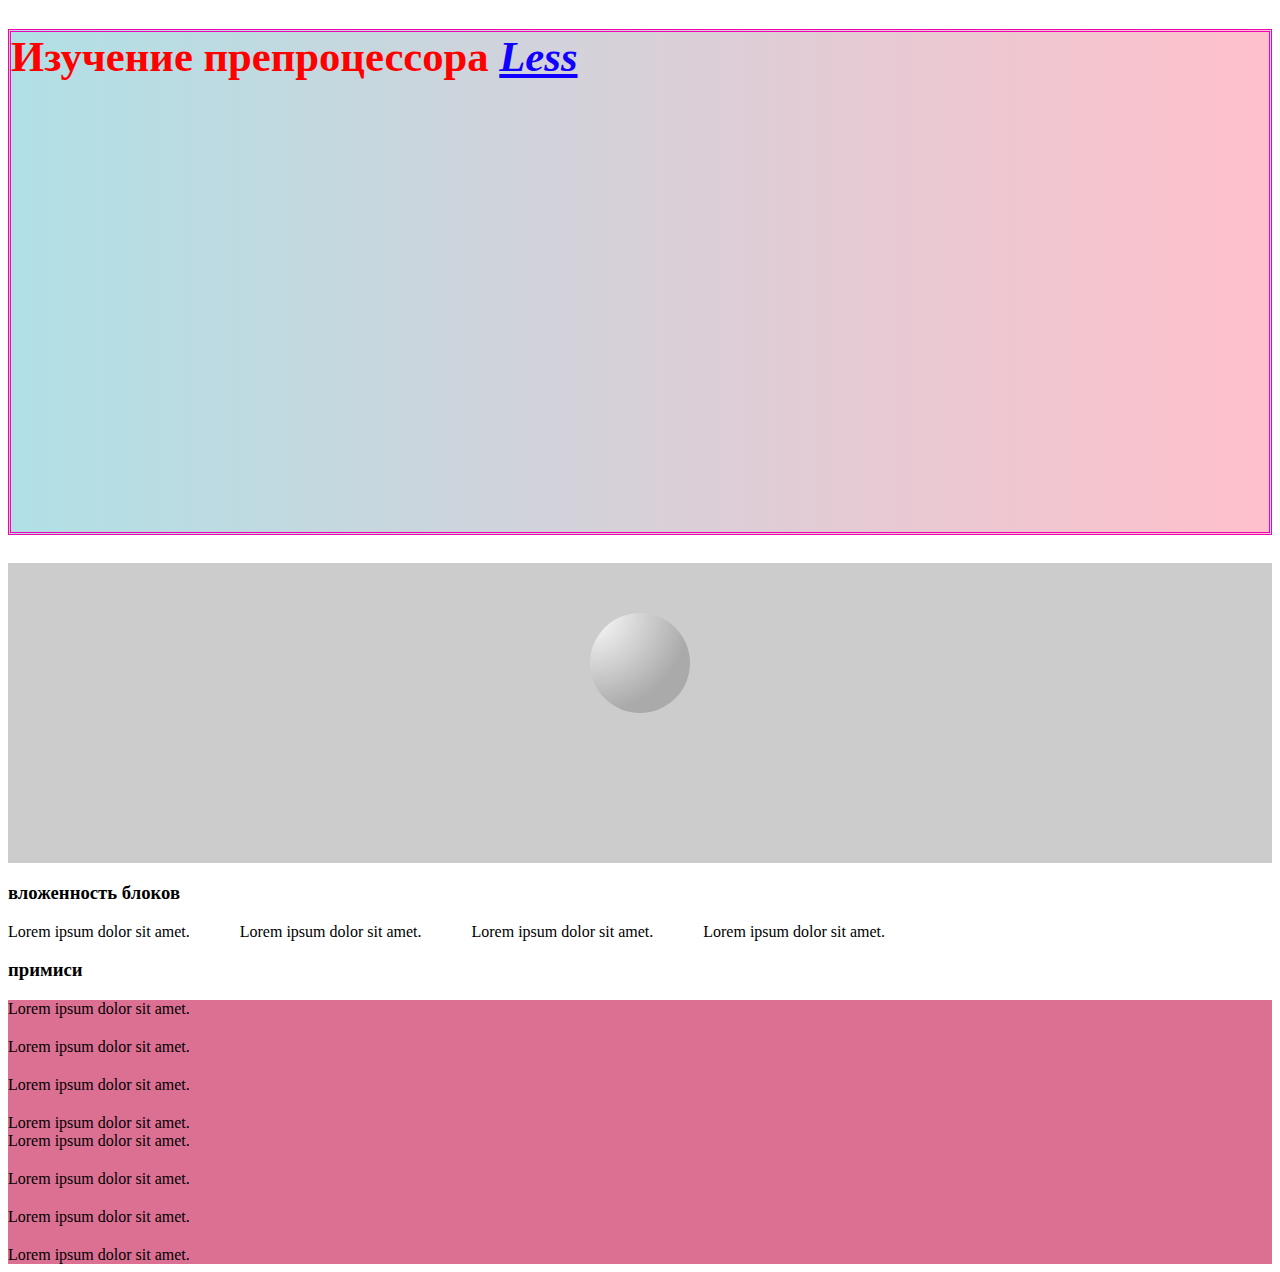
<file: less/index.html>
<!DOCTYPE html>
<html lang="en">
<head>
    <meta charset="UTF-8">
    <meta name="viewport" content="width=device-width, initial-scale=1.0">
    <title>Document</title>
    <link rel="stylesheet/less" type="text/css" href="styles.less" >  
    <link rel="stylesheet" href="style.css">
</head>
<body>
    <h1 class="navigation" id="navigation">
        Изучение препроцессора <span>Less</span>
    </h1>

    
    <div class="wrap"><div class="button"></div></div>

    <h3>
        вложенность блоков
    </h3>


    <div class="hyperlink">
        <a href="#">Lorem ipsum dolor sit amet.</a>
        <a href="#">Lorem ipsum dolor sit amet.</a>
        <a href="#">Lorem ipsum dolor sit amet.</a>
        <a href="#">Lorem ipsum dolor sit amet.</a>
    </div>



    
    <h3>
       примиси 
    </h3>


    <div class="link">
        <a href="#">Lorem ipsum dolor sit amet.</a>
        <a href="#">Lorem ipsum dolor sit amet.</a>
        <a href="#">Lorem ipsum dolor sit amet.</a>
        <a href="#">Lorem ipsum dolor sit amet.</a>
    </div>

   

    <div class=" hyper">
        <a href="#">Lorem ipsum dolor sit amet.</a>
        <a href="#">Lorem ipsum dolor sit amet.</a>
        <a href="#">Lorem ipsum dolor sit amet.</a>
        <a href="#">Lorem ipsum dolor sit amet.</a>
    </div>














<!-- 
    <hr>

            <h1>Почтовая программа в качестве обработчика формы</h1>

		<form action="mailto:an-kane@eliseeva95.ru"> -->

            <!-- <form action="https://t.me/+X9ZUhvWeUkA5Y2Qy"> -->
            

			<!-- <input name="subject" placeholder="Тема письма"> -->

			<!-- <input name="body" placeholder="Содержание письма"> -->
            
            <!-- <textarea rows="20" cols="30" name="body" placeholder="Содержание письма"></textarea>

			<button>Отправить</button>

		</form> -->
</body>
</html>
</file>
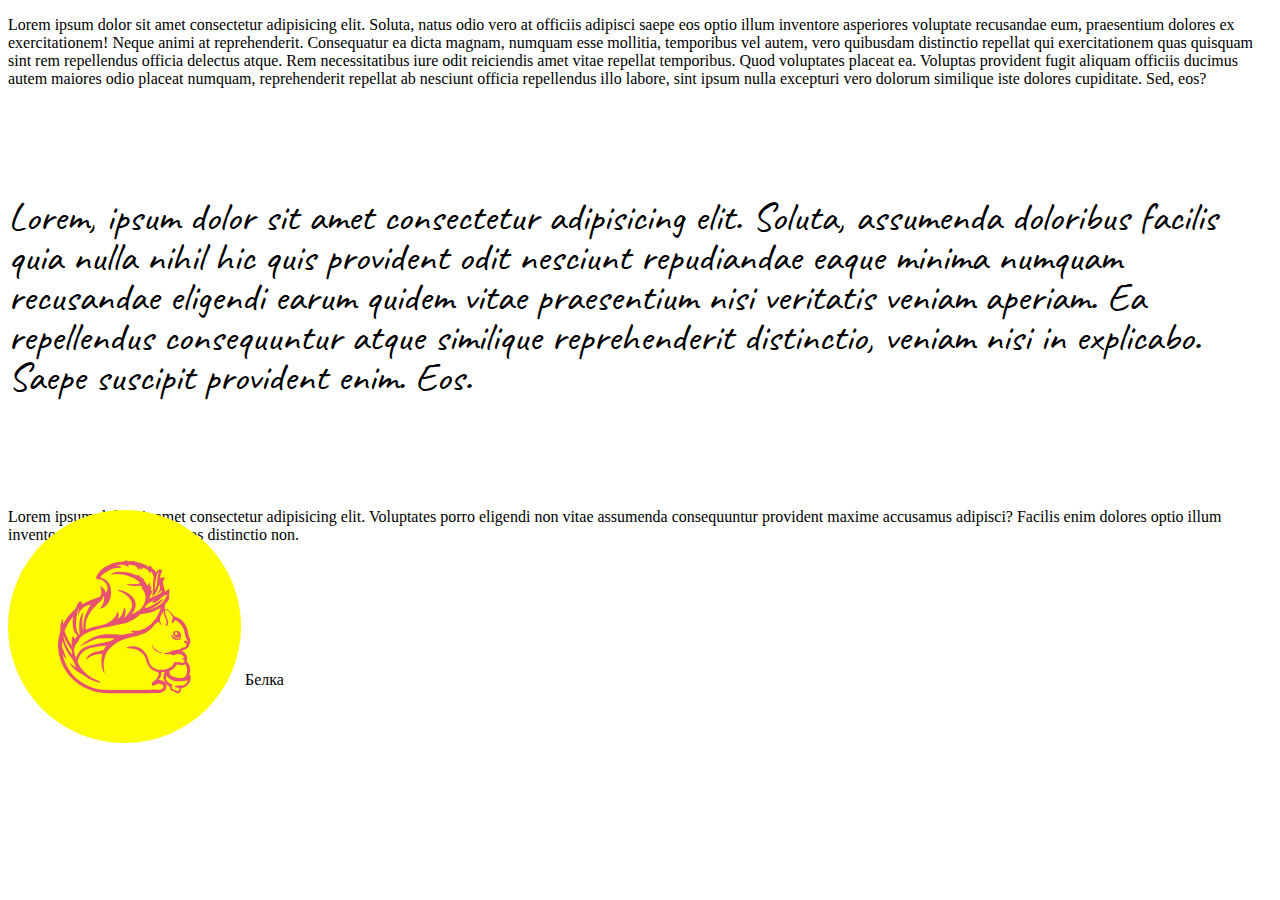
<file: Добавление шрифтов/index.html>
<!DOCTYPE html>
<html lang="en">
<head>
    <meta charset="UTF-8">
    <meta name="viewport" content="width=device-width, initial-scale=1.0">
    <title>Document</title>
    <!-- обычные шрифты -->
        <!-- <link rel="stylesheet" href="style.css"> -->

        <!-- <link rel="preconnect" href="https://fonts.googleapis.com">
        <link rel="preconnect" href="https://fonts.gstatic.com" crossorigin>
        <link href="https://fonts.googleapis.com/css2?family=Cormorant+SC:wght@300;700&family=Kablammo&family=Oswald:wght@200&family=Rubik+Gemstones&display=swap" rel="stylesheet"> -->


    <!-- иконочные шрифты -->
            <link rel="stylesheet" href="icon_fonts/style.css">
            <link rel="stylesheet" href="style.css">

</head>
<body>
        <!-- <style>
        @import url('https://fonts.googleapis.com/css2?family=Cormorant+SC:wght@300;700&family=Kablammo&family=Oswald:wght@200&family=Rubik+Gemstones&display=swap');
        </style> -->

    <p class="one">
        Lorem ipsum dolor sit amet consectetur adipisicing elit. Soluta, natus odio vero at officiis adipisci saepe eos optio illum inventore asperiores voluptate recusandae eum, praesentium dolores ex exercitationem! Neque animi at reprehenderit. Consequatur ea dicta magnam, numquam esse mollitia, temporibus vel autem, vero quibusdam distinctio repellat qui exercitationem quas quisquam sint rem repellendus officia delectus atque. Rem necessitatibus iure odit reiciendis amet vitae repellat temporibus. Quod voluptates placeat ea. Voluptas provident fugit aliquam officiis ducimus autem maiores odio placeat numquam, reprehenderit repellat ab nesciunt officia repellendus illo labore, sint ipsum nulla excepturi vero dolorum similique iste dolores cupiditate. Sed, eos?
    </p>
    <br><br><br>
    <p class="two">
        Lorem, ipsum dolor sit amet consectetur adipisicing elit. Soluta, assumenda doloribus facilis quia nulla nihil hic quis provident odit nesciunt repudiandae eaque minima numquam recusandae eligendi earum quidem vitae praesentium nisi veritatis veniam aperiam. Ea repellendus consequuntur atque similique reprehenderit distinctio, veniam nisi in explicabo. Saepe suscipit provident enim. Eos.
    </p>
    <br><br><br>
    <p class="three">
        Lorem ipsum dolor sit amet consectetur adipisicing elit. Voluptates porro eligendi non vitae assumenda consequuntur provident maxime accusamus adipisci? Facilis enim dolores optio illum inventore animi, delectus quos distinctio non.
    </p>

    <!-- Иконочные шрифты -->
    <span class="icon-apacheflink  icon"></span>  <span>Белка</span>
</body>
</html>
</file>
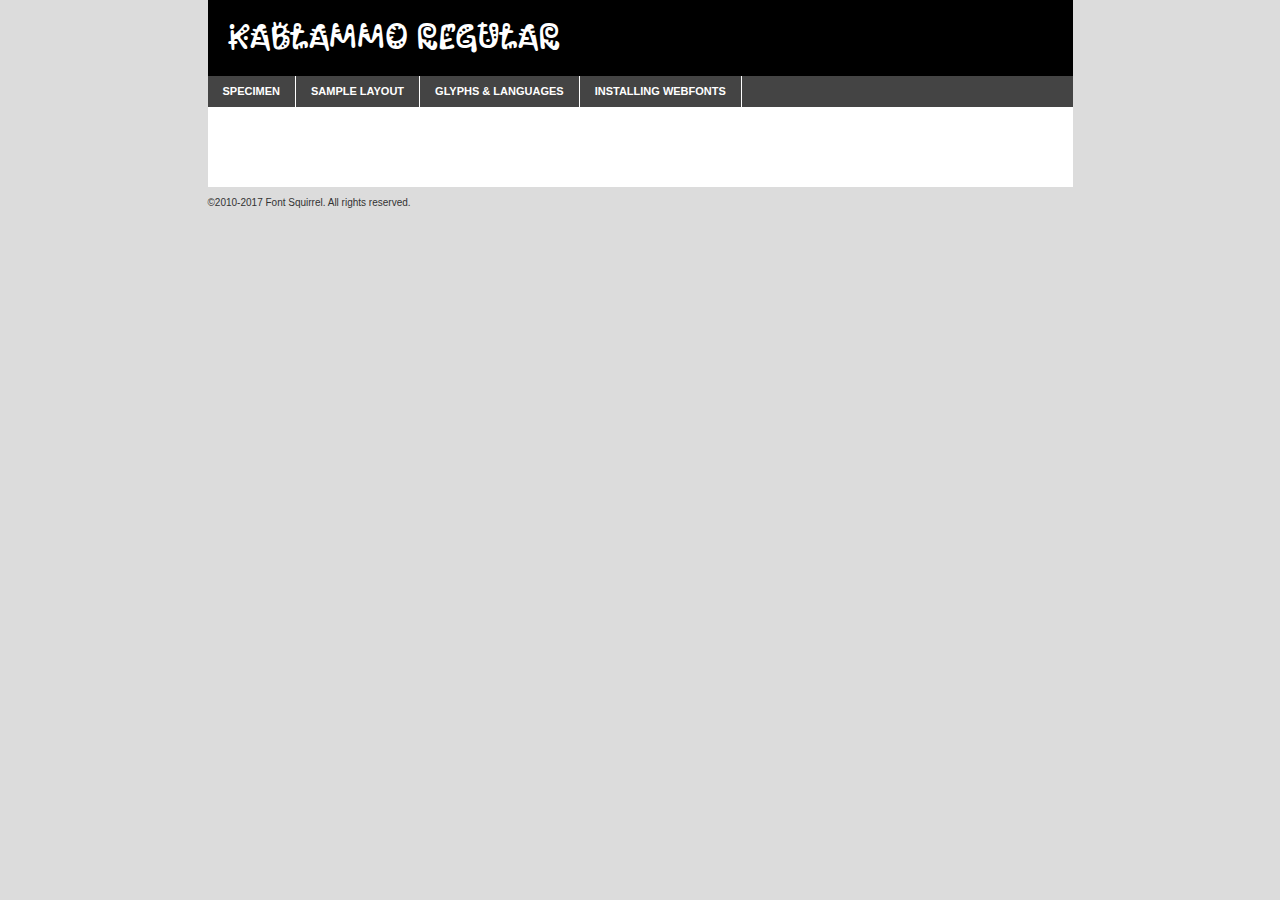
<file: Добавление шрифтов/font/kablammo-regular-variablefont_morf-demo.html>
<!DOCTYPE html PUBLIC "-//W3C//DTD XHTML 1.0 Transitional//EN"
        "http://www.w3.org/TR/xhtml1/DTD/xhtml1-transitional.dtd">

<html xmlns="http://www.w3.org/1999/xhtml" xml:lang="en" lang="en">
<head>
    <meta http-equiv="Content-Type" content="text/html; charset=utf-8"/>
    <script src="http://ajax.googleapis.com/ajax/libs/jquery/1.7.2/jquery.min.js" type="text/javascript" charset="utf-8"></script>
    <script type="text/javascript">
		(function($) {
			$.fn.easyTabs = function(option) {
				var param = jQuery.extend({ fadeSpeed: 'fast', defaultContent: 1, activeClass: 'active' }, option);
				$(this).each(function() {
					var thisId = '#' + this.id;
					if ( param.defaultContent == '' )
					{
						param.defaultContent = 1;
					}
					if ( typeof param.defaultContent == 'number' )
					{
						var defaultTab = $(thisId + ' .tabs li:eq(' + (param.defaultContent - 1) + ') a').attr('href').substr(1);
					}
					else
					{
						var defaultTab = param.defaultContent;
					}
					$(thisId + ' .tabs li a').each(function() {
						var tabToHide = $(this).attr('href').substr(1);
						$('#' + tabToHide).addClass('easytabs-tab-content');
					});
					hideAll();
					changeContent(defaultTab);

					function hideAll() {$(thisId + ' .easytabs-tab-content').hide();}

					function changeContent(tabId)
					{
						hideAll();
						$(thisId + ' .tabs li').removeClass(param.activeClass);
						$(thisId + ' .tabs li a[href=#' + tabId + ']').closest('li').addClass(param.activeClass);
						if ( param.fadeSpeed != 'none' )
						{
							$(thisId + ' #' + tabId).fadeIn(param.fadeSpeed);
						}
						else
						{
							$(thisId + ' #' + tabId).show();
						}
					}

					$(thisId + ' .tabs li').click(function() {
						var tabId = $(this).find('a').attr('href').substr(1);
						changeContent(tabId);
						return false;
					});
				});
			}
		})(jQuery);
    </script>
    <link rel="stylesheet" href="specimen_files/specimen_stylesheet.css" type="text/css" charset="utf-8"/>
    <link rel="stylesheet" href="stylesheet.css" type="text/css" charset="utf-8"/>

    <style type="text/css">
        		body {
			font-family: 'kablammoregular';
        		}

            </style>

    <title>Kablammo Regular Specimen</title>


    <script type="text/javascript" charset="utf-8">
		$(document).ready(function() {
			$('#container').easyTabs({ defaultContent: 1 });
		});
    </script>
</head>

<body>
<div id="container">
    <div id="header">
		Kablammo Regular    </div>
    <ul class="tabs">
        <li><a href="#specimen">Specimen</a></li>
        <li><a href="#layout">Sample Layout</a></li>
		        <li><a href="#glyphs">Glyphs &amp; Languages</a></li>
        <li><a href="#installing">Installing Webfonts</a></li>

    </ul>

    <div id="main_content">


        <div id="specimen">

            <div class="section">
                <div class="grid12 firstcol">
                    <div class="huge">AaBb</div>
                </div>
            </div>

            <div class="section">
                <div class="glyph_range">A&#x200B;B&#x200b;C&#x200b;D&#x200b;E&#x200b;F&#x200b;G&#x200b;H&#x200b;I&#x200b;J&#x200b;K&#x200b;L&#x200b;M&#x200b;N&#x200b;O&#x200b;P&#x200b;Q&#x200b;R&#x200b;S&#x200b;T&#x200b;U&#x200b;V&#x200b;W&#x200b;X&#x200b;Y&#x200b;Z&#x200b;a&#x200b;b&#x200b;c&#x200b;d&#x200b;e&#x200b;f&#x200b;g&#x200b;h&#x200b;i&#x200b;j&#x200b;k&#x200b;l&#x200b;m&#x200b;n&#x200b;o&#x200b;p&#x200b;q&#x200b;r&#x200b;s&#x200b;t&#x200b;u&#x200b;v&#x200b;w&#x200b;x&#x200b;y&#x200b;z&#x200b;1&#x200b;2&#x200b;3&#x200b;4&#x200b;5&#x200b;6&#x200b;7&#x200b;8&#x200b;9&#x200b;0&#x200b;&amp;&#x200b;.&#x200b;,&#x200b;?&#x200b;!&#x200b;&#64;&#x200b;(&#x200b;)&#x200b;#&#x200b;$&#x200b;%&#x200b;*&#x200b;+&#x200b;-&#x200b;=&#x200b;:&#x200b;;</div>
            </div>
            <div class="section">
                <div class="grid12 firstcol">
                    <table class="sample_table">
                        <tr>
                            <td>10</td>
                            <td class="size10">abcdefghijklmnopqrstuvwxyzABCDEFGHIJKLMNOPQRSTUVWXYZ0123456789abcdefghijklmnopqrstuvwxyzABCDEFGHIJKLMNOPQRSTUVWXYZ0123456789abcdefghijklmnopqrstuvwxyzABCDEFGHIJKLMNOPQRSTUVWXYZ</td>
                        </tr>
                        <tr>
                            <td>11</td>
                            <td class="size11">abcdefghijklmnopqrstuvwxyzABCDEFGHIJKLMNOPQRSTUVWXYZ0123456789abcdefghijklmnopqrstuvwxyzABCDEFGHIJKLMNOPQRSTUVWXYZ0123456789abcdefghijklmnopqrstuvwxyzABCDEFGHIJKLMNOPQRSTUVWXYZ</td>
                        </tr>
                        <tr>
                            <td>12</td>
                            <td class="size12">abcdefghijklmnopqrstuvwxyzABCDEFGHIJKLMNOPQRSTUVWXYZ0123456789abcdefghijklmnopqrstuvwxyzABCDEFGHIJKLMNOPQRSTUVWXYZ0123456789abcdefghijklmnopqrstuvwxyzABCDEFGHIJKLMNOPQRSTUVWXYZ</td>
                        </tr>
                        <tr>
                            <td>13</td>
                            <td class="size13">abcdefghijklmnopqrstuvwxyzABCDEFGHIJKLMNOPQRSTUVWXYZ0123456789abcdefghijklmnopqrstuvwxyzABCDEFGHIJKLMNOPQRSTUVWXYZ0123456789abcdefghijklmnopqrstuvwxyzABCDEFGHIJKLMNOPQRSTUVWXYZ</td>
                        </tr>
                        <tr>
                            <td>14</td>
                            <td class="size14">abcdefghijklmnopqrstuvwxyzABCDEFGHIJKLMNOPQRSTUVWXYZ0123456789abcdefghijklmnopqrstuvwxyzABCDEFGHIJKLMNOPQRSTUVWXYZ0123456789abcdefghijklmnopqrstuvwxyzABCDEFGHIJKLMNOPQRSTUVWXYZ</td>
                        </tr>
                        <tr>
                            <td>16</td>
                            <td class="size16">abcdefghijklmnopqrstuvwxyzABCDEFGHIJKLMNOPQRSTUVWXYZ0123456789abcdefghijklmnopqrstuvwxyzABCDEFGHIJKLMNOPQRSTUVWXYZ</td>
                        </tr>
                        <tr>
                            <td>18</td>
                            <td class="size18">abcdefghijklmnopqrstuvwxyzABCDEFGHIJKLMNOPQRSTUVWXYZ0123456789abcdefghijklmnopqrstuvwxyzABCDEFGHIJKLMNOPQRSTUVWXYZ</td>
                        </tr>
                        <tr>
                            <td>20</td>
                            <td class="size20">abcdefghijklmnopqrstuvwxyzABCDEFGHIJKLMNOPQRSTUVWXYZ0123456789abcdefghijklmnopqrstuvwxyzABCDEFGHIJKLMNOPQRSTUVWXYZ</td>
                        </tr>
                        <tr>
                            <td>24</td>
                            <td class="size24">abcdefghijklmnopqrstuvwxyzABCDEFGHIJKLMNOPQRSTUVWXYZ0123456789abcdefghijklmnopqrstuvwxyzABCDEFGHIJKLMNOPQRSTUVWXYZ</td>
                        </tr>
                        <tr>
                            <td>30</td>
                            <td class="size30">abcdefghijklmnopqrstuvwxyzABCDEFGHIJKLMNOPQRSTUVWXYZ0123456789abcdefghijklmnopqrstuvwxyzABCDEFGHIJKLMNOPQRSTUVWXYZ</td>
                        </tr>
                        <tr>
                            <td>36</td>
                            <td class="size36">abcdefghijklmnopqrstuvwxyzABCDEFGHIJKLMNOPQRSTUVWXYZ0123456789abcdefghijklmnopqrstuvwxyzABCDEFGHIJKLMNOPQRSTUVWXYZ</td>
                        </tr>
                        <tr>
                            <td>48</td>
                            <td class="size48">abcdefghijklmnopqrstuvwxyzABCDEFGHIJKLMNOPQRSTUVWXYZ0123456789abcdefghijklmnopqrstuvwxyzABCDEFGHIJKLMNOPQRSTUVWXYZ</td>
                        </tr>
                        <tr>
                            <td>60</td>
                            <td class="size60">abcdefghijklmnopqrstuvwxyzABCDEFGHIJKLMNOPQRSTUVWXYZ0123456789abcdefghijklmnopqrstuvwxyzABCDEFGHIJKLMNOPQRSTUVWXYZ</td>
                        </tr>
                        <tr>
                            <td>72</td>
                            <td class="size72">abcdefghijklmnopqrstuvwxyzABCDEFGHIJKLMNOPQRSTUVWXYZ0123456789abcdefghijklmnopqrstuvwxyzABCDEFGHIJKLMNOPQRSTUVWXYZ</td>
                        </tr>
                        <tr>
                            <td>90</td>
                            <td class="size90">abcdefghijklmnopqrstuvwxyzABCDEFGHIJKLMNOPQRSTUVWXYZ0123456789abcdefghijklmnopqrstuvwxyzABCDEFGHIJKLMNOPQRSTUVWXYZ</td>
                        </tr>
                    </table>

                </div>

            </div>


            <div class="section" id="bodycomparison">


                <div id="xheight">
                    <div class="fontbody">&#x25FC;&#x25FC;&#x25FC;&#x25FC;&#x25FC;&#x25FC;&#x25FC;&#x25FC;&#x25FC;&#x25FC;&#x25FC;&#x25FC;&#x25FC;&#x25FC;&#x25FC;&#x25FC;&#x25FC;&#x25FC;&#x25FC;&#x25FC;&#x25FC;&#x25FC;&#x25FC;&#x25FC;&#x25FC;&#x25FC;&#x25FC;&#x25FC;&#x25FC;&#x25FC;&#x25FC;&#x25FC;&#x25FC;&#x25FC;&#x25FC;&#x25FC;&#x25FC;&#x25FC;&#x25FC;&#x25FC;&#x25FC;&#x25FC;&#x25FC;&#x25FC;&#x25FC;&#x25FC;&#x25FC;&#x25FC;&#x25FC;&#x25FC;&#x25FC;&#x25FC;&#x25FC;&#x25FC;&#x25FC;&#x25FC;&#x25FC;&#x25FC;&#x25FC;&#x25FC;&#x25FC;&#x25FC;&#x25FC;&#x25FC;&#x25FC;&#x25FC;&#x25FC;&#x25FC;&#x25FC;&#x25FC;&#x25FC;&#x25FC;&#x25FC;&#x25FC;&#x25FC;&#x25FC;&#x25FC;&#x25FC;&#x25FC;&#x25FC;&#x25FC;&#x25FC;&#x25FC;&#x25FC;&#x25FC;&#x25FC;&#x25FC;&#x25FC;&#x25FC;&#x25FC;&#x25FC;&#x25FC;&#x25FC;&#x25FC;&#x25FC;&#x25FC;&#x25FC;&#x25FC;&#x25FC;body</div>
                    <div class="arialbody">body</div>
                    <div class="verdanabody">body</div>
                    <div class="georgiabody">body</div>
                </div>
                <div class="fontbody" style="z-index:1">
                    body<span>Kablammo Regular</span>
                </div>
                <div class="arialbody" style="z-index:1">
                    body<span>Arial</span>
                </div>
                <div class="verdanabody" style="z-index:1">
                    body<span>Verdana</span>
                </div>
                <div class="georgiabody" style="z-index:1">
                    body<span>Georgia</span>
                </div>


            </div>


            <div class="section psample psample_row1" id="">

                <div class="grid2 firstcol">
                    <p class="size10"><span>10.</span>Aenean lacinia bibendum nulla sed consectetur. Fusce dapibus, tellus ac cursus commodo, tortor mauris condimentum nibh, ut fermentum massa justo sit amet risus. Nullam id dolor id nibh ultricies vehicula ut id elit. Cum sociis natoque penatibus et magnis dis parturient montes, nascetur ridiculus mus. Nulla vitae elit libero, a pharetra augue.</p>

                </div>
                <div class="grid3">
                    <p class="size11"><span>11.</span>Aenean lacinia bibendum nulla sed consectetur. Fusce dapibus, tellus ac cursus commodo, tortor mauris condimentum nibh, ut fermentum massa justo sit amet risus. Nullam id dolor id nibh ultricies vehicula ut id elit. Cum sociis natoque penatibus et magnis dis parturient montes, nascetur ridiculus mus. Nulla vitae elit libero, a pharetra augue.</p>

                </div>
                <div class="grid3">
                    <p class="size12"><span>12.</span>Aenean lacinia bibendum nulla sed consectetur. Fusce dapibus, tellus ac cursus commodo, tortor mauris condimentum nibh, ut fermentum massa justo sit amet risus. Nullam id dolor id nibh ultricies vehicula ut id elit. Cum sociis natoque penatibus et magnis dis parturient montes, nascetur ridiculus mus. Nulla vitae elit libero, a pharetra augue.</p>

                </div>
                <div class="grid4">
                    <p class="size13"><span>13.</span>Aenean lacinia bibendum nulla sed consectetur. Fusce dapibus, tellus ac cursus commodo, tortor mauris condimentum nibh, ut fermentum massa justo sit amet risus. Nullam id dolor id nibh ultricies vehicula ut id elit. Cum sociis natoque penatibus et magnis dis parturient montes, nascetur ridiculus mus. Nulla vitae elit libero, a pharetra augue.</p>

                </div>
                <div class="white_blend"></div>

            </div>
            <div class="section psample psample_row2" id="">
                <div class="grid3 firstcol">
                    <p class="size14"><span>14.</span>Aenean lacinia bibendum nulla sed consectetur. Fusce dapibus, tellus ac cursus commodo, tortor mauris condimentum nibh, ut fermentum massa justo sit amet risus. Nullam id dolor id nibh ultricies vehicula ut id elit. Cum sociis natoque penatibus et magnis dis parturient montes, nascetur ridiculus mus. Nulla vitae elit libero, a pharetra augue.</p>

                </div>
                <div class="grid4">
                    <p class="size16"><span>16.</span>Aenean lacinia bibendum nulla sed consectetur. Fusce dapibus, tellus ac cursus commodo, tortor mauris condimentum nibh, ut fermentum massa justo sit amet risus. Nullam id dolor id nibh ultricies vehicula ut id elit. Cum sociis natoque penatibus et magnis dis parturient montes, nascetur ridiculus mus. Nulla vitae elit libero, a pharetra augue.</p>

                </div>
                <div class="grid5">
                    <p class="size18"><span>18.</span>Aenean lacinia bibendum nulla sed consectetur. Fusce dapibus, tellus ac cursus commodo, tortor mauris condimentum nibh, ut fermentum massa justo sit amet risus. Nullam id dolor id nibh ultricies vehicula ut id elit. Cum sociis natoque penatibus et magnis dis parturient montes, nascetur ridiculus mus. Nulla vitae elit libero, a pharetra augue.</p>

                </div>

                <div class="white_blend"></div>

            </div>

            <div class="section psample psample_row3" id="">
                <div class="grid5 firstcol">
                    <p class="size20"><span>20.</span>Aenean lacinia bibendum nulla sed consectetur. Fusce dapibus, tellus ac cursus commodo, tortor mauris condimentum nibh, ut fermentum massa justo sit amet risus. Nullam id dolor id nibh ultricies vehicula ut id elit. Cum sociis natoque penatibus et magnis dis parturient montes, nascetur ridiculus mus. Nulla vitae elit libero, a pharetra augue.</p>
                </div>
                <div class="grid7">
                    <p class="size24"><span>24.</span>Aenean lacinia bibendum nulla sed consectetur. Fusce dapibus, tellus ac cursus commodo, tortor mauris condimentum nibh, ut fermentum massa justo sit amet risus. Nullam id dolor id nibh ultricies vehicula ut id elit. Cum sociis natoque penatibus et magnis dis parturient montes, nascetur ridiculus mus. Nulla vitae elit libero, a pharetra augue.</p>
                </div>

                <div class="white_blend"></div>

            </div>

            <div class="section psample psample_row4" id="">
                <div class="grid12 firstcol">
                    <p class="size30"><span>30.</span>Aenean lacinia bibendum nulla sed consectetur. Fusce dapibus, tellus ac cursus commodo, tortor mauris condimentum nibh, ut fermentum massa justo sit amet risus. Nullam id dolor id nibh ultricies vehicula ut id elit. Cum sociis natoque penatibus et magnis dis parturient montes, nascetur ridiculus mus. Nulla vitae elit libero, a pharetra augue.</p>
                </div>
                <div class="white_blend"></div>

            </div>


            <div class="section psample psample_row1 fullreverse">
                <div class="grid2 firstcol">
                    <p class="size10"><span>10.</span>Aenean lacinia bibendum nulla sed consectetur. Fusce dapibus, tellus ac cursus commodo, tortor mauris condimentum nibh, ut fermentum massa justo sit amet risus. Nullam id dolor id nibh ultricies vehicula ut id elit. Cum sociis natoque penatibus et magnis dis parturient montes, nascetur ridiculus mus. Nulla vitae elit libero, a pharetra augue.</p>

                </div>
                <div class="grid3">
                    <p class="size11"><span>11.</span>Aenean lacinia bibendum nulla sed consectetur. Fusce dapibus, tellus ac cursus commodo, tortor mauris condimentum nibh, ut fermentum massa justo sit amet risus. Nullam id dolor id nibh ultricies vehicula ut id elit. Cum sociis natoque penatibus et magnis dis parturient montes, nascetur ridiculus mus. Nulla vitae elit libero, a pharetra augue.</p>

                </div>
                <div class="grid3">
                    <p class="size12"><span>12.</span>Aenean lacinia bibendum nulla sed consectetur. Fusce dapibus, tellus ac cursus commodo, tortor mauris condimentum nibh, ut fermentum massa justo sit amet risus. Nullam id dolor id nibh ultricies vehicula ut id elit. Cum sociis natoque penatibus et magnis dis parturient montes, nascetur ridiculus mus. Nulla vitae elit libero, a pharetra augue.</p>

                </div>
                <div class="grid4">
                    <p class="size13"><span>13.</span>Aenean lacinia bibendum nulla sed consectetur. Fusce dapibus, tellus ac cursus commodo, tortor mauris condimentum nibh, ut fermentum massa justo sit amet risus. Nullam id dolor id nibh ultricies vehicula ut id elit. Cum sociis natoque penatibus et magnis dis parturient montes, nascetur ridiculus mus. Nulla vitae elit libero, a pharetra augue.</p>

                </div>
                <div class="black_blend"></div>

            </div>

            <div class="section psample psample_row2 fullreverse">
                <div class="grid3 firstcol">
                    <p class="size14"><span>14.</span>Aenean lacinia bibendum nulla sed consectetur. Fusce dapibus, tellus ac cursus commodo, tortor mauris condimentum nibh, ut fermentum massa justo sit amet risus. Nullam id dolor id nibh ultricies vehicula ut id elit. Cum sociis natoque penatibus et magnis dis parturient montes, nascetur ridiculus mus. Nulla vitae elit libero, a pharetra augue.</p>

                </div>
                <div class="grid4">
                    <p class="size16"><span>16.</span>Aenean lacinia bibendum nulla sed consectetur. Fusce dapibus, tellus ac cursus commodo, tortor mauris condimentum nibh, ut fermentum massa justo sit amet risus. Nullam id dolor id nibh ultricies vehicula ut id elit. Cum sociis natoque penatibus et magnis dis parturient montes, nascetur ridiculus mus. Nulla vitae elit libero, a pharetra augue.</p>

                </div>
                <div class="grid5">
                    <p class="size18"><span>18.</span>Aenean lacinia bibendum nulla sed consectetur. Fusce dapibus, tellus ac cursus commodo, tortor mauris condimentum nibh, ut fermentum massa justo sit amet risus. Nullam id dolor id nibh ultricies vehicula ut id elit. Cum sociis natoque penatibus et magnis dis parturient montes, nascetur ridiculus mus. Nulla vitae elit libero, a pharetra augue.</p>

                </div>
                <div class="black_blend"></div>

            </div>

            <div class="section psample fullreverse psample_row3" id="">
                <div class="grid5 firstcol">
                    <p class="size20"><span>20.</span>Aenean lacinia bibendum nulla sed consectetur. Fusce dapibus, tellus ac cursus commodo, tortor mauris condimentum nibh, ut fermentum massa justo sit amet risus. Nullam id dolor id nibh ultricies vehicula ut id elit. Cum sociis natoque penatibus et magnis dis parturient montes, nascetur ridiculus mus. Nulla vitae elit libero, a pharetra augue.</p>
                </div>
                <div class="grid7">
                    <p class="size24"><span>24.</span>Aenean lacinia bibendum nulla sed consectetur. Fusce dapibus, tellus ac cursus commodo, tortor mauris condimentum nibh, ut fermentum massa justo sit amet risus. Nullam id dolor id nibh ultricies vehicula ut id elit. Cum sociis natoque penatibus et magnis dis parturient montes, nascetur ridiculus mus. Nulla vitae elit libero, a pharetra augue.</p>
                </div>

                <div class="black_blend"></div>

            </div>

            <div class="section psample fullreverse psample_row4" id="" style="border-bottom: 20px #000 solid;">
                <div class="grid12 firstcol">
                    <p class="size30"><span>30.</span>Aenean lacinia bibendum nulla sed consectetur. Fusce dapibus, tellus ac cursus commodo, tortor mauris condimentum nibh, ut fermentum massa justo sit amet risus. Nullam id dolor id nibh ultricies vehicula ut id elit. Cum sociis natoque penatibus et magnis dis parturient montes, nascetur ridiculus mus. Nulla vitae elit libero, a pharetra augue.</p>
                </div>
                <div class="black_blend"></div>

            </div>


        </div>

        <div id="layout">

            <div class="section">

                <div class="grid12 firstcol">
                    <h1>Lorem Ipsum Dolor</h1>
                    <h2>Etiam porta sem malesuada magna mollis euismod</h2>

                    <p class="byline">By <a href="#link">Aenean Lacinia</a></p>
                </div>
            </div>
            <div class="section">
                <div class="grid8 firstcol">
                    <p class="large">Donec sed odio dui. Morbi leo risus, porta ac consectetur ac, vestibulum at eros. Fusce dapibus, tellus ac cursus commodo, tortor mauris condimentum nibh, ut fermentum massa justo sit amet risus. </p>


                    <h3>Pellentesque ornare sem</h3>

                    <p>Maecenas sed diam eget risus varius blandit sit amet non magna. Maecenas faucibus mollis interdum. Donec ullamcorper nulla non metus auctor fringilla. Nullam id dolor id nibh ultricies vehicula ut id elit. Nullam id dolor id nibh ultricies vehicula ut id elit. </p>

                    <p>Aenean eu leo quam. Pellentesque ornare sem lacinia quam venenatis vestibulum. Lorem ipsum dolor sit amet, consectetur adipiscing elit. Cum sociis natoque penatibus et magnis dis parturient montes, nascetur ridiculus mus. </p>

                    <p>Nulla vitae elit libero, a pharetra augue. Praesent commodo cursus magna, vel scelerisque nisl consectetur et. Aenean lacinia bibendum nulla sed consectetur. </p>

                    <p>Nullam quis risus eget urna mollis ornare vel eu leo. Nullam quis risus eget urna mollis ornare vel eu leo. Maecenas sed diam eget risus varius blandit sit amet non magna. Donec ullamcorper nulla non metus auctor fringilla. </p>

                    <h3>Cras mattis consectetur</h3>

                    <p>Aenean eu leo quam. Pellentesque ornare sem lacinia quam venenatis vestibulum. Aenean lacinia bibendum nulla sed consectetur. Integer posuere erat a ante venenatis dapibus posuere velit aliquet. Cras mattis consectetur purus sit amet fermentum. </p>

                    <p>Nullam id dolor id nibh ultricies vehicula ut id elit. Nullam quis risus eget urna mollis ornare vel eu leo. Cras mattis consectetur purus sit amet fermentum.</p>
                </div>

                <div class="grid4 sidebar">

                    <div class="box reverse">
                        <p class="last">Nullam quis risus eget urna mollis ornare vel eu leo. Donec ullamcorper nulla non metus auctor fringilla. Cras mattis consectetur purus sit amet fermentum. Sed posuere consectetur est at lobortis. Lorem ipsum dolor sit amet, consectetur adipiscing elit. </p>
                    </div>

                    <p class="caption">Maecenas sed diam eget risus varius.</p>

                    <p>Vestibulum id ligula porta felis euismod semper. Integer posuere erat a ante venenatis dapibus posuere velit aliquet. Vestibulum id ligula porta felis euismod semper. Sed posuere consectetur est at lobortis. Maecenas sed diam eget risus varius blandit sit amet non magna. Fusce dapibus, tellus ac cursus commodo, tortor mauris condimentum nibh, ut fermentum massa justo sit amet risus. </p>


                    <p>Duis mollis, est non commodo luctus, nisi erat porttitor ligula, eget lacinia odio sem nec elit. Aenean lacinia bibendum nulla sed consectetur. Vivamus sagittis lacus vel augue laoreet rutrum faucibus dolor auctor. Aenean lacinia bibendum nulla sed consectetur. Nullam quis risus eget urna mollis ornare vel eu leo. </p>

                    <p>Praesent commodo cursus magna, vel scelerisque nisl consectetur et. Donec ullamcorper nulla non metus auctor fringilla. Maecenas faucibus mollis interdum. Fusce dapibus, tellus ac cursus commodo, tortor mauris condimentum nibh, ut fermentum massa justo sit amet risus. </p>

                </div>
            </div>

        </div>


		

        <div id="glyphs">
            <div class="section">
                <div class="grid12 firstcol">

                    <h1>Language Support</h1>
                    <p>The subset of Kablammo Regular in this kit supports the following languages:<br/>

						                    </p>
                    <h1>Glyph Chart</h1>
                    <p>The subset of Kablammo Regular in this kit includes all the glyphs listed below. Unicode entities are included above each glyph to help you insert individual characters into your layout.</p>
                    <div id="glyph_chart">

																				                                <div><p>&amp;#13;</p>&#13;</div>
																				                                <div><p>&amp;#32;</p>&#32;</div>
																				                                <div><p>&amp;#33;</p>&#33;</div>
																				                                <div><p>&amp;#34;</p>&#34;</div>
																				                                <div><p>&amp;#35;</p>&#35;</div>
																				                                <div><p>&amp;#36;</p>&#36;</div>
																				                                <div><p>&amp;#37;</p>&#37;</div>
																				                                <div><p>&amp;#38;</p>&#38;</div>
																				                                <div><p>&amp;#39;</p>&#39;</div>
																				                                <div><p>&amp;#40;</p>&#40;</div>
																				                                <div><p>&amp;#41;</p>&#41;</div>
																				                                <div><p>&amp;#42;</p>&#42;</div>
																				                                <div><p>&amp;#43;</p>&#43;</div>
																				                                <div><p>&amp;#44;</p>&#44;</div>
																				                                <div><p>&amp;#45;</p>&#45;</div>
																				                                <div><p>&amp;#46;</p>&#46;</div>
																				                                <div><p>&amp;#47;</p>&#47;</div>
																				                                <div><p>&amp;#48;</p>&#48;</div>
																				                                <div><p>&amp;#49;</p>&#49;</div>
																				                                <div><p>&amp;#50;</p>&#50;</div>
																				                                <div><p>&amp;#51;</p>&#51;</div>
																				                                <div><p>&amp;#52;</p>&#52;</div>
																				                                <div><p>&amp;#53;</p>&#53;</div>
																				                                <div><p>&amp;#54;</p>&#54;</div>
																				                                <div><p>&amp;#55;</p>&#55;</div>
																				                                <div><p>&amp;#56;</p>&#56;</div>
																				                                <div><p>&amp;#57;</p>&#57;</div>
																				                                <div><p>&amp;#58;</p>&#58;</div>
																				                                <div><p>&amp;#59;</p>&#59;</div>
																				                                <div><p>&amp;#60;</p>&#60;</div>
																				                                <div><p>&amp;#61;</p>&#61;</div>
																				                                <div><p>&amp;#62;</p>&#62;</div>
																				                                <div><p>&amp;#63;</p>&#63;</div>
																				                                <div><p>&amp;#64;</p>&#64;</div>
																				                                <div><p>&amp;#65;</p>&#65;</div>
																				                                <div><p>&amp;#66;</p>&#66;</div>
																				                                <div><p>&amp;#67;</p>&#67;</div>
																				                                <div><p>&amp;#68;</p>&#68;</div>
																				                                <div><p>&amp;#69;</p>&#69;</div>
																				                                <div><p>&amp;#70;</p>&#70;</div>
																				                                <div><p>&amp;#71;</p>&#71;</div>
																				                                <div><p>&amp;#72;</p>&#72;</div>
																				                                <div><p>&amp;#73;</p>&#73;</div>
																				                                <div><p>&amp;#74;</p>&#74;</div>
																				                                <div><p>&amp;#75;</p>&#75;</div>
																				                                <div><p>&amp;#76;</p>&#76;</div>
																				                                <div><p>&amp;#77;</p>&#77;</div>
																				                                <div><p>&amp;#78;</p>&#78;</div>
																				                                <div><p>&amp;#79;</p>&#79;</div>
																				                                <div><p>&amp;#80;</p>&#80;</div>
																				                                <div><p>&amp;#81;</p>&#81;</div>
																				                                <div><p>&amp;#82;</p>&#82;</div>
																				                                <div><p>&amp;#83;</p>&#83;</div>
																				                                <div><p>&amp;#84;</p>&#84;</div>
																				                                <div><p>&amp;#85;</p>&#85;</div>
																				                                <div><p>&amp;#86;</p>&#86;</div>
																				                                <div><p>&amp;#87;</p>&#87;</div>
																				                                <div><p>&amp;#88;</p>&#88;</div>
																				                                <div><p>&amp;#89;</p>&#89;</div>
																				                                <div><p>&amp;#90;</p>&#90;</div>
																				                                <div><p>&amp;#91;</p>&#91;</div>
																				                                <div><p>&amp;#92;</p>&#92;</div>
																				                                <div><p>&amp;#93;</p>&#93;</div>
																				                                <div><p>&amp;#94;</p>&#94;</div>
																				                                <div><p>&amp;#95;</p>&#95;</div>
																				                                <div><p>&amp;#96;</p>&#96;</div>
																				                                <div><p>&amp;#65;</p>&#65;</div>
																				                                <div><p>&amp;#66;</p>&#66;</div>
																				                                <div><p>&amp;#67;</p>&#67;</div>
																				                                <div><p>&amp;#68;</p>&#68;</div>
																				                                <div><p>&amp;#69;</p>&#69;</div>
																				                                <div><p>&amp;#70;</p>&#70;</div>
																				                                <div><p>&amp;#71;</p>&#71;</div>
																				                                <div><p>&amp;#72;</p>&#72;</div>
																				                                <div><p>&amp;#73;</p>&#73;</div>
																				                                <div><p>&amp;#74;</p>&#74;</div>
																				                                <div><p>&amp;#75;</p>&#75;</div>
																				                                <div><p>&amp;#76;</p>&#76;</div>
																				                                <div><p>&amp;#77;</p>&#77;</div>
																				                                <div><p>&amp;#78;</p>&#78;</div>
																				                                <div><p>&amp;#79;</p>&#79;</div>
																				                                <div><p>&amp;#80;</p>&#80;</div>
																				                                <div><p>&amp;#81;</p>&#81;</div>
																				                                <div><p>&amp;#82;</p>&#82;</div>
																				                                <div><p>&amp;#83;</p>&#83;</div>
																				                                <div><p>&amp;#84;</p>&#84;</div>
																				                                <div><p>&amp;#85;</p>&#85;</div>
																				                                <div><p>&amp;#86;</p>&#86;</div>
																				                                <div><p>&amp;#87;</p>&#87;</div>
																				                                <div><p>&amp;#88;</p>&#88;</div>
																				                                <div><p>&amp;#89;</p>&#89;</div>
																				                                <div><p>&amp;#90;</p>&#90;</div>
																				                                <div><p>&amp;#123;</p>&#123;</div>
																				                                <div><p>&amp;#124;</p>&#124;</div>
																				                                <div><p>&amp;#125;</p>&#125;</div>
																				                                <div><p>&amp;#126;</p>&#126;</div>
																				                                <div><p>&amp;#160;</p>&#160;</div>
																				                                <div><p>&amp;#162;</p>&#162;</div>
																				                                <div><p>&amp;#163;</p>&#163;</div>
																				                                <div><p>&amp;#165;</p>&#165;</div>
																				                                <div><p>&amp;#168;</p>&#168;</div>
																				                                <div><p>&amp;#169;</p>&#169;</div>
																				                                <div><p>&amp;#171;</p>&#171;</div>
																				                                <div><p>&amp;#173;</p>&#173;</div>
																				                                <div><p>&amp;#174;</p>&#174;</div>
																				                                <div><p>&amp;#180;</p>&#180;</div>
																				                                <div><p>&amp;#184;</p>&#184;</div>
																				                                <div><p>&amp;#187;</p>&#187;</div>
																				                                <div><p>&amp;#710;</p>&#710;</div>
																				                                <div><p>&amp;#730;</p>&#730;</div>
																				                                <div><p>&amp;#732;</p>&#732;</div>
																				                                <div><p>&amp;#8192;</p>&#8192;</div>
																				                                <div><p>&amp;#8193;</p>&#8193;</div>
																				                                <div><p>&amp;#8194;</p>&#8194;</div>
																				                                <div><p>&amp;#8195;</p>&#8195;</div>
																				                                <div><p>&amp;#8196;</p>&#8196;</div>
																				                                <div><p>&amp;#8197;</p>&#8197;</div>
																				                                <div><p>&amp;#8198;</p>&#8198;</div>
																				                                <div><p>&amp;#8199;</p>&#8199;</div>
																				                                <div><p>&amp;#8200;</p>&#8200;</div>
																				                                <div><p>&amp;#8201;</p>&#8201;</div>
																				                                <div><p>&amp;#8202;</p>&#8202;</div>
																				                                <div><p>&amp;#8208;</p>&#8208;</div>
																				                                <div><p>&amp;#8209;</p>&#8209;</div>
																				                                <div><p>&amp;#8210;</p>&#8210;</div>
																				                                <div><p>&amp;#8211;</p>&#8211;</div>
																				                                <div><p>&amp;#8212;</p>&#8212;</div>
																				                                <div><p>&amp;#8216;</p>&#8216;</div>
																				                                <div><p>&amp;#8217;</p>&#8217;</div>
																				                                <div><p>&amp;#8218;</p>&#8218;</div>
																				                                <div><p>&amp;#8220;</p>&#8220;</div>
																				                                <div><p>&amp;#8221;</p>&#8221;</div>
																				                                <div><p>&amp;#8222;</p>&#8222;</div>
																				                                <div><p>&amp;#8226;</p>&#8226;</div>
																				                                <div><p>&amp;#8230;</p>&#8230;</div>
																				                                <div><p>&amp;#8239;</p>&#8239;</div>
																				                                <div><p>&amp;#8249;</p>&#8249;</div>
																				                                <div><p>&amp;#8250;</p>&#8250;</div>
																				                                <div><p>&amp;#8287;</p>&#8287;</div>
																				                                <div><p>&amp;#8364;</p>&#8364;</div>
																				                                <div><p>&amp;#8482;</p>&#8482;</div>
																				                                <div><p>&amp;#9724;</p>&#9724;</div>
																																																										                    </div>
                </div>


            </div>
        </div>


        <div id="specs">

        </div>

        <div id="installing">
            <div class="section">
                <div class="grid7 firstcol">
                    <h1>Installing Webfonts</h1>

                    <p>Webfonts are supported by all major browser platforms but not all in the same way. There are currently four different font formats that must be included in order to target all browsers. This includes TTF, WOFF, EOT and SVG.</p>

                    <h2>1. Upload your webfonts</h2>
                    <p>You must upload your webfont kit to your website. They should be in or near the same directory as your CSS files.</p>

                    <h2>2. Include the webfont stylesheet</h2>
                    <p>A special CSS @font-face declaration helps the various browsers select the appropriate font it needs without causing you a bunch of headaches. Learn more about this syntax by reading the <a href="https://www.fontspring.com/blog/further-hardening-of-the-bulletproof-syntax">Fontspring blog post</a> about it. The code for it is as follows:</p>


                    <code>
                        @font-face{
                        font-family: 'MyWebFont';
                        src: url('WebFont.eot');
                        src: url('WebFont.eot?#iefix') format('embedded-opentype'),
                        url('WebFont.woff') format('woff'),
                        url('WebFont.ttf') format('truetype'),
                        url('WebFont.svg#webfont') format('svg');
                        }
                    </code>

                    <p>We've already gone ahead and generated the code for you. All you have to do is link to the stylesheet in your HTML, like this:</p>
                    <code>&lt;link rel=&quot;stylesheet&quot; href=&quot;stylesheet.css&quot; type=&quot;text/css&quot; charset=&quot;utf-8&quot; /&gt;</code>

                    <h2>3. Modify your own stylesheet</h2>
                    <p>To take advantage of your new fonts, you must tell your stylesheet to use them. Look at the original @font-face declaration above and find the property called "font-family." The name linked there will be what you use to reference the font. Prepend that webfont name to the font stack in the "font-family" property, inside the selector you want to change. For example:</p>
                    <code>p { font-family: 'WebFont', Arial, sans-serif; }</code>

                    <h2>4. Test</h2>
                    <p>Getting webfonts to work cross-browser <em>can</em> be tricky. Use the information in the sidebar to help you if you find that fonts aren't loading in a particular browser.</p>
                </div>

                <div class="grid5 sidebar">
                    <div class="box">
                        <h2>Troubleshooting<br/>Font-Face Problems</h2>
                        <p>Having trouble getting your webfonts to load in your new website? Here are some tips to sort out what might be the problem.</p>

                        <h3>Fonts not showing in any browser</h3>

                        <p>This sounds like you need to work on the plumbing. You either did not upload the fonts to the correct directory, or you did not link the fonts properly in the CSS. If you've confirmed that all this is correct and you still have a problem, take a look at your .htaccess file and see if requests are getting intercepted.</p>

                        <h3>Fonts not loading in iPhone or iPad</h3>

                        <p>The most common problem here is that you are serving the fonts from an IIS server. IIS refuses to serve files that have unknown MIME types. If that is the case, you must set the MIME type for SVG to "image/svg+xml" in the server settings. Follow these instructions from Microsoft if you need help.</p>

                        <h3>Fonts not loading in Firefox</h3>

                        <p>The primary reason for this failure? You are still using a version Firefox older than 3.5. So upgrade already! If that isn't it, then you are very likely serving fonts from a different domain. Firefox requires that all font assets be served from the same domain. Lastly it is possible that you need to add WOFF to your list of MIME types (if you are serving via IIS.)</p>

                        <h3>Fonts not loading in IE</h3>

                        <p>Are you looking at Internet Explorer on an actual Windows machine or are you cheating by using a service like Adobe BrowserLab? Many of these screenshot services do not render @font-face for IE. Best to test it on a real machine.</p>

                        <h3>Fonts not loading in IE9</h3>

                        <p>IE9, like Firefox, requires that fonts be served from the same domain as the website. Make sure that is the case.</p>
                    </div>
                </div>
            </div>

        </div>

    </div>
    <div id="footer">
        <p>&copy;2010-2017 Font Squirrel. All rights reserved.</p>
    </div>
</div>
</body>
</html>
</file>
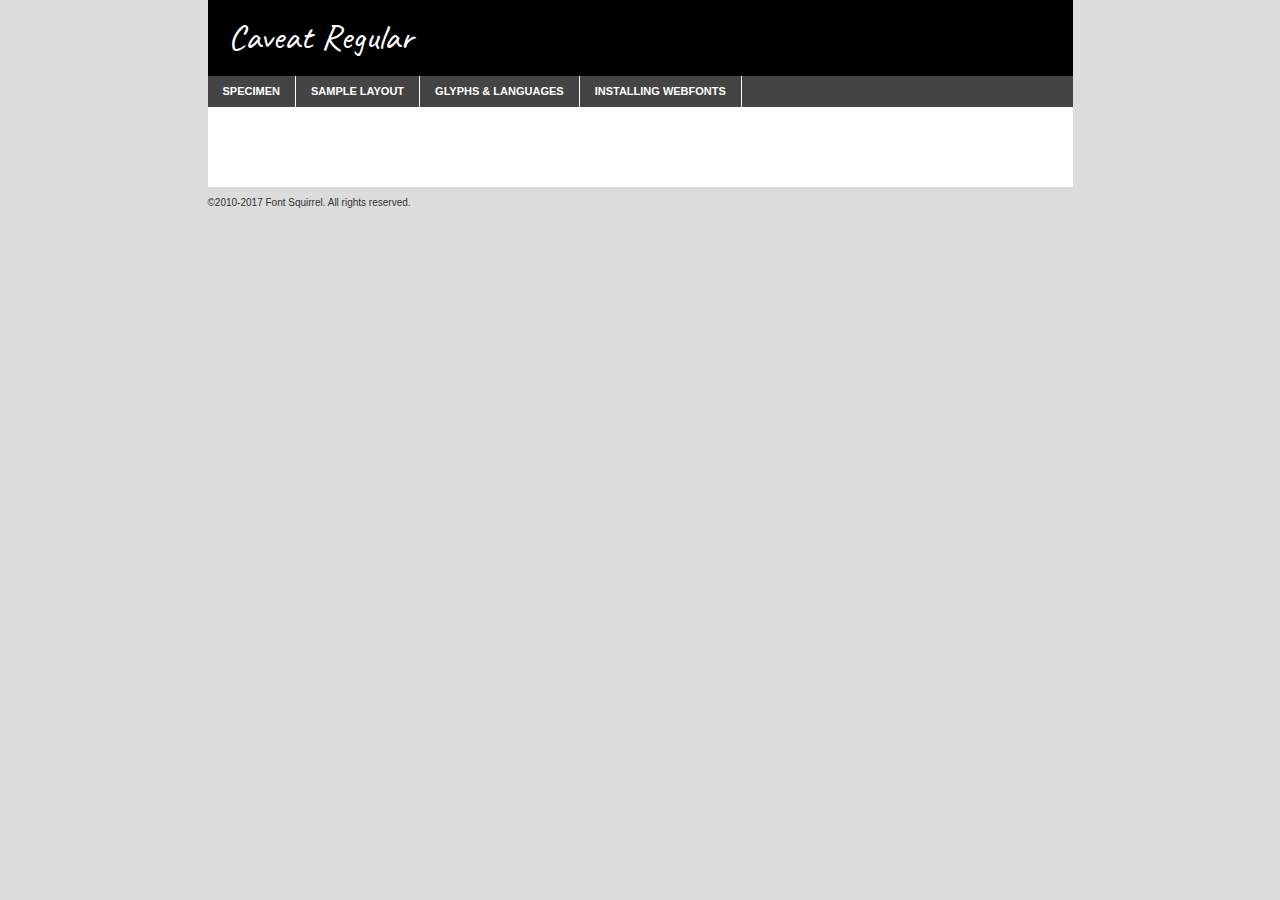
<file: Добавление шрифтов/fonts/caveat-variablefont_wght-demo.html>
<!DOCTYPE html PUBLIC "-//W3C//DTD XHTML 1.0 Transitional//EN"
        "http://www.w3.org/TR/xhtml1/DTD/xhtml1-transitional.dtd">

<html xmlns="http://www.w3.org/1999/xhtml" xml:lang="en" lang="en">
<head>
    <meta http-equiv="Content-Type" content="text/html; charset=utf-8"/>
    <script src="http://ajax.googleapis.com/ajax/libs/jquery/1.7.2/jquery.min.js" type="text/javascript" charset="utf-8"></script>
    <script type="text/javascript">
		(function($) {
			$.fn.easyTabs = function(option) {
				var param = jQuery.extend({ fadeSpeed: 'fast', defaultContent: 1, activeClass: 'active' }, option);
				$(this).each(function() {
					var thisId = '#' + this.id;
					if ( param.defaultContent == '' )
					{
						param.defaultContent = 1;
					}
					if ( typeof param.defaultContent == 'number' )
					{
						var defaultTab = $(thisId + ' .tabs li:eq(' + (param.defaultContent - 1) + ') a').attr('href').substr(1);
					}
					else
					{
						var defaultTab = param.defaultContent;
					}
					$(thisId + ' .tabs li a').each(function() {
						var tabToHide = $(this).attr('href').substr(1);
						$('#' + tabToHide).addClass('easytabs-tab-content');
					});
					hideAll();
					changeContent(defaultTab);

					function hideAll() {$(thisId + ' .easytabs-tab-content').hide();}

					function changeContent(tabId)
					{
						hideAll();
						$(thisId + ' .tabs li').removeClass(param.activeClass);
						$(thisId + ' .tabs li a[href=#' + tabId + ']').closest('li').addClass(param.activeClass);
						if ( param.fadeSpeed != 'none' )
						{
							$(thisId + ' #' + tabId).fadeIn(param.fadeSpeed);
						}
						else
						{
							$(thisId + ' #' + tabId).show();
						}
					}

					$(thisId + ' .tabs li').click(function() {
						var tabId = $(this).find('a').attr('href').substr(1);
						changeContent(tabId);
						return false;
					});
				});
			}
		})(jQuery);
    </script>
    <link rel="stylesheet" href="specimen_files/specimen_stylesheet.css" type="text/css" charset="utf-8"/>
    <link rel="stylesheet" href="stylesheet.css" type="text/css" charset="utf-8"/>

    <style type="text/css">
        		body {
			font-family: 'caveatregular';
        		}

            </style>

    <title>Caveat Regular Specimen</title>


    <script type="text/javascript" charset="utf-8">
		$(document).ready(function() {
			$('#container').easyTabs({ defaultContent: 1 });
		});
    </script>
</head>

<body>
<div id="container">
    <div id="header">
		Caveat Regular    </div>
    <ul class="tabs">
        <li><a href="#specimen">Specimen</a></li>
        <li><a href="#layout">Sample Layout</a></li>
		        <li><a href="#glyphs">Glyphs &amp; Languages</a></li>
        <li><a href="#installing">Installing Webfonts</a></li>

    </ul>

    <div id="main_content">


        <div id="specimen">

            <div class="section">
                <div class="grid12 firstcol">
                    <div class="huge">AaBb</div>
                </div>
            </div>

            <div class="section">
                <div class="glyph_range">A&#x200B;B&#x200b;C&#x200b;D&#x200b;E&#x200b;F&#x200b;G&#x200b;H&#x200b;I&#x200b;J&#x200b;K&#x200b;L&#x200b;M&#x200b;N&#x200b;O&#x200b;P&#x200b;Q&#x200b;R&#x200b;S&#x200b;T&#x200b;U&#x200b;V&#x200b;W&#x200b;X&#x200b;Y&#x200b;Z&#x200b;a&#x200b;b&#x200b;c&#x200b;d&#x200b;e&#x200b;f&#x200b;g&#x200b;h&#x200b;i&#x200b;j&#x200b;k&#x200b;l&#x200b;m&#x200b;n&#x200b;o&#x200b;p&#x200b;q&#x200b;r&#x200b;s&#x200b;t&#x200b;u&#x200b;v&#x200b;w&#x200b;x&#x200b;y&#x200b;z&#x200b;1&#x200b;2&#x200b;3&#x200b;4&#x200b;5&#x200b;6&#x200b;7&#x200b;8&#x200b;9&#x200b;0&#x200b;&amp;&#x200b;.&#x200b;,&#x200b;?&#x200b;!&#x200b;&#64;&#x200b;(&#x200b;)&#x200b;#&#x200b;$&#x200b;%&#x200b;*&#x200b;+&#x200b;-&#x200b;=&#x200b;:&#x200b;;</div>
            </div>
            <div class="section">
                <div class="grid12 firstcol">
                    <table class="sample_table">
                        <tr>
                            <td>10</td>
                            <td class="size10">abcdefghijklmnopqrstuvwxyzABCDEFGHIJKLMNOPQRSTUVWXYZ0123456789abcdefghijklmnopqrstuvwxyzABCDEFGHIJKLMNOPQRSTUVWXYZ0123456789abcdefghijklmnopqrstuvwxyzABCDEFGHIJKLMNOPQRSTUVWXYZ</td>
                        </tr>
                        <tr>
                            <td>11</td>
                            <td class="size11">abcdefghijklmnopqrstuvwxyzABCDEFGHIJKLMNOPQRSTUVWXYZ0123456789abcdefghijklmnopqrstuvwxyzABCDEFGHIJKLMNOPQRSTUVWXYZ0123456789abcdefghijklmnopqrstuvwxyzABCDEFGHIJKLMNOPQRSTUVWXYZ</td>
                        </tr>
                        <tr>
                            <td>12</td>
                            <td class="size12">abcdefghijklmnopqrstuvwxyzABCDEFGHIJKLMNOPQRSTUVWXYZ0123456789abcdefghijklmnopqrstuvwxyzABCDEFGHIJKLMNOPQRSTUVWXYZ0123456789abcdefghijklmnopqrstuvwxyzABCDEFGHIJKLMNOPQRSTUVWXYZ</td>
                        </tr>
                        <tr>
                            <td>13</td>
                            <td class="size13">abcdefghijklmnopqrstuvwxyzABCDEFGHIJKLMNOPQRSTUVWXYZ0123456789abcdefghijklmnopqrstuvwxyzABCDEFGHIJKLMNOPQRSTUVWXYZ0123456789abcdefghijklmnopqrstuvwxyzABCDEFGHIJKLMNOPQRSTUVWXYZ</td>
                        </tr>
                        <tr>
                            <td>14</td>
                            <td class="size14">abcdefghijklmnopqrstuvwxyzABCDEFGHIJKLMNOPQRSTUVWXYZ0123456789abcdefghijklmnopqrstuvwxyzABCDEFGHIJKLMNOPQRSTUVWXYZ0123456789abcdefghijklmnopqrstuvwxyzABCDEFGHIJKLMNOPQRSTUVWXYZ</td>
                        </tr>
                        <tr>
                            <td>16</td>
                            <td class="size16">abcdefghijklmnopqrstuvwxyzABCDEFGHIJKLMNOPQRSTUVWXYZ0123456789abcdefghijklmnopqrstuvwxyzABCDEFGHIJKLMNOPQRSTUVWXYZ</td>
                        </tr>
                        <tr>
                            <td>18</td>
                            <td class="size18">abcdefghijklmnopqrstuvwxyzABCDEFGHIJKLMNOPQRSTUVWXYZ0123456789abcdefghijklmnopqrstuvwxyzABCDEFGHIJKLMNOPQRSTUVWXYZ</td>
                        </tr>
                        <tr>
                            <td>20</td>
                            <td class="size20">abcdefghijklmnopqrstuvwxyzABCDEFGHIJKLMNOPQRSTUVWXYZ0123456789abcdefghijklmnopqrstuvwxyzABCDEFGHIJKLMNOPQRSTUVWXYZ</td>
                        </tr>
                        <tr>
                            <td>24</td>
                            <td class="size24">abcdefghijklmnopqrstuvwxyzABCDEFGHIJKLMNOPQRSTUVWXYZ0123456789abcdefghijklmnopqrstuvwxyzABCDEFGHIJKLMNOPQRSTUVWXYZ</td>
                        </tr>
                        <tr>
                            <td>30</td>
                            <td class="size30">abcdefghijklmnopqrstuvwxyzABCDEFGHIJKLMNOPQRSTUVWXYZ0123456789abcdefghijklmnopqrstuvwxyzABCDEFGHIJKLMNOPQRSTUVWXYZ</td>
                        </tr>
                        <tr>
                            <td>36</td>
                            <td class="size36">abcdefghijklmnopqrstuvwxyzABCDEFGHIJKLMNOPQRSTUVWXYZ0123456789abcdefghijklmnopqrstuvwxyzABCDEFGHIJKLMNOPQRSTUVWXYZ</td>
                        </tr>
                        <tr>
                            <td>48</td>
                            <td class="size48">abcdefghijklmnopqrstuvwxyzABCDEFGHIJKLMNOPQRSTUVWXYZ0123456789abcdefghijklmnopqrstuvwxyzABCDEFGHIJKLMNOPQRSTUVWXYZ</td>
                        </tr>
                        <tr>
                            <td>60</td>
                            <td class="size60">abcdefghijklmnopqrstuvwxyzABCDEFGHIJKLMNOPQRSTUVWXYZ0123456789abcdefghijklmnopqrstuvwxyzABCDEFGHIJKLMNOPQRSTUVWXYZ</td>
                        </tr>
                        <tr>
                            <td>72</td>
                            <td class="size72">abcdefghijklmnopqrstuvwxyzABCDEFGHIJKLMNOPQRSTUVWXYZ0123456789abcdefghijklmnopqrstuvwxyzABCDEFGHIJKLMNOPQRSTUVWXYZ</td>
                        </tr>
                        <tr>
                            <td>90</td>
                            <td class="size90">abcdefghijklmnopqrstuvwxyzABCDEFGHIJKLMNOPQRSTUVWXYZ0123456789abcdefghijklmnopqrstuvwxyzABCDEFGHIJKLMNOPQRSTUVWXYZ</td>
                        </tr>
                    </table>

                </div>

            </div>


            <div class="section" id="bodycomparison">


                <div id="xheight">
                    <div class="fontbody">&#x25FC;&#x25FC;&#x25FC;&#x25FC;&#x25FC;&#x25FC;&#x25FC;&#x25FC;&#x25FC;&#x25FC;&#x25FC;&#x25FC;&#x25FC;&#x25FC;&#x25FC;&#x25FC;&#x25FC;&#x25FC;&#x25FC;&#x25FC;&#x25FC;&#x25FC;&#x25FC;&#x25FC;&#x25FC;&#x25FC;&#x25FC;&#x25FC;&#x25FC;&#x25FC;&#x25FC;&#x25FC;&#x25FC;&#x25FC;&#x25FC;&#x25FC;&#x25FC;&#x25FC;&#x25FC;&#x25FC;&#x25FC;&#x25FC;&#x25FC;&#x25FC;&#x25FC;&#x25FC;&#x25FC;&#x25FC;&#x25FC;&#x25FC;&#x25FC;&#x25FC;&#x25FC;&#x25FC;&#x25FC;&#x25FC;&#x25FC;&#x25FC;&#x25FC;&#x25FC;&#x25FC;&#x25FC;&#x25FC;&#x25FC;&#x25FC;&#x25FC;&#x25FC;&#x25FC;&#x25FC;&#x25FC;&#x25FC;&#x25FC;&#x25FC;&#x25FC;&#x25FC;&#x25FC;&#x25FC;&#x25FC;&#x25FC;&#x25FC;&#x25FC;&#x25FC;&#x25FC;&#x25FC;&#x25FC;&#x25FC;&#x25FC;&#x25FC;&#x25FC;&#x25FC;&#x25FC;&#x25FC;&#x25FC;&#x25FC;&#x25FC;&#x25FC;&#x25FC;&#x25FC;&#x25FC;body</div>
                    <div class="arialbody">body</div>
                    <div class="verdanabody">body</div>
                    <div class="georgiabody">body</div>
                </div>
                <div class="fontbody" style="z-index:1">
                    body<span>Caveat Regular</span>
                </div>
                <div class="arialbody" style="z-index:1">
                    body<span>Arial</span>
                </div>
                <div class="verdanabody" style="z-index:1">
                    body<span>Verdana</span>
                </div>
                <div class="georgiabody" style="z-index:1">
                    body<span>Georgia</span>
                </div>


            </div>


            <div class="section psample psample_row1" id="">

                <div class="grid2 firstcol">
                    <p class="size10"><span>10.</span>Aenean lacinia bibendum nulla sed consectetur. Fusce dapibus, tellus ac cursus commodo, tortor mauris condimentum nibh, ut fermentum massa justo sit amet risus. Nullam id dolor id nibh ultricies vehicula ut id elit. Cum sociis natoque penatibus et magnis dis parturient montes, nascetur ridiculus mus. Nulla vitae elit libero, a pharetra augue.</p>

                </div>
                <div class="grid3">
                    <p class="size11"><span>11.</span>Aenean lacinia bibendum nulla sed consectetur. Fusce dapibus, tellus ac cursus commodo, tortor mauris condimentum nibh, ut fermentum massa justo sit amet risus. Nullam id dolor id nibh ultricies vehicula ut id elit. Cum sociis natoque penatibus et magnis dis parturient montes, nascetur ridiculus mus. Nulla vitae elit libero, a pharetra augue.</p>

                </div>
                <div class="grid3">
                    <p class="size12"><span>12.</span>Aenean lacinia bibendum nulla sed consectetur. Fusce dapibus, tellus ac cursus commodo, tortor mauris condimentum nibh, ut fermentum massa justo sit amet risus. Nullam id dolor id nibh ultricies vehicula ut id elit. Cum sociis natoque penatibus et magnis dis parturient montes, nascetur ridiculus mus. Nulla vitae elit libero, a pharetra augue.</p>

                </div>
                <div class="grid4">
                    <p class="size13"><span>13.</span>Aenean lacinia bibendum nulla sed consectetur. Fusce dapibus, tellus ac cursus commodo, tortor mauris condimentum nibh, ut fermentum massa justo sit amet risus. Nullam id dolor id nibh ultricies vehicula ut id elit. Cum sociis natoque penatibus et magnis dis parturient montes, nascetur ridiculus mus. Nulla vitae elit libero, a pharetra augue.</p>

                </div>
                <div class="white_blend"></div>

            </div>
            <div class="section psample psample_row2" id="">
                <div class="grid3 firstcol">
                    <p class="size14"><span>14.</span>Aenean lacinia bibendum nulla sed consectetur. Fusce dapibus, tellus ac cursus commodo, tortor mauris condimentum nibh, ut fermentum massa justo sit amet risus. Nullam id dolor id nibh ultricies vehicula ut id elit. Cum sociis natoque penatibus et magnis dis parturient montes, nascetur ridiculus mus. Nulla vitae elit libero, a pharetra augue.</p>

                </div>
                <div class="grid4">
                    <p class="size16"><span>16.</span>Aenean lacinia bibendum nulla sed consectetur. Fusce dapibus, tellus ac cursus commodo, tortor mauris condimentum nibh, ut fermentum massa justo sit amet risus. Nullam id dolor id nibh ultricies vehicula ut id elit. Cum sociis natoque penatibus et magnis dis parturient montes, nascetur ridiculus mus. Nulla vitae elit libero, a pharetra augue.</p>

                </div>
                <div class="grid5">
                    <p class="size18"><span>18.</span>Aenean lacinia bibendum nulla sed consectetur. Fusce dapibus, tellus ac cursus commodo, tortor mauris condimentum nibh, ut fermentum massa justo sit amet risus. Nullam id dolor id nibh ultricies vehicula ut id elit. Cum sociis natoque penatibus et magnis dis parturient montes, nascetur ridiculus mus. Nulla vitae elit libero, a pharetra augue.</p>

                </div>

                <div class="white_blend"></div>

            </div>

            <div class="section psample psample_row3" id="">
                <div class="grid5 firstcol">
                    <p class="size20"><span>20.</span>Aenean lacinia bibendum nulla sed consectetur. Fusce dapibus, tellus ac cursus commodo, tortor mauris condimentum nibh, ut fermentum massa justo sit amet risus. Nullam id dolor id nibh ultricies vehicula ut id elit. Cum sociis natoque penatibus et magnis dis parturient montes, nascetur ridiculus mus. Nulla vitae elit libero, a pharetra augue.</p>
                </div>
                <div class="grid7">
                    <p class="size24"><span>24.</span>Aenean lacinia bibendum nulla sed consectetur. Fusce dapibus, tellus ac cursus commodo, tortor mauris condimentum nibh, ut fermentum massa justo sit amet risus. Nullam id dolor id nibh ultricies vehicula ut id elit. Cum sociis natoque penatibus et magnis dis parturient montes, nascetur ridiculus mus. Nulla vitae elit libero, a pharetra augue.</p>
                </div>

                <div class="white_blend"></div>

            </div>

            <div class="section psample psample_row4" id="">
                <div class="grid12 firstcol">
                    <p class="size30"><span>30.</span>Aenean lacinia bibendum nulla sed consectetur. Fusce dapibus, tellus ac cursus commodo, tortor mauris condimentum nibh, ut fermentum massa justo sit amet risus. Nullam id dolor id nibh ultricies vehicula ut id elit. Cum sociis natoque penatibus et magnis dis parturient montes, nascetur ridiculus mus. Nulla vitae elit libero, a pharetra augue.</p>
                </div>
                <div class="white_blend"></div>

            </div>


            <div class="section psample psample_row1 fullreverse">
                <div class="grid2 firstcol">
                    <p class="size10"><span>10.</span>Aenean lacinia bibendum nulla sed consectetur. Fusce dapibus, tellus ac cursus commodo, tortor mauris condimentum nibh, ut fermentum massa justo sit amet risus. Nullam id dolor id nibh ultricies vehicula ut id elit. Cum sociis natoque penatibus et magnis dis parturient montes, nascetur ridiculus mus. Nulla vitae elit libero, a pharetra augue.</p>

                </div>
                <div class="grid3">
                    <p class="size11"><span>11.</span>Aenean lacinia bibendum nulla sed consectetur. Fusce dapibus, tellus ac cursus commodo, tortor mauris condimentum nibh, ut fermentum massa justo sit amet risus. Nullam id dolor id nibh ultricies vehicula ut id elit. Cum sociis natoque penatibus et magnis dis parturient montes, nascetur ridiculus mus. Nulla vitae elit libero, a pharetra augue.</p>

                </div>
                <div class="grid3">
                    <p class="size12"><span>12.</span>Aenean lacinia bibendum nulla sed consectetur. Fusce dapibus, tellus ac cursus commodo, tortor mauris condimentum nibh, ut fermentum massa justo sit amet risus. Nullam id dolor id nibh ultricies vehicula ut id elit. Cum sociis natoque penatibus et magnis dis parturient montes, nascetur ridiculus mus. Nulla vitae elit libero, a pharetra augue.</p>

                </div>
                <div class="grid4">
                    <p class="size13"><span>13.</span>Aenean lacinia bibendum nulla sed consectetur. Fusce dapibus, tellus ac cursus commodo, tortor mauris condimentum nibh, ut fermentum massa justo sit amet risus. Nullam id dolor id nibh ultricies vehicula ut id elit. Cum sociis natoque penatibus et magnis dis parturient montes, nascetur ridiculus mus. Nulla vitae elit libero, a pharetra augue.</p>

                </div>
                <div class="black_blend"></div>

            </div>

            <div class="section psample psample_row2 fullreverse">
                <div class="grid3 firstcol">
                    <p class="size14"><span>14.</span>Aenean lacinia bibendum nulla sed consectetur. Fusce dapibus, tellus ac cursus commodo, tortor mauris condimentum nibh, ut fermentum massa justo sit amet risus. Nullam id dolor id nibh ultricies vehicula ut id elit. Cum sociis natoque penatibus et magnis dis parturient montes, nascetur ridiculus mus. Nulla vitae elit libero, a pharetra augue.</p>

                </div>
                <div class="grid4">
                    <p class="size16"><span>16.</span>Aenean lacinia bibendum nulla sed consectetur. Fusce dapibus, tellus ac cursus commodo, tortor mauris condimentum nibh, ut fermentum massa justo sit amet risus. Nullam id dolor id nibh ultricies vehicula ut id elit. Cum sociis natoque penatibus et magnis dis parturient montes, nascetur ridiculus mus. Nulla vitae elit libero, a pharetra augue.</p>

                </div>
                <div class="grid5">
                    <p class="size18"><span>18.</span>Aenean lacinia bibendum nulla sed consectetur. Fusce dapibus, tellus ac cursus commodo, tortor mauris condimentum nibh, ut fermentum massa justo sit amet risus. Nullam id dolor id nibh ultricies vehicula ut id elit. Cum sociis natoque penatibus et magnis dis parturient montes, nascetur ridiculus mus. Nulla vitae elit libero, a pharetra augue.</p>

                </div>
                <div class="black_blend"></div>

            </div>

            <div class="section psample fullreverse psample_row3" id="">
                <div class="grid5 firstcol">
                    <p class="size20"><span>20.</span>Aenean lacinia bibendum nulla sed consectetur. Fusce dapibus, tellus ac cursus commodo, tortor mauris condimentum nibh, ut fermentum massa justo sit amet risus. Nullam id dolor id nibh ultricies vehicula ut id elit. Cum sociis natoque penatibus et magnis dis parturient montes, nascetur ridiculus mus. Nulla vitae elit libero, a pharetra augue.</p>
                </div>
                <div class="grid7">
                    <p class="size24"><span>24.</span>Aenean lacinia bibendum nulla sed consectetur. Fusce dapibus, tellus ac cursus commodo, tortor mauris condimentum nibh, ut fermentum massa justo sit amet risus. Nullam id dolor id nibh ultricies vehicula ut id elit. Cum sociis natoque penatibus et magnis dis parturient montes, nascetur ridiculus mus. Nulla vitae elit libero, a pharetra augue.</p>
                </div>

                <div class="black_blend"></div>

            </div>

            <div class="section psample fullreverse psample_row4" id="" style="border-bottom: 20px #000 solid;">
                <div class="grid12 firstcol">
                    <p class="size30"><span>30.</span>Aenean lacinia bibendum nulla sed consectetur. Fusce dapibus, tellus ac cursus commodo, tortor mauris condimentum nibh, ut fermentum massa justo sit amet risus. Nullam id dolor id nibh ultricies vehicula ut id elit. Cum sociis natoque penatibus et magnis dis parturient montes, nascetur ridiculus mus. Nulla vitae elit libero, a pharetra augue.</p>
                </div>
                <div class="black_blend"></div>

            </div>


        </div>

        <div id="layout">

            <div class="section">

                <div class="grid12 firstcol">
                    <h1>Lorem Ipsum Dolor</h1>
                    <h2>Etiam porta sem malesuada magna mollis euismod</h2>

                    <p class="byline">By <a href="#link">Aenean Lacinia</a></p>
                </div>
            </div>
            <div class="section">
                <div class="grid8 firstcol">
                    <p class="large">Donec sed odio dui. Morbi leo risus, porta ac consectetur ac, vestibulum at eros. Fusce dapibus, tellus ac cursus commodo, tortor mauris condimentum nibh, ut fermentum massa justo sit amet risus. </p>


                    <h3>Pellentesque ornare sem</h3>

                    <p>Maecenas sed diam eget risus varius blandit sit amet non magna. Maecenas faucibus mollis interdum. Donec ullamcorper nulla non metus auctor fringilla. Nullam id dolor id nibh ultricies vehicula ut id elit. Nullam id dolor id nibh ultricies vehicula ut id elit. </p>

                    <p>Aenean eu leo quam. Pellentesque ornare sem lacinia quam venenatis vestibulum. Lorem ipsum dolor sit amet, consectetur adipiscing elit. Cum sociis natoque penatibus et magnis dis parturient montes, nascetur ridiculus mus. </p>

                    <p>Nulla vitae elit libero, a pharetra augue. Praesent commodo cursus magna, vel scelerisque nisl consectetur et. Aenean lacinia bibendum nulla sed consectetur. </p>

                    <p>Nullam quis risus eget urna mollis ornare vel eu leo. Nullam quis risus eget urna mollis ornare vel eu leo. Maecenas sed diam eget risus varius blandit sit amet non magna. Donec ullamcorper nulla non metus auctor fringilla. </p>

                    <h3>Cras mattis consectetur</h3>

                    <p>Aenean eu leo quam. Pellentesque ornare sem lacinia quam venenatis vestibulum. Aenean lacinia bibendum nulla sed consectetur. Integer posuere erat a ante venenatis dapibus posuere velit aliquet. Cras mattis consectetur purus sit amet fermentum. </p>

                    <p>Nullam id dolor id nibh ultricies vehicula ut id elit. Nullam quis risus eget urna mollis ornare vel eu leo. Cras mattis consectetur purus sit amet fermentum.</p>
                </div>

                <div class="grid4 sidebar">

                    <div class="box reverse">
                        <p class="last">Nullam quis risus eget urna mollis ornare vel eu leo. Donec ullamcorper nulla non metus auctor fringilla. Cras mattis consectetur purus sit amet fermentum. Sed posuere consectetur est at lobortis. Lorem ipsum dolor sit amet, consectetur adipiscing elit. </p>
                    </div>

                    <p class="caption">Maecenas sed diam eget risus varius.</p>

                    <p>Vestibulum id ligula porta felis euismod semper. Integer posuere erat a ante venenatis dapibus posuere velit aliquet. Vestibulum id ligula porta felis euismod semper. Sed posuere consectetur est at lobortis. Maecenas sed diam eget risus varius blandit sit amet non magna. Fusce dapibus, tellus ac cursus commodo, tortor mauris condimentum nibh, ut fermentum massa justo sit amet risus. </p>


                    <p>Duis mollis, est non commodo luctus, nisi erat porttitor ligula, eget lacinia odio sem nec elit. Aenean lacinia bibendum nulla sed consectetur. Vivamus sagittis lacus vel augue laoreet rutrum faucibus dolor auctor. Aenean lacinia bibendum nulla sed consectetur. Nullam quis risus eget urna mollis ornare vel eu leo. </p>

                    <p>Praesent commodo cursus magna, vel scelerisque nisl consectetur et. Donec ullamcorper nulla non metus auctor fringilla. Maecenas faucibus mollis interdum. Fusce dapibus, tellus ac cursus commodo, tortor mauris condimentum nibh, ut fermentum massa justo sit amet risus. </p>

                </div>
            </div>

        </div>


		

        <div id="glyphs">
            <div class="section">
                <div class="grid12 firstcol">

                    <h1>Language Support</h1>
                    <p>The subset of Caveat Regular in this kit supports the following languages:<br/>

						English, Arrernte, Bislama, Cebuano, Fijian, Gilbertese, Hmong, Ibanag, Iloko_ilokano, Interglossa_glosa, Interlingua, Lojban, Norfolk_pitcairnese, Oromo, Rotokas, Seychelles_creole, Shona, Somali, Southern_ndebele, Swahili, Swati_swazi, Tok_pisin, Warlpiri, Xhosa, Zulu, Latinbasic, Ubasic, Demo                    </p>
                    <h1>Glyph Chart</h1>
                    <p>The subset of Caveat Regular in this kit includes all the glyphs listed below. Unicode entities are included above each glyph to help you insert individual characters into your layout.</p>
                    <div id="glyph_chart">

																																	                                <div><p>&amp;#13;</p>&#13;</div>
																				                                <div><p>&amp;#32;</p>&#32;</div>
																				                                <div><p>&amp;#33;</p>&#33;</div>
																				                                <div><p>&amp;#34;</p>&#34;</div>
																				                                <div><p>&amp;#35;</p>&#35;</div>
																				                                <div><p>&amp;#36;</p>&#36;</div>
																				                                <div><p>&amp;#37;</p>&#37;</div>
																				                                <div><p>&amp;#38;</p>&#38;</div>
																				                                <div><p>&amp;#39;</p>&#39;</div>
																				                                <div><p>&amp;#40;</p>&#40;</div>
																				                                <div><p>&amp;#41;</p>&#41;</div>
																				                                <div><p>&amp;#42;</p>&#42;</div>
																				                                <div><p>&amp;#43;</p>&#43;</div>
																				                                <div><p>&amp;#44;</p>&#44;</div>
																				                                <div><p>&amp;#45;</p>&#45;</div>
																				                                <div><p>&amp;#46;</p>&#46;</div>
																				                                <div><p>&amp;#47;</p>&#47;</div>
																				                                <div><p>&amp;#48;</p>&#48;</div>
																				                                <div><p>&amp;#49;</p>&#49;</div>
																				                                <div><p>&amp;#50;</p>&#50;</div>
																				                                <div><p>&amp;#51;</p>&#51;</div>
																				                                <div><p>&amp;#52;</p>&#52;</div>
																				                                <div><p>&amp;#53;</p>&#53;</div>
																				                                <div><p>&amp;#54;</p>&#54;</div>
																				                                <div><p>&amp;#55;</p>&#55;</div>
																				                                <div><p>&amp;#56;</p>&#56;</div>
																				                                <div><p>&amp;#57;</p>&#57;</div>
																				                                <div><p>&amp;#58;</p>&#58;</div>
																				                                <div><p>&amp;#59;</p>&#59;</div>
																				                                <div><p>&amp;#60;</p>&#60;</div>
																				                                <div><p>&amp;#61;</p>&#61;</div>
																				                                <div><p>&amp;#62;</p>&#62;</div>
																				                                <div><p>&amp;#63;</p>&#63;</div>
																				                                <div><p>&amp;#64;</p>&#64;</div>
																				                                <div><p>&amp;#65;</p>&#65;</div>
																				                                <div><p>&amp;#66;</p>&#66;</div>
																				                                <div><p>&amp;#67;</p>&#67;</div>
																				                                <div><p>&amp;#68;</p>&#68;</div>
																				                                <div><p>&amp;#69;</p>&#69;</div>
																				                                <div><p>&amp;#70;</p>&#70;</div>
																				                                <div><p>&amp;#71;</p>&#71;</div>
																				                                <div><p>&amp;#72;</p>&#72;</div>
																				                                <div><p>&amp;#73;</p>&#73;</div>
																				                                <div><p>&amp;#74;</p>&#74;</div>
																				                                <div><p>&amp;#75;</p>&#75;</div>
																				                                <div><p>&amp;#76;</p>&#76;</div>
																				                                <div><p>&amp;#77;</p>&#77;</div>
																				                                <div><p>&amp;#78;</p>&#78;</div>
																				                                <div><p>&amp;#79;</p>&#79;</div>
																				                                <div><p>&amp;#80;</p>&#80;</div>
																				                                <div><p>&amp;#81;</p>&#81;</div>
																				                                <div><p>&amp;#82;</p>&#82;</div>
																				                                <div><p>&amp;#83;</p>&#83;</div>
																				                                <div><p>&amp;#84;</p>&#84;</div>
																				                                <div><p>&amp;#85;</p>&#85;</div>
																				                                <div><p>&amp;#86;</p>&#86;</div>
																				                                <div><p>&amp;#87;</p>&#87;</div>
																				                                <div><p>&amp;#88;</p>&#88;</div>
																				                                <div><p>&amp;#89;</p>&#89;</div>
																				                                <div><p>&amp;#90;</p>&#90;</div>
																				                                <div><p>&amp;#91;</p>&#91;</div>
																				                                <div><p>&amp;#92;</p>&#92;</div>
																				                                <div><p>&amp;#93;</p>&#93;</div>
																				                                <div><p>&amp;#94;</p>&#94;</div>
																				                                <div><p>&amp;#95;</p>&#95;</div>
																				                                <div><p>&amp;#96;</p>&#96;</div>
																				                                <div><p>&amp;#97;</p>&#97;</div>
																				                                <div><p>&amp;#98;</p>&#98;</div>
																				                                <div><p>&amp;#99;</p>&#99;</div>
																				                                <div><p>&amp;#100;</p>&#100;</div>
																				                                <div><p>&amp;#101;</p>&#101;</div>
																				                                <div><p>&amp;#102;</p>&#102;</div>
																				                                <div><p>&amp;#103;</p>&#103;</div>
																				                                <div><p>&amp;#104;</p>&#104;</div>
																				                                <div><p>&amp;#105;</p>&#105;</div>
																				                                <div><p>&amp;#106;</p>&#106;</div>
																				                                <div><p>&amp;#107;</p>&#107;</div>
																				                                <div><p>&amp;#108;</p>&#108;</div>
																				                                <div><p>&amp;#109;</p>&#109;</div>
																				                                <div><p>&amp;#110;</p>&#110;</div>
																				                                <div><p>&amp;#111;</p>&#111;</div>
																				                                <div><p>&amp;#112;</p>&#112;</div>
																				                                <div><p>&amp;#113;</p>&#113;</div>
																				                                <div><p>&amp;#114;</p>&#114;</div>
																				                                <div><p>&amp;#115;</p>&#115;</div>
																				                                <div><p>&amp;#116;</p>&#116;</div>
																				                                <div><p>&amp;#117;</p>&#117;</div>
																				                                <div><p>&amp;#118;</p>&#118;</div>
																				                                <div><p>&amp;#119;</p>&#119;</div>
																				                                <div><p>&amp;#120;</p>&#120;</div>
																				                                <div><p>&amp;#121;</p>&#121;</div>
																				                                <div><p>&amp;#122;</p>&#122;</div>
																				                                <div><p>&amp;#123;</p>&#123;</div>
																				                                <div><p>&amp;#124;</p>&#124;</div>
																				                                <div><p>&amp;#125;</p>&#125;</div>
																				                                <div><p>&amp;#126;</p>&#126;</div>
																				                                <div><p>&amp;#160;</p>&#160;</div>
																				                                <div><p>&amp;#162;</p>&#162;</div>
																				                                <div><p>&amp;#163;</p>&#163;</div>
																				                                <div><p>&amp;#165;</p>&#165;</div>
																				                                <div><p>&amp;#168;</p>&#168;</div>
																				                                <div><p>&amp;#169;</p>&#169;</div>
																				                                <div><p>&amp;#171;</p>&#171;</div>
																				                                <div><p>&amp;#173;</p>&#173;</div>
																				                                <div><p>&amp;#174;</p>&#174;</div>
																				                                <div><p>&amp;#180;</p>&#180;</div>
																				                                <div><p>&amp;#184;</p>&#184;</div>
																				                                <div><p>&amp;#187;</p>&#187;</div>
																				                                <div><p>&amp;#710;</p>&#710;</div>
																				                                <div><p>&amp;#730;</p>&#730;</div>
																				                                <div><p>&amp;#732;</p>&#732;</div>
																				                                <div><p>&amp;#8192;</p>&#8192;</div>
																				                                <div><p>&amp;#8193;</p>&#8193;</div>
																				                                <div><p>&amp;#8194;</p>&#8194;</div>
																				                                <div><p>&amp;#8195;</p>&#8195;</div>
																				                                <div><p>&amp;#8196;</p>&#8196;</div>
																				                                <div><p>&amp;#8197;</p>&#8197;</div>
																				                                <div><p>&amp;#8198;</p>&#8198;</div>
																				                                <div><p>&amp;#8199;</p>&#8199;</div>
																				                                <div><p>&amp;#8200;</p>&#8200;</div>
																				                                <div><p>&amp;#8201;</p>&#8201;</div>
																				                                <div><p>&amp;#8202;</p>&#8202;</div>
																				                                <div><p>&amp;#8208;</p>&#8208;</div>
																				                                <div><p>&amp;#8209;</p>&#8209;</div>
																				                                <div><p>&amp;#8210;</p>&#8210;</div>
																				                                <div><p>&amp;#8211;</p>&#8211;</div>
																				                                <div><p>&amp;#8212;</p>&#8212;</div>
																				                                <div><p>&amp;#8216;</p>&#8216;</div>
																				                                <div><p>&amp;#8217;</p>&#8217;</div>
																				                                <div><p>&amp;#8218;</p>&#8218;</div>
																				                                <div><p>&amp;#8220;</p>&#8220;</div>
																				                                <div><p>&amp;#8221;</p>&#8221;</div>
																				                                <div><p>&amp;#8222;</p>&#8222;</div>
																				                                <div><p>&amp;#8226;</p>&#8226;</div>
																				                                <div><p>&amp;#8230;</p>&#8230;</div>
																				                                <div><p>&amp;#8239;</p>&#8239;</div>
																				                                <div><p>&amp;#8249;</p>&#8249;</div>
																				                                <div><p>&amp;#8250;</p>&#8250;</div>
																				                                <div><p>&amp;#8287;</p>&#8287;</div>
																				                                <div><p>&amp;#8364;</p>&#8364;</div>
																				                                <div><p>&amp;#8482;</p>&#8482;</div>
																				                                <div><p>&amp;#9724;</p>&#9724;</div>
																																																										                    </div>
                </div>


            </div>
        </div>


        <div id="specs">

        </div>

        <div id="installing">
            <div class="section">
                <div class="grid7 firstcol">
                    <h1>Installing Webfonts</h1>

                    <p>Webfonts are supported by all major browser platforms but not all in the same way. There are currently four different font formats that must be included in order to target all browsers. This includes TTF, WOFF, EOT and SVG.</p>

                    <h2>1. Upload your webfonts</h2>
                    <p>You must upload your webfont kit to your website. They should be in or near the same directory as your CSS files.</p>

                    <h2>2. Include the webfont stylesheet</h2>
                    <p>A special CSS @font-face declaration helps the various browsers select the appropriate font it needs without causing you a bunch of headaches. Learn more about this syntax by reading the <a href="https://www.fontspring.com/blog/further-hardening-of-the-bulletproof-syntax">Fontspring blog post</a> about it. The code for it is as follows:</p>


                    <code>
                        @font-face{
                        font-family: 'MyWebFont';
                        src: url('WebFont.eot');
                        src: url('WebFont.eot?#iefix') format('embedded-opentype'),
                        url('WebFont.woff') format('woff'),
                        url('WebFont.ttf') format('truetype'),
                        url('WebFont.svg#webfont') format('svg');
                        }
                    </code>

                    <p>We've already gone ahead and generated the code for you. All you have to do is link to the stylesheet in your HTML, like this:</p>
                    <code>&lt;link rel=&quot;stylesheet&quot; href=&quot;stylesheet.css&quot; type=&quot;text/css&quot; charset=&quot;utf-8&quot; /&gt;</code>

                    <h2>3. Modify your own stylesheet</h2>
                    <p>To take advantage of your new fonts, you must tell your stylesheet to use them. Look at the original @font-face declaration above and find the property called "font-family." The name linked there will be what you use to reference the font. Prepend that webfont name to the font stack in the "font-family" property, inside the selector you want to change. For example:</p>
                    <code>p { font-family: 'WebFont', Arial, sans-serif; }</code>

                    <h2>4. Test</h2>
                    <p>Getting webfonts to work cross-browser <em>can</em> be tricky. Use the information in the sidebar to help you if you find that fonts aren't loading in a particular browser.</p>
                </div>

                <div class="grid5 sidebar">
                    <div class="box">
                        <h2>Troubleshooting<br/>Font-Face Problems</h2>
                        <p>Having trouble getting your webfonts to load in your new website? Here are some tips to sort out what might be the problem.</p>

                        <h3>Fonts not showing in any browser</h3>

                        <p>This sounds like you need to work on the plumbing. You either did not upload the fonts to the correct directory, or you did not link the fonts properly in the CSS. If you've confirmed that all this is correct and you still have a problem, take a look at your .htaccess file and see if requests are getting intercepted.</p>

                        <h3>Fonts not loading in iPhone or iPad</h3>

                        <p>The most common problem here is that you are serving the fonts from an IIS server. IIS refuses to serve files that have unknown MIME types. If that is the case, you must set the MIME type for SVG to "image/svg+xml" in the server settings. Follow these instructions from Microsoft if you need help.</p>

                        <h3>Fonts not loading in Firefox</h3>

                        <p>The primary reason for this failure? You are still using a version Firefox older than 3.5. So upgrade already! If that isn't it, then you are very likely serving fonts from a different domain. Firefox requires that all font assets be served from the same domain. Lastly it is possible that you need to add WOFF to your list of MIME types (if you are serving via IIS.)</p>

                        <h3>Fonts not loading in IE</h3>

                        <p>Are you looking at Internet Explorer on an actual Windows machine or are you cheating by using a service like Adobe BrowserLab? Many of these screenshot services do not render @font-face for IE. Best to test it on a real machine.</p>

                        <h3>Fonts not loading in IE9</h3>

                        <p>IE9, like Firefox, requires that fonts be served from the same domain as the website. Make sure that is the case.</p>
                    </div>
                </div>
            </div>

        </div>

    </div>
    <div id="footer">
        <p>&copy;2010-2017 Font Squirrel. All rights reserved.</p>
    </div>
</div>
</body>
</html>
</file>
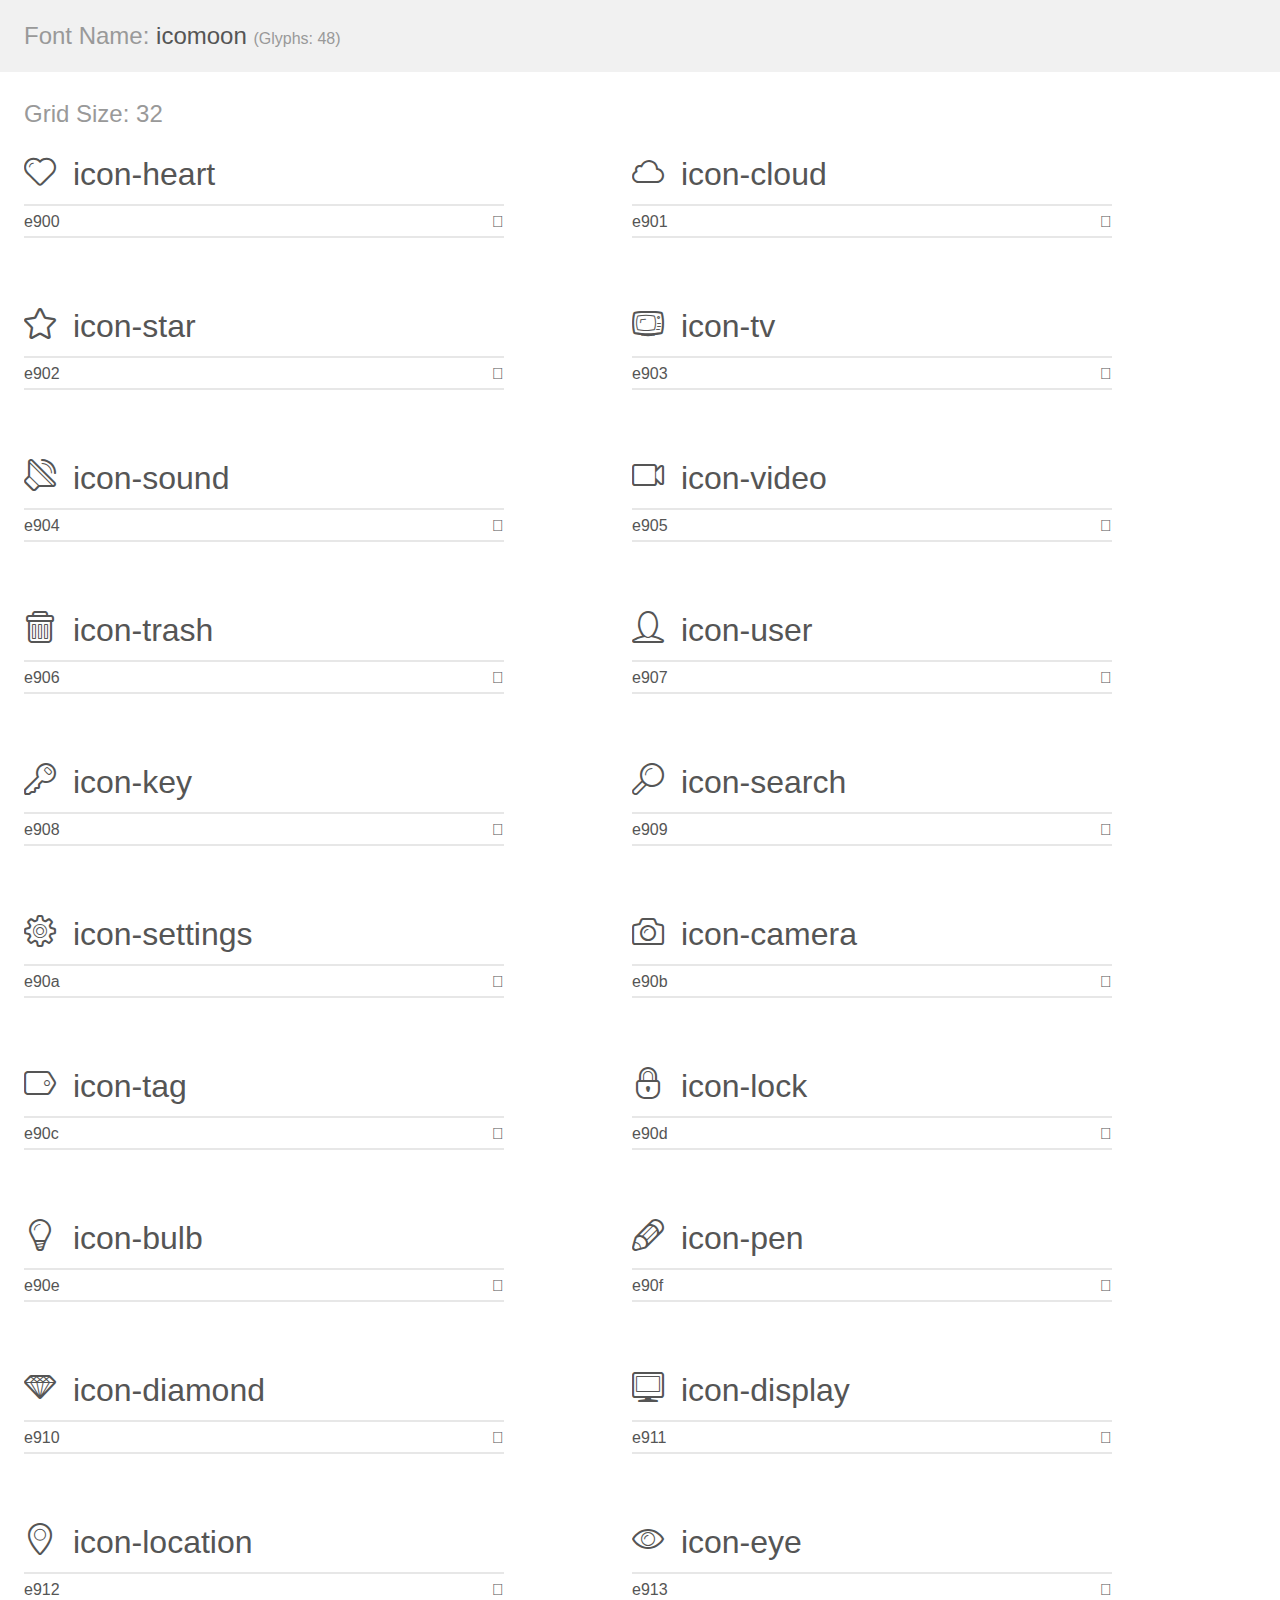
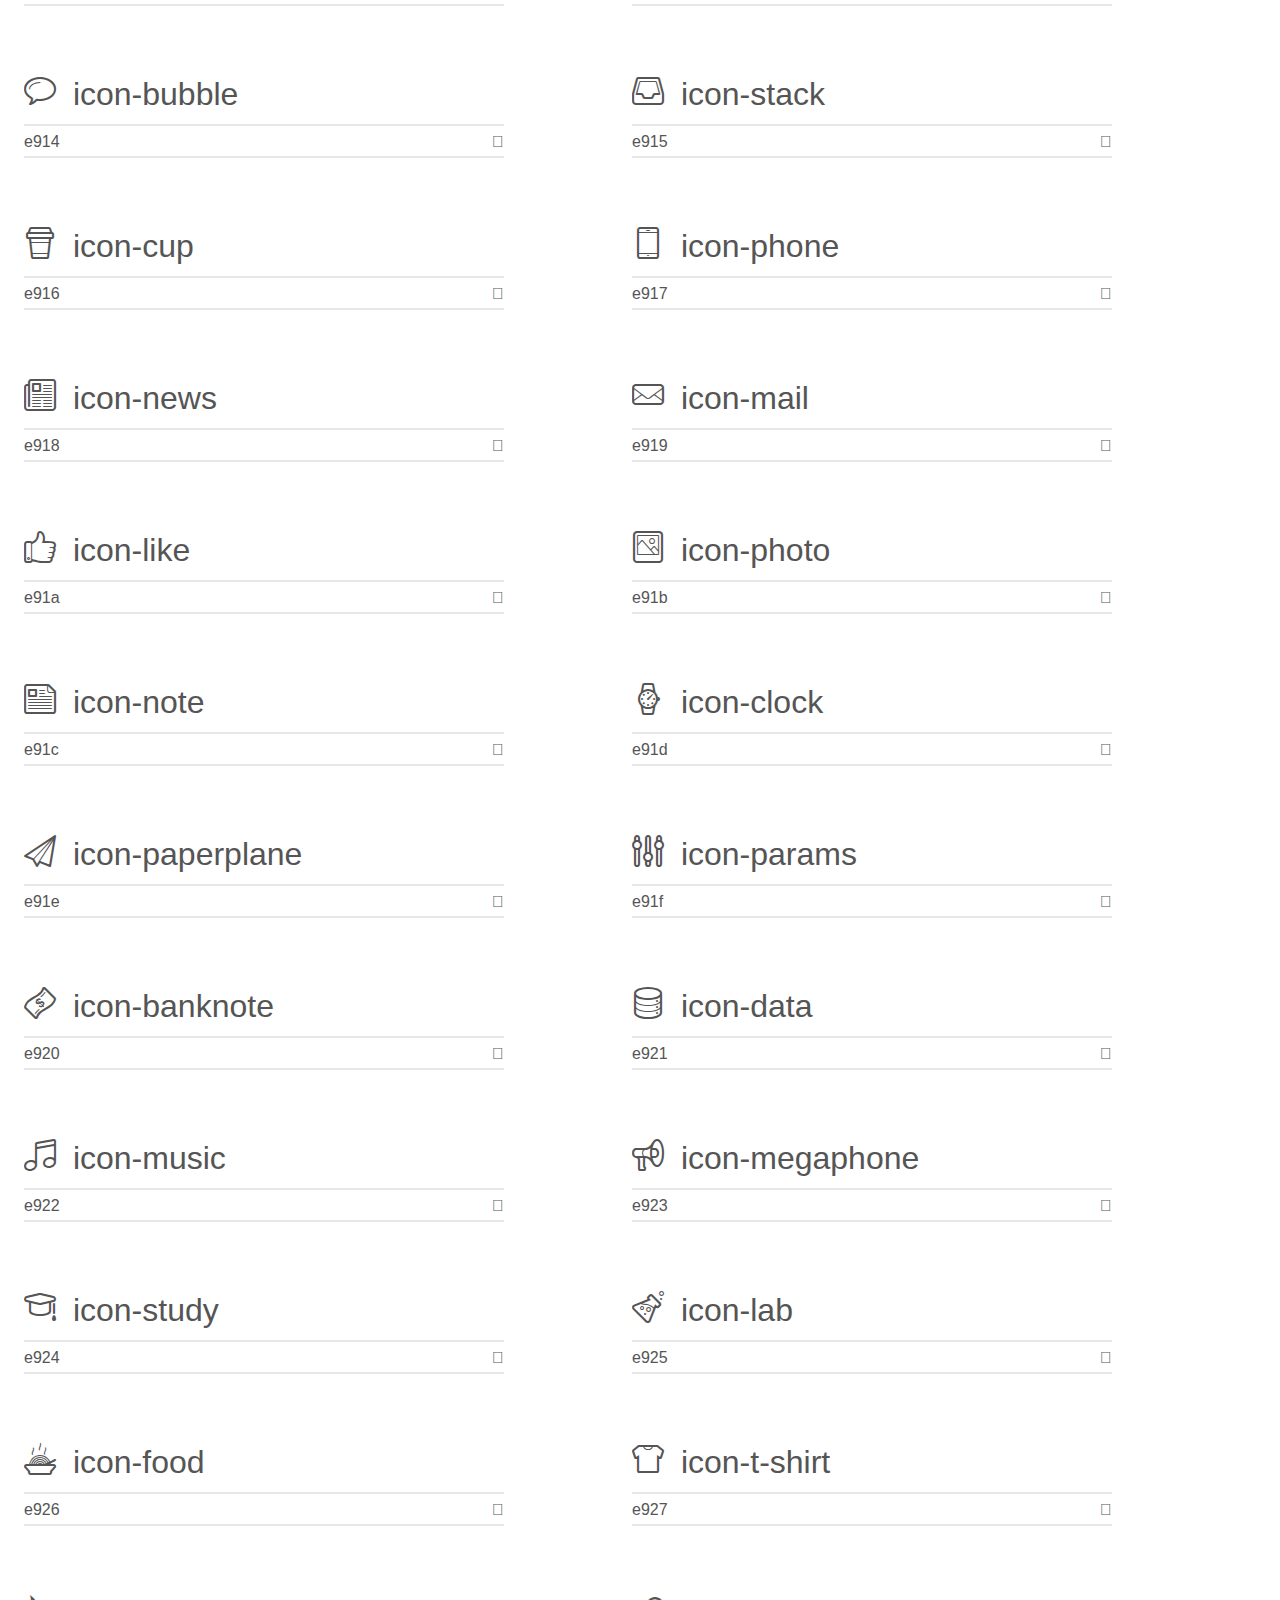
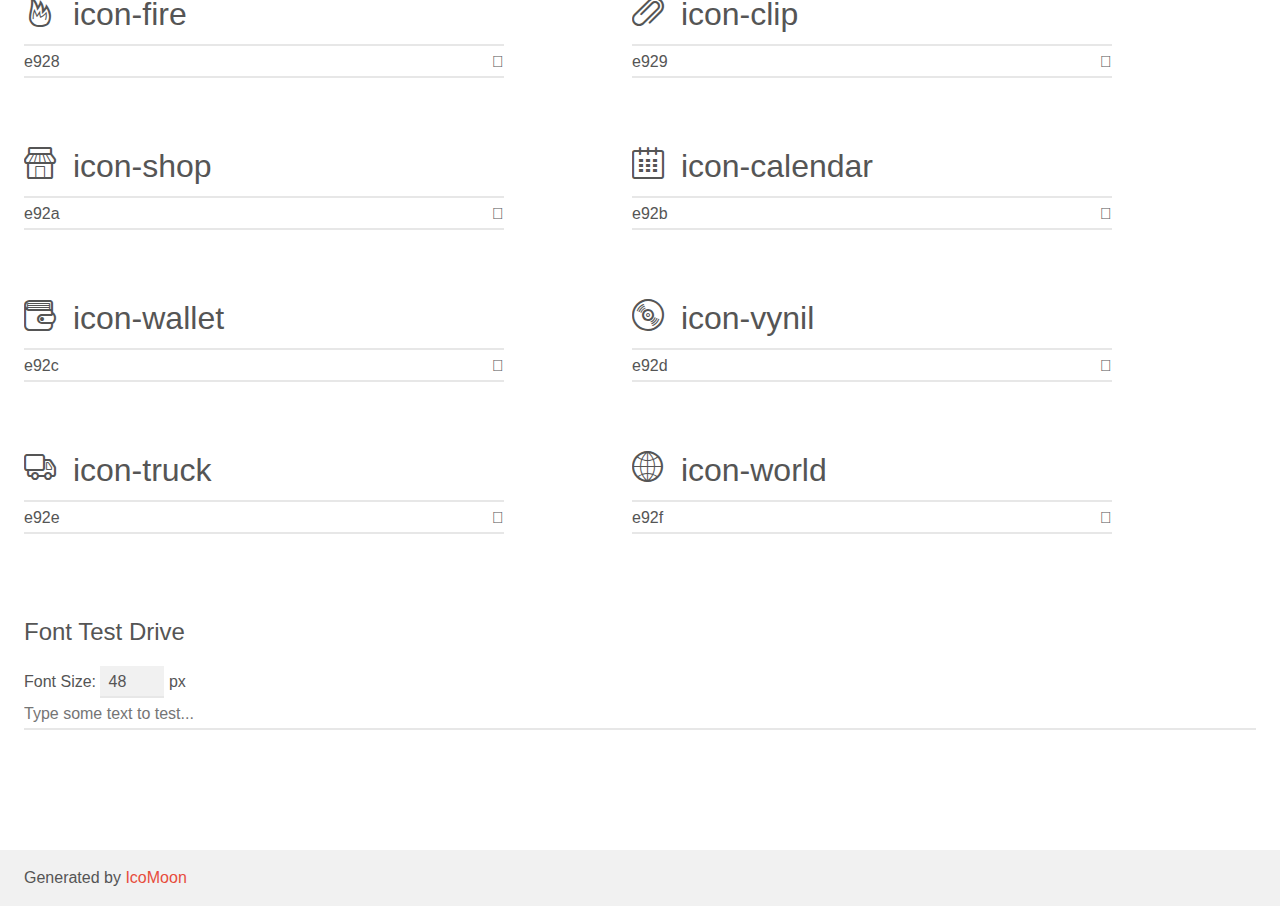
<file: Добавление шрифтов/icomoon (1)/demo.html>
<!doctype html>
<html>
<head>
    <meta charset="utf-8">
    <title>IcoMoon Demo</title>
    <meta name="description" content="An Icon Font Generated By IcoMoon.io">
    <meta name="viewport" content="width=device-width, initial-scale=1">
    <link rel="stylesheet" href="demo-files/demo.css">
    <link rel="stylesheet" href="style.css"></head>
<body>
    <div class="bgc1 clearfix">
        <h1 class="mhmm mvm"><span class="fgc1">Font Name:</span> icomoon <small class="fgc1">(Glyphs:&nbsp;48)</small></h1>
    </div>
    <div class="clearfix mhl ptl">
        <h1 class="mvm mtn fgc1">Grid Size: 32</h1>
        <div class="glyph fs1">
            <div class="clearfix bshadow0 pbs">
                <span class="icon-heart"></span>
                <span class="mls"> icon-heart</span>
            </div>
            <fieldset class="fs0 size1of1 clearfix hidden-false">
                <input type="text" readonly value="e900" class="unit size1of2" />
                <input type="text" maxlength="1" readonly value="&#xe900;" class="unitRight size1of2 talign-right" />
            </fieldset>
            <div class="fs0 bshadow0 clearfix hidden-true">
                <span class="unit pvs fgc1">liga: </span>
                <input type="text" readonly value="" class="liga unitRight" />
            </div>
        </div>
        <div class="glyph fs1">
            <div class="clearfix bshadow0 pbs">
                <span class="icon-cloud"></span>
                <span class="mls"> icon-cloud</span>
            </div>
            <fieldset class="fs0 size1of1 clearfix hidden-false">
                <input type="text" readonly value="e901" class="unit size1of2" />
                <input type="text" maxlength="1" readonly value="&#xe901;" class="unitRight size1of2 talign-right" />
            </fieldset>
            <div class="fs0 bshadow0 clearfix hidden-true">
                <span class="unit pvs fgc1">liga: </span>
                <input type="text" readonly value="" class="liga unitRight" />
            </div>
        </div>
        <div class="glyph fs1">
            <div class="clearfix bshadow0 pbs">
                <span class="icon-star"></span>
                <span class="mls"> icon-star</span>
            </div>
            <fieldset class="fs0 size1of1 clearfix hidden-false">
                <input type="text" readonly value="e902" class="unit size1of2" />
                <input type="text" maxlength="1" readonly value="&#xe902;" class="unitRight size1of2 talign-right" />
            </fieldset>
            <div class="fs0 bshadow0 clearfix hidden-true">
                <span class="unit pvs fgc1">liga: </span>
                <input type="text" readonly value="" class="liga unitRight" />
            </div>
        </div>
        <div class="glyph fs1">
            <div class="clearfix bshadow0 pbs">
                <span class="icon-tv"></span>
                <span class="mls"> icon-tv</span>
            </div>
            <fieldset class="fs0 size1of1 clearfix hidden-false">
                <input type="text" readonly value="e903" class="unit size1of2" />
                <input type="text" maxlength="1" readonly value="&#xe903;" class="unitRight size1of2 talign-right" />
            </fieldset>
            <div class="fs0 bshadow0 clearfix hidden-true">
                <span class="unit pvs fgc1">liga: </span>
                <input type="text" readonly value="" class="liga unitRight" />
            </div>
        </div>
        <div class="glyph fs1">
            <div class="clearfix bshadow0 pbs">
                <span class="icon-sound"></span>
                <span class="mls"> icon-sound</span>
            </div>
            <fieldset class="fs0 size1of1 clearfix hidden-false">
                <input type="text" readonly value="e904" class="unit size1of2" />
                <input type="text" maxlength="1" readonly value="&#xe904;" class="unitRight size1of2 talign-right" />
            </fieldset>
            <div class="fs0 bshadow0 clearfix hidden-true">
                <span class="unit pvs fgc1">liga: </span>
                <input type="text" readonly value="" class="liga unitRight" />
            </div>
        </div>
        <div class="glyph fs1">
            <div class="clearfix bshadow0 pbs">
                <span class="icon-video"></span>
                <span class="mls"> icon-video</span>
            </div>
            <fieldset class="fs0 size1of1 clearfix hidden-false">
                <input type="text" readonly value="e905" class="unit size1of2" />
                <input type="text" maxlength="1" readonly value="&#xe905;" class="unitRight size1of2 talign-right" />
            </fieldset>
            <div class="fs0 bshadow0 clearfix hidden-true">
                <span class="unit pvs fgc1">liga: </span>
                <input type="text" readonly value="" class="liga unitRight" />
            </div>
        </div>
        <div class="glyph fs1">
            <div class="clearfix bshadow0 pbs">
                <span class="icon-trash"></span>
                <span class="mls"> icon-trash</span>
            </div>
            <fieldset class="fs0 size1of1 clearfix hidden-false">
                <input type="text" readonly value="e906" class="unit size1of2" />
                <input type="text" maxlength="1" readonly value="&#xe906;" class="unitRight size1of2 talign-right" />
            </fieldset>
            <div class="fs0 bshadow0 clearfix hidden-true">
                <span class="unit pvs fgc1">liga: </span>
                <input type="text" readonly value="" class="liga unitRight" />
            </div>
        </div>
        <div class="glyph fs1">
            <div class="clearfix bshadow0 pbs">
                <span class="icon-user"></span>
                <span class="mls"> icon-user</span>
            </div>
            <fieldset class="fs0 size1of1 clearfix hidden-false">
                <input type="text" readonly value="e907" class="unit size1of2" />
                <input type="text" maxlength="1" readonly value="&#xe907;" class="unitRight size1of2 talign-right" />
            </fieldset>
            <div class="fs0 bshadow0 clearfix hidden-true">
                <span class="unit pvs fgc1">liga: </span>
                <input type="text" readonly value="" class="liga unitRight" />
            </div>
        </div>
        <div class="glyph fs1">
            <div class="clearfix bshadow0 pbs">
                <span class="icon-key"></span>
                <span class="mls"> icon-key</span>
            </div>
            <fieldset class="fs0 size1of1 clearfix hidden-false">
                <input type="text" readonly value="e908" class="unit size1of2" />
                <input type="text" maxlength="1" readonly value="&#xe908;" class="unitRight size1of2 talign-right" />
            </fieldset>
            <div class="fs0 bshadow0 clearfix hidden-true">
                <span class="unit pvs fgc1">liga: </span>
                <input type="text" readonly value="" class="liga unitRight" />
            </div>
        </div>
        <div class="glyph fs1">
            <div class="clearfix bshadow0 pbs">
                <span class="icon-search"></span>
                <span class="mls"> icon-search</span>
            </div>
            <fieldset class="fs0 size1of1 clearfix hidden-false">
                <input type="text" readonly value="e909" class="unit size1of2" />
                <input type="text" maxlength="1" readonly value="&#xe909;" class="unitRight size1of2 talign-right" />
            </fieldset>
            <div class="fs0 bshadow0 clearfix hidden-true">
                <span class="unit pvs fgc1">liga: </span>
                <input type="text" readonly value="" class="liga unitRight" />
            </div>
        </div>
        <div class="glyph fs1">
            <div class="clearfix bshadow0 pbs">
                <span class="icon-settings"></span>
                <span class="mls"> icon-settings</span>
            </div>
            <fieldset class="fs0 size1of1 clearfix hidden-false">
                <input type="text" readonly value="e90a" class="unit size1of2" />
                <input type="text" maxlength="1" readonly value="&#xe90a;" class="unitRight size1of2 talign-right" />
            </fieldset>
            <div class="fs0 bshadow0 clearfix hidden-true">
                <span class="unit pvs fgc1">liga: </span>
                <input type="text" readonly value="" class="liga unitRight" />
            </div>
        </div>
        <div class="glyph fs1">
            <div class="clearfix bshadow0 pbs">
                <span class="icon-camera"></span>
                <span class="mls"> icon-camera</span>
            </div>
            <fieldset class="fs0 size1of1 clearfix hidden-false">
                <input type="text" readonly value="e90b" class="unit size1of2" />
                <input type="text" maxlength="1" readonly value="&#xe90b;" class="unitRight size1of2 talign-right" />
            </fieldset>
            <div class="fs0 bshadow0 clearfix hidden-true">
                <span class="unit pvs fgc1">liga: </span>
                <input type="text" readonly value="" class="liga unitRight" />
            </div>
        </div>
        <div class="glyph fs1">
            <div class="clearfix bshadow0 pbs">
                <span class="icon-tag"></span>
                <span class="mls"> icon-tag</span>
            </div>
            <fieldset class="fs0 size1of1 clearfix hidden-false">
                <input type="text" readonly value="e90c" class="unit size1of2" />
                <input type="text" maxlength="1" readonly value="&#xe90c;" class="unitRight size1of2 talign-right" />
            </fieldset>
            <div class="fs0 bshadow0 clearfix hidden-true">
                <span class="unit pvs fgc1">liga: </span>
                <input type="text" readonly value="" class="liga unitRight" />
            </div>
        </div>
        <div class="glyph fs1">
            <div class="clearfix bshadow0 pbs">
                <span class="icon-lock"></span>
                <span class="mls"> icon-lock</span>
            </div>
            <fieldset class="fs0 size1of1 clearfix hidden-false">
                <input type="text" readonly value="e90d" class="unit size1of2" />
                <input type="text" maxlength="1" readonly value="&#xe90d;" class="unitRight size1of2 talign-right" />
            </fieldset>
            <div class="fs0 bshadow0 clearfix hidden-true">
                <span class="unit pvs fgc1">liga: </span>
                <input type="text" readonly value="" class="liga unitRight" />
            </div>
        </div>
        <div class="glyph fs1">
            <div class="clearfix bshadow0 pbs">
                <span class="icon-bulb"></span>
                <span class="mls"> icon-bulb</span>
            </div>
            <fieldset class="fs0 size1of1 clearfix hidden-false">
                <input type="text" readonly value="e90e" class="unit size1of2" />
                <input type="text" maxlength="1" readonly value="&#xe90e;" class="unitRight size1of2 talign-right" />
            </fieldset>
            <div class="fs0 bshadow0 clearfix hidden-true">
                <span class="unit pvs fgc1">liga: </span>
                <input type="text" readonly value="" class="liga unitRight" />
            </div>
        </div>
        <div class="glyph fs1">
            <div class="clearfix bshadow0 pbs">
                <span class="icon-pen"></span>
                <span class="mls"> icon-pen</span>
            </div>
            <fieldset class="fs0 size1of1 clearfix hidden-false">
                <input type="text" readonly value="e90f" class="unit size1of2" />
                <input type="text" maxlength="1" readonly value="&#xe90f;" class="unitRight size1of2 talign-right" />
            </fieldset>
            <div class="fs0 bshadow0 clearfix hidden-true">
                <span class="unit pvs fgc1">liga: </span>
                <input type="text" readonly value="" class="liga unitRight" />
            </div>
        </div>
        <div class="glyph fs1">
            <div class="clearfix bshadow0 pbs">
                <span class="icon-diamond"></span>
                <span class="mls"> icon-diamond</span>
            </div>
            <fieldset class="fs0 size1of1 clearfix hidden-false">
                <input type="text" readonly value="e910" class="unit size1of2" />
                <input type="text" maxlength="1" readonly value="&#xe910;" class="unitRight size1of2 talign-right" />
            </fieldset>
            <div class="fs0 bshadow0 clearfix hidden-true">
                <span class="unit pvs fgc1">liga: </span>
                <input type="text" readonly value="" class="liga unitRight" />
            </div>
        </div>
        <div class="glyph fs1">
            <div class="clearfix bshadow0 pbs">
                <span class="icon-display"></span>
                <span class="mls"> icon-display</span>
            </div>
            <fieldset class="fs0 size1of1 clearfix hidden-false">
                <input type="text" readonly value="e911" class="unit size1of2" />
                <input type="text" maxlength="1" readonly value="&#xe911;" class="unitRight size1of2 talign-right" />
            </fieldset>
            <div class="fs0 bshadow0 clearfix hidden-true">
                <span class="unit pvs fgc1">liga: </span>
                <input type="text" readonly value="" class="liga unitRight" />
            </div>
        </div>
        <div class="glyph fs1">
            <div class="clearfix bshadow0 pbs">
                <span class="icon-location"></span>
                <span class="mls"> icon-location</span>
            </div>
            <fieldset class="fs0 size1of1 clearfix hidden-false">
                <input type="text" readonly value="e912" class="unit size1of2" />
                <input type="text" maxlength="1" readonly value="&#xe912;" class="unitRight size1of2 talign-right" />
            </fieldset>
            <div class="fs0 bshadow0 clearfix hidden-true">
                <span class="unit pvs fgc1">liga: </span>
                <input type="text" readonly value="" class="liga unitRight" />
            </div>
        </div>
        <div class="glyph fs1">
            <div class="clearfix bshadow0 pbs">
                <span class="icon-eye"></span>
                <span class="mls"> icon-eye</span>
            </div>
            <fieldset class="fs0 size1of1 clearfix hidden-false">
                <input type="text" readonly value="e913" class="unit size1of2" />
                <input type="text" maxlength="1" readonly value="&#xe913;" class="unitRight size1of2 talign-right" />
            </fieldset>
            <div class="fs0 bshadow0 clearfix hidden-true">
                <span class="unit pvs fgc1">liga: </span>
                <input type="text" readonly value="" class="liga unitRight" />
            </div>
        </div>
        <div class="glyph fs1">
            <div class="clearfix bshadow0 pbs">
                <span class="icon-bubble"></span>
                <span class="mls"> icon-bubble</span>
            </div>
            <fieldset class="fs0 size1of1 clearfix hidden-false">
                <input type="text" readonly value="e914" class="unit size1of2" />
                <input type="text" maxlength="1" readonly value="&#xe914;" class="unitRight size1of2 talign-right" />
            </fieldset>
            <div class="fs0 bshadow0 clearfix hidden-true">
                <span class="unit pvs fgc1">liga: </span>
                <input type="text" readonly value="" class="liga unitRight" />
            </div>
        </div>
        <div class="glyph fs1">
            <div class="clearfix bshadow0 pbs">
                <span class="icon-stack"></span>
                <span class="mls"> icon-stack</span>
            </div>
            <fieldset class="fs0 size1of1 clearfix hidden-false">
                <input type="text" readonly value="e915" class="unit size1of2" />
                <input type="text" maxlength="1" readonly value="&#xe915;" class="unitRight size1of2 talign-right" />
            </fieldset>
            <div class="fs0 bshadow0 clearfix hidden-true">
                <span class="unit pvs fgc1">liga: </span>
                <input type="text" readonly value="" class="liga unitRight" />
            </div>
        </div>
        <div class="glyph fs1">
            <div class="clearfix bshadow0 pbs">
                <span class="icon-cup"></span>
                <span class="mls"> icon-cup</span>
            </div>
            <fieldset class="fs0 size1of1 clearfix hidden-false">
                <input type="text" readonly value="e916" class="unit size1of2" />
                <input type="text" maxlength="1" readonly value="&#xe916;" class="unitRight size1of2 talign-right" />
            </fieldset>
            <div class="fs0 bshadow0 clearfix hidden-true">
                <span class="unit pvs fgc1">liga: </span>
                <input type="text" readonly value="" class="liga unitRight" />
            </div>
        </div>
        <div class="glyph fs1">
            <div class="clearfix bshadow0 pbs">
                <span class="icon-phone"></span>
                <span class="mls"> icon-phone</span>
            </div>
            <fieldset class="fs0 size1of1 clearfix hidden-false">
                <input type="text" readonly value="e917" class="unit size1of2" />
                <input type="text" maxlength="1" readonly value="&#xe917;" class="unitRight size1of2 talign-right" />
            </fieldset>
            <div class="fs0 bshadow0 clearfix hidden-true">
                <span class="unit pvs fgc1">liga: </span>
                <input type="text" readonly value="" class="liga unitRight" />
            </div>
        </div>
        <div class="glyph fs1">
            <div class="clearfix bshadow0 pbs">
                <span class="icon-news"></span>
                <span class="mls"> icon-news</span>
            </div>
            <fieldset class="fs0 size1of1 clearfix hidden-false">
                <input type="text" readonly value="e918" class="unit size1of2" />
                <input type="text" maxlength="1" readonly value="&#xe918;" class="unitRight size1of2 talign-right" />
            </fieldset>
            <div class="fs0 bshadow0 clearfix hidden-true">
                <span class="unit pvs fgc1">liga: </span>
                <input type="text" readonly value="" class="liga unitRight" />
            </div>
        </div>
        <div class="glyph fs1">
            <div class="clearfix bshadow0 pbs">
                <span class="icon-mail"></span>
                <span class="mls"> icon-mail</span>
            </div>
            <fieldset class="fs0 size1of1 clearfix hidden-false">
                <input type="text" readonly value="e919" class="unit size1of2" />
                <input type="text" maxlength="1" readonly value="&#xe919;" class="unitRight size1of2 talign-right" />
            </fieldset>
            <div class="fs0 bshadow0 clearfix hidden-true">
                <span class="unit pvs fgc1">liga: </span>
                <input type="text" readonly value="" class="liga unitRight" />
            </div>
        </div>
        <div class="glyph fs1">
            <div class="clearfix bshadow0 pbs">
                <span class="icon-like"></span>
                <span class="mls"> icon-like</span>
            </div>
            <fieldset class="fs0 size1of1 clearfix hidden-false">
                <input type="text" readonly value="e91a" class="unit size1of2" />
                <input type="text" maxlength="1" readonly value="&#xe91a;" class="unitRight size1of2 talign-right" />
            </fieldset>
            <div class="fs0 bshadow0 clearfix hidden-true">
                <span class="unit pvs fgc1">liga: </span>
                <input type="text" readonly value="" class="liga unitRight" />
            </div>
        </div>
        <div class="glyph fs1">
            <div class="clearfix bshadow0 pbs">
                <span class="icon-photo"></span>
                <span class="mls"> icon-photo</span>
            </div>
            <fieldset class="fs0 size1of1 clearfix hidden-false">
                <input type="text" readonly value="e91b" class="unit size1of2" />
                <input type="text" maxlength="1" readonly value="&#xe91b;" class="unitRight size1of2 talign-right" />
            </fieldset>
            <div class="fs0 bshadow0 clearfix hidden-true">
                <span class="unit pvs fgc1">liga: </span>
                <input type="text" readonly value="" class="liga unitRight" />
            </div>
        </div>
        <div class="glyph fs1">
            <div class="clearfix bshadow0 pbs">
                <span class="icon-note"></span>
                <span class="mls"> icon-note</span>
            </div>
            <fieldset class="fs0 size1of1 clearfix hidden-false">
                <input type="text" readonly value="e91c" class="unit size1of2" />
                <input type="text" maxlength="1" readonly value="&#xe91c;" class="unitRight size1of2 talign-right" />
            </fieldset>
            <div class="fs0 bshadow0 clearfix hidden-true">
                <span class="unit pvs fgc1">liga: </span>
                <input type="text" readonly value="" class="liga unitRight" />
            </div>
        </div>
        <div class="glyph fs1">
            <div class="clearfix bshadow0 pbs">
                <span class="icon-clock"></span>
                <span class="mls"> icon-clock</span>
            </div>
            <fieldset class="fs0 size1of1 clearfix hidden-false">
                <input type="text" readonly value="e91d" class="unit size1of2" />
                <input type="text" maxlength="1" readonly value="&#xe91d;" class="unitRight size1of2 talign-right" />
            </fieldset>
            <div class="fs0 bshadow0 clearfix hidden-true">
                <span class="unit pvs fgc1">liga: </span>
                <input type="text" readonly value="" class="liga unitRight" />
            </div>
        </div>
        <div class="glyph fs1">
            <div class="clearfix bshadow0 pbs">
                <span class="icon-paperplane"></span>
                <span class="mls"> icon-paperplane</span>
            </div>
            <fieldset class="fs0 size1of1 clearfix hidden-false">
                <input type="text" readonly value="e91e" class="unit size1of2" />
                <input type="text" maxlength="1" readonly value="&#xe91e;" class="unitRight size1of2 talign-right" />
            </fieldset>
            <div class="fs0 bshadow0 clearfix hidden-true">
                <span class="unit pvs fgc1">liga: </span>
                <input type="text" readonly value="" class="liga unitRight" />
            </div>
        </div>
        <div class="glyph fs1">
            <div class="clearfix bshadow0 pbs">
                <span class="icon-params"></span>
                <span class="mls"> icon-params</span>
            </div>
            <fieldset class="fs0 size1of1 clearfix hidden-false">
                <input type="text" readonly value="e91f" class="unit size1of2" />
                <input type="text" maxlength="1" readonly value="&#xe91f;" class="unitRight size1of2 talign-right" />
            </fieldset>
            <div class="fs0 bshadow0 clearfix hidden-true">
                <span class="unit pvs fgc1">liga: </span>
                <input type="text" readonly value="" class="liga unitRight" />
            </div>
        </div>
        <div class="glyph fs1">
            <div class="clearfix bshadow0 pbs">
                <span class="icon-banknote"></span>
                <span class="mls"> icon-banknote</span>
            </div>
            <fieldset class="fs0 size1of1 clearfix hidden-false">
                <input type="text" readonly value="e920" class="unit size1of2" />
                <input type="text" maxlength="1" readonly value="&#xe920;" class="unitRight size1of2 talign-right" />
            </fieldset>
            <div class="fs0 bshadow0 clearfix hidden-true">
                <span class="unit pvs fgc1">liga: </span>
                <input type="text" readonly value="" class="liga unitRight" />
            </div>
        </div>
        <div class="glyph fs1">
            <div class="clearfix bshadow0 pbs">
                <span class="icon-data"></span>
                <span class="mls"> icon-data</span>
            </div>
            <fieldset class="fs0 size1of1 clearfix hidden-false">
                <input type="text" readonly value="e921" class="unit size1of2" />
                <input type="text" maxlength="1" readonly value="&#xe921;" class="unitRight size1of2 talign-right" />
            </fieldset>
            <div class="fs0 bshadow0 clearfix hidden-true">
                <span class="unit pvs fgc1">liga: </span>
                <input type="text" readonly value="" class="liga unitRight" />
            </div>
        </div>
        <div class="glyph fs1">
            <div class="clearfix bshadow0 pbs">
                <span class="icon-music"></span>
                <span class="mls"> icon-music</span>
            </div>
            <fieldset class="fs0 size1of1 clearfix hidden-false">
                <input type="text" readonly value="e922" class="unit size1of2" />
                <input type="text" maxlength="1" readonly value="&#xe922;" class="unitRight size1of2 talign-right" />
            </fieldset>
            <div class="fs0 bshadow0 clearfix hidden-true">
                <span class="unit pvs fgc1">liga: </span>
                <input type="text" readonly value="" class="liga unitRight" />
            </div>
        </div>
        <div class="glyph fs1">
            <div class="clearfix bshadow0 pbs">
                <span class="icon-megaphone"></span>
                <span class="mls"> icon-megaphone</span>
            </div>
            <fieldset class="fs0 size1of1 clearfix hidden-false">
                <input type="text" readonly value="e923" class="unit size1of2" />
                <input type="text" maxlength="1" readonly value="&#xe923;" class="unitRight size1of2 talign-right" />
            </fieldset>
            <div class="fs0 bshadow0 clearfix hidden-true">
                <span class="unit pvs fgc1">liga: </span>
                <input type="text" readonly value="" class="liga unitRight" />
            </div>
        </div>
        <div class="glyph fs1">
            <div class="clearfix bshadow0 pbs">
                <span class="icon-study"></span>
                <span class="mls"> icon-study</span>
            </div>
            <fieldset class="fs0 size1of1 clearfix hidden-false">
                <input type="text" readonly value="e924" class="unit size1of2" />
                <input type="text" maxlength="1" readonly value="&#xe924;" class="unitRight size1of2 talign-right" />
            </fieldset>
            <div class="fs0 bshadow0 clearfix hidden-true">
                <span class="unit pvs fgc1">liga: </span>
                <input type="text" readonly value="" class="liga unitRight" />
            </div>
        </div>
        <div class="glyph fs1">
            <div class="clearfix bshadow0 pbs">
                <span class="icon-lab"></span>
                <span class="mls"> icon-lab</span>
            </div>
            <fieldset class="fs0 size1of1 clearfix hidden-false">
                <input type="text" readonly value="e925" class="unit size1of2" />
                <input type="text" maxlength="1" readonly value="&#xe925;" class="unitRight size1of2 talign-right" />
            </fieldset>
            <div class="fs0 bshadow0 clearfix hidden-true">
                <span class="unit pvs fgc1">liga: </span>
                <input type="text" readonly value="" class="liga unitRight" />
            </div>
        </div>
        <div class="glyph fs1">
            <div class="clearfix bshadow0 pbs">
                <span class="icon-food"></span>
                <span class="mls"> icon-food</span>
            </div>
            <fieldset class="fs0 size1of1 clearfix hidden-false">
                <input type="text" readonly value="e926" class="unit size1of2" />
                <input type="text" maxlength="1" readonly value="&#xe926;" class="unitRight size1of2 talign-right" />
            </fieldset>
            <div class="fs0 bshadow0 clearfix hidden-true">
                <span class="unit pvs fgc1">liga: </span>
                <input type="text" readonly value="" class="liga unitRight" />
            </div>
        </div>
        <div class="glyph fs1">
            <div class="clearfix bshadow0 pbs">
                <span class="icon-t-shirt"></span>
                <span class="mls"> icon-t-shirt</span>
            </div>
            <fieldset class="fs0 size1of1 clearfix hidden-false">
                <input type="text" readonly value="e927" class="unit size1of2" />
                <input type="text" maxlength="1" readonly value="&#xe927;" class="unitRight size1of2 talign-right" />
            </fieldset>
            <div class="fs0 bshadow0 clearfix hidden-true">
                <span class="unit pvs fgc1">liga: </span>
                <input type="text" readonly value="" class="liga unitRight" />
            </div>
        </div>
        <div class="glyph fs1">
            <div class="clearfix bshadow0 pbs">
                <span class="icon-fire"></span>
                <span class="mls"> icon-fire</span>
            </div>
            <fieldset class="fs0 size1of1 clearfix hidden-false">
                <input type="text" readonly value="e928" class="unit size1of2" />
                <input type="text" maxlength="1" readonly value="&#xe928;" class="unitRight size1of2 talign-right" />
            </fieldset>
            <div class="fs0 bshadow0 clearfix hidden-true">
                <span class="unit pvs fgc1">liga: </span>
                <input type="text" readonly value="" class="liga unitRight" />
            </div>
        </div>
        <div class="glyph fs1">
            <div class="clearfix bshadow0 pbs">
                <span class="icon-clip"></span>
                <span class="mls"> icon-clip</span>
            </div>
            <fieldset class="fs0 size1of1 clearfix hidden-false">
                <input type="text" readonly value="e929" class="unit size1of2" />
                <input type="text" maxlength="1" readonly value="&#xe929;" class="unitRight size1of2 talign-right" />
            </fieldset>
            <div class="fs0 bshadow0 clearfix hidden-true">
                <span class="unit pvs fgc1">liga: </span>
                <input type="text" readonly value="" class="liga unitRight" />
            </div>
        </div>
        <div class="glyph fs1">
            <div class="clearfix bshadow0 pbs">
                <span class="icon-shop"></span>
                <span class="mls"> icon-shop</span>
            </div>
            <fieldset class="fs0 size1of1 clearfix hidden-false">
                <input type="text" readonly value="e92a" class="unit size1of2" />
                <input type="text" maxlength="1" readonly value="&#xe92a;" class="unitRight size1of2 talign-right" />
            </fieldset>
            <div class="fs0 bshadow0 clearfix hidden-true">
                <span class="unit pvs fgc1">liga: </span>
                <input type="text" readonly value="" class="liga unitRight" />
            </div>
        </div>
        <div class="glyph fs1">
            <div class="clearfix bshadow0 pbs">
                <span class="icon-calendar"></span>
                <span class="mls"> icon-calendar</span>
            </div>
            <fieldset class="fs0 size1of1 clearfix hidden-false">
                <input type="text" readonly value="e92b" class="unit size1of2" />
                <input type="text" maxlength="1" readonly value="&#xe92b;" class="unitRight size1of2 talign-right" />
            </fieldset>
            <div class="fs0 bshadow0 clearfix hidden-true">
                <span class="unit pvs fgc1">liga: </span>
                <input type="text" readonly value="" class="liga unitRight" />
            </div>
        </div>
        <div class="glyph fs1">
            <div class="clearfix bshadow0 pbs">
                <span class="icon-wallet"></span>
                <span class="mls"> icon-wallet</span>
            </div>
            <fieldset class="fs0 size1of1 clearfix hidden-false">
                <input type="text" readonly value="e92c" class="unit size1of2" />
                <input type="text" maxlength="1" readonly value="&#xe92c;" class="unitRight size1of2 talign-right" />
            </fieldset>
            <div class="fs0 bshadow0 clearfix hidden-true">
                <span class="unit pvs fgc1">liga: </span>
                <input type="text" readonly value="" class="liga unitRight" />
            </div>
        </div>
        <div class="glyph fs1">
            <div class="clearfix bshadow0 pbs">
                <span class="icon-vynil"></span>
                <span class="mls"> icon-vynil</span>
            </div>
            <fieldset class="fs0 size1of1 clearfix hidden-false">
                <input type="text" readonly value="e92d" class="unit size1of2" />
                <input type="text" maxlength="1" readonly value="&#xe92d;" class="unitRight size1of2 talign-right" />
            </fieldset>
            <div class="fs0 bshadow0 clearfix hidden-true">
                <span class="unit pvs fgc1">liga: </span>
                <input type="text" readonly value="" class="liga unitRight" />
            </div>
        </div>
        <div class="glyph fs1">
            <div class="clearfix bshadow0 pbs">
                <span class="icon-truck"></span>
                <span class="mls"> icon-truck</span>
            </div>
            <fieldset class="fs0 size1of1 clearfix hidden-false">
                <input type="text" readonly value="e92e" class="unit size1of2" />
                <input type="text" maxlength="1" readonly value="&#xe92e;" class="unitRight size1of2 talign-right" />
            </fieldset>
            <div class="fs0 bshadow0 clearfix hidden-true">
                <span class="unit pvs fgc1">liga: </span>
                <input type="text" readonly value="" class="liga unitRight" />
            </div>
        </div>
        <div class="glyph fs1">
            <div class="clearfix bshadow0 pbs">
                <span class="icon-world"></span>
                <span class="mls"> icon-world</span>
            </div>
            <fieldset class="fs0 size1of1 clearfix hidden-false">
                <input type="text" readonly value="e92f" class="unit size1of2" />
                <input type="text" maxlength="1" readonly value="&#xe92f;" class="unitRight size1of2 talign-right" />
            </fieldset>
            <div class="fs0 bshadow0 clearfix hidden-true">
                <span class="unit pvs fgc1">liga: </span>
                <input type="text" readonly value="" class="liga unitRight" />
            </div>
        </div>
    </div>

    <!--[if gt IE 8]><!-->
    <div class="mhl clearfix mbl">
        <h1>Font Test Drive</h1>
        <label>
            Font Size: <input id="fontSize" type="number" class="textbox0 mbm"
            min="8" value="48" />
            px
        </label>
        <input id="testText" type="text" class="phl size1of1 mvl"
        placeholder="Type some text to test..." value=""/>
        <div id="testDrive" class="icon-" style="font-family: icomoon">&nbsp;
        </div>
    </div>
    <!--<![endif]-->
    <div class="bgc1 clearfix">
        <p class="mhl">Generated by <a href="https://icomoon.io/app">IcoMoon</a></p>
    </div>

    <script src="demo-files/demo.js"></script>
</body>
</html>
</file>
<file: less/style.css>
/* https://www.colorzilla.com/gradient-editor/ */
/* https://ru.pngtree.com/so/pattern */
h1 {
  height: 200px;
  background: powderblue;
  background: -moz-linear-gradient(left, powderblue 0%, pink 100%);
  background: -webkit-linear-gradient(left, powderblue 0%, pink 100%);
  background: linear-gradient(to right, powderblue 0%, pink 100%);
  background: -o-radial-gradient(powderblue, pink);
}
.wrap {
  height: 200px;
  padding: 50px 0;
  background: #cccccc;
}
.wrap .button {
  width: 100px;
  height: 100px;
  border-radius: 50%;
  margin: 0 auto;
  background: radial-gradient(farthest-side ellipse at top left, white, #aaaaaa);
  box-shadow: 5px 10px 20px #aaaaaa 96, -5px -10px 20px rgba(255, 255, 255, 0.5);
}
.hyperlink {
  display: flex;
  gap: 50px;
}
.hyperlink a {
  text-decoration: none;
  color: #000000;
}
.hyperlink a:hover {
  color: #ffffff;
  background-color: #fb048c;
}
h1 {
  color: red;
  font-size: 32pt;
  border: 3px double #f005b5;
}
h1 span {
  text-decoration: underline;
  font-style: italic;
  color: #1100ff;
}
.navigation {
  height: 500px;
}
.link {
  display: flex;
  flex-direction: column;
  gap: 20px;
  background-color: palevioletred;
}
.link a {
  text-decoration: none;
  color: black;
}
#navigation {
  background-color: palevioletred;
}
.hyper {
  display: flex;
  flex-direction: column;
  gap: 20px;
  background-color: palevioletred;
}
.hyper a {
  text-decoration: none;
  color: black;
}
</file>
<file: Добавление шрифтов/style.css>
/* @import url('https://fonts.googleapis.com/css2?family=Cormorant+SC:wght@300;700&family=Kablammo&family=Oswald:wght@200&family=Rubik+Gemstones&display=swap'); */

@font-face {
    font-family: "Cavet";
    src: url("fonts/caveat-variablefont_wght-webfont.woff") format("woff"),
         url("fonts/caveat-variablefont_wght-webfont.woff2") format("woff2");
} 

/* .three{
    font-size: 30pt;
    font-family: 'Cormorant SC', serif;
    font-family: 'Kablammo', cursive;
    font-family: 'Oswald', sans-serif;
    font-family: 'Rubik Gemstones', cursive;

} */

.two{
    font-size: 30pt; 
    font-family: 'Cavet';
}



/* иконочные шрифты */
.icon{
    font-size: 100pt;
    /* font-weight: bold; */
    background-color: rgb(255, 251, 0);
    padding: 50px;
    border-radius: 50%;
}
</file>
<file: Добавление шрифтов/icon_fonts/style.css>
@font-face {
  font-family: 'icomoon';
  src:  url('fonts/icomoon.eot?u0wopj');
  src:  url('fonts/icomoon.eot?u0wopj#iefix') format('embedded-opentype'),
    url('fonts/icomoon.ttf?u0wopj') format('truetype'),
    url('fonts/icomoon.woff?u0wopj') format('woff'),
    url('fonts/icomoon.svg?u0wopj#icomoon') format('svg');
  font-weight: normal;
  font-style: normal;
  font-display: block;
}

[class^="icon-"], [class*=" icon-"] {
  /* use !important to prevent issues with browser extensions that change fonts */
  font-family: 'icomoon' !important;
  speak: never;
  font-style: normal;
  font-weight: normal;
  font-variant: normal;
  text-transform: none;
  line-height: 1;

  /* Better Font Rendering =========== */
  -webkit-font-smoothing: antialiased;
  -moz-osx-font-smoothing: grayscale;
}

.icon-1password:before {
  content: "\e900";
  color: #0094f5;
}
.icon-500px:before {
  content: "\e901";
  color: #0099e5;
}
.icon-abbrobotstudio:before {
  content: "\e902";
  color: #ff9e0f;
}
.icon-about-dot-me:before {
  content: "\e903";
  color: #00a98f;
}
.icon-abstract:before {
  content: "\e904";
}
.icon-academia:before {
  content: "\e905";
}
.icon-accusoft:before {
  content: "\e906";
  color: #ff7e4a;
}
.icon-acm:before {
  content: "\e907";
  color: #0085ca;
}
.icon-addthis:before {
  content: "\e908";
  color: #ff6550;
}
.icon-adguard:before {
  content: "\e909";
  color: #66b574;
}
.icon-adobe:before {
  content: "\e90a";
  color: #f00;
}
.icon-adobeacrobatreader:before {
  content: "\e90b";
  color: #ee3f24;
}
.icon-adobeaftereffects:before {
  content: "\e90c";
  color: #d291ff;
}
.icon-adobeaudition:before {
  content: "\e90d";
  color: #00e4bb;
}
.icon-adobecreativecloud:before {
  content: "\e90e";
  color: #d41818;
}
.icon-adobedreamweaver:before {
  content: "\e90f";
  color: #35fa00;
}
.icon-adobeillustrator:before {
  content: "\e910";
  color: #ff7c00;
}
.icon-adobeindesign:before {
  content: "\e911";
  color: #fd3f93;
}
.icon-adobelightroomcc:before {
  content: "\e912";
  color: #3df0f0;
}
.icon-adobelightroomclassic:before {
  content: "\e913";
  color: #add5ec;
}
.icon-adobephotoshop:before {
  content: "\e914";
  color: #00c8ff;
}
.icon-adobepremiere:before {
  content: "\e915";
  color: #ea77ff;
}
.icon-adobetypekit:before {
  content: "\e916";
  color: #87ec00;
}
.icon-adobexd:before {
  content: "\e917";
  color: #ff2bc2;
}
.icon-airbnb:before {
  content: "\e918";
  color: #ff5a5f;
}
.icon-airplayaudio:before {
  content: "\e919";
}
.icon-airplayvideo:before {
  content: "\e91a";
}
.icon-algolia:before {
  content: "\e91b";
  color: #5468ff;
}
.icon-alliedmodders:before {
  content: "\e91c";
  color: #1578d3;
}
.icon-amazon:before {
  content: "\e91d";
  color: #f90;
}
.icon-amazonalexa:before {
  content: "\e91e";
  color: #00caff;
}
.icon-amazonaws:before {
  content: "\e91f";
}
.icon-amd:before {
  content: "\e920";
  color: #ed1c24;
}
.icon-americanexpress:before {
  content: "\e921";
  color: #2e77bc;
}
.icon-anaconda:before {
  content: "\e922";
  color: #42b029;
}
.icon-analogue:before {
  content: "\e923";
}
.icon-anchor:before {
  content: "\e924";
  color: #8940fa;
}
.icon-android:before {
  content: "\e925";
  color: #3ddc84;
}
.icon-angellist:before {
  content: "\e926";
}
.icon-angular:before {
  content: "\e927";
  color: #dd0031;
}
.icon-angularuniversal:before {
  content: "\e928";
  color: #00acc1;
}
.icon-ansible:before {
  content: "\e929";
  color: #e00;
}
.icon-apache:before {
  content: "\e92a";
  color: #d22128;
}
.icon-apacheairflow:before {
  content: "\e92b";
  color: #007a88;
}
.icon-apachecordova:before {
  content: "\e92c";
  color: #e8e8e8;
}
.icon-apacheflink:before {
  content: "\e92d";
  color: #e6526f;
}
.icon-apachekafka:before {
  content: "\e92e";
}
.icon-apachenetbeanside:before {
  content: "\e92f";
  color: #1b6ac6;
}
.icon-apacheopenoffice:before {
  content: "\e930";
  color: #0e85cd;
}
.icon-apacherocketmq:before {
  content: "\e931";
  color: #d77310;
}
.icon-apachespark:before {
  content: "\e932";
  color: #e25a1c;
}
.icon-apple:before {
  content: "\e933";
  color: #999;
}
.icon-applemusic:before {
  content: "\e934";
}
.icon-applepay:before {
  content: "\e935";
}
.icon-applepodcasts:before {
  content: "\e936";
  color: #93c;
}
.icon-appveyor:before {
  content: "\e937";
  color: #00b3e0;
}
.icon-aral:before {
  content: "\e938";
  color: #0063cb;
}
.icon-archiveofourown:before {
  content: "\e939";
  color: #900;
}
.icon-archlinux:before {
  content: "\e93a";
  color: #1793d1;
}
.icon-arduino:before {
  content: "\e93b";
  color: #00979d;
}
.icon-artstation:before {
  content: "\e93c";
  color: #13aff0;
}
.icon-arxiv:before {
  content: "\e93d";
  color: #b31b1b;
}
.icon-asana:before {
  content: "\e93e";
}
.icon-asciidoctor:before {
  content: "\e93f";
  color: #e40046;
}
.icon-at-and-t:before {
  content: "\e940";
  color: #00a8e0;
}
.icon-atlassian:before {
  content: "\e941";
  color: #0052cc;
}
.icon-atom:before {
  content: "\e942";
  color: #66595c;
}
.icon-audi:before {
  content: "\e943";
  color: #bb0a30;
}
.icon-audible:before {
  content: "\e944";
  color: #f8991c;
}
.icon-aurelia:before {
  content: "\e945";
  color: #ed2b88;
}
.icon-auth0:before {
  content: "\e946";
  color: #eb5424;
}
.icon-automatic:before {
  content: "\e947";
  color: #7d8084;
}
.icon-autotask:before {
  content: "\e948";
  color: #e51937;
}
.icon-aventrix:before {
  content: "\e949";
  color: #09d;
}
.icon-awesomewm:before {
  content: "\e94a";
  color: #535d6c;
}
.icon-azureartifacts:before {
  content: "\e94b";
  color: #cb2e6d;
}
.icon-azuredevops:before {
  content: "\e94c";
  color: #0078d7;
}
.icon-azurepipelines:before {
  content: "\e94d";
  color: #2560e0;
}
.icon-babel:before {
  content: "\e94e";
  color: #f9dc3e;
}
.icon-baidu:before {
  content: "\e94f";
  color: #2319dc;
}
.icon-bamboo:before {
  content: "\e950";
  color: #0052cc;
}
.icon-bancontact:before {
  content: "\e951";
  color: #005498;
}
.icon-bandcamp:before {
  content: "\e952";
  color: #408294;
}
.icon-bandlab:before {
  content: "\e953";
  color: #dc3710;
}
.icon-basecamp:before {
  content: "\e954";
  color: #5ecc62;
}
.icon-bathasu:before {
  content: "\e955";
  color: #00a3e0;
}
.icon-beats:before {
  content: "\e956";
  color: #005571;
}
.icon-beatsbydre:before {
  content: "\e957";
  color: #e01f3d;
}
.icon-behance:before {
  content: "\e958";
  color: #1769ff;
}
.icon-bigcartel:before {
  content: "\e959";
}
.icon-bing:before {
  content: "\e95a";
  color: #008373;
}
.icon-bit:before {
  content: "\e95b";
  color: #73398d;
}
.icon-bitbucket:before {
  content: "\e95c";
  color: #0052cc;
}
.icon-bitcoin:before {
  content: "\e95d";
  color: #f7931a;
}
.icon-bitdefender:before {
  content: "\e95e";
  color: #ed1c24;
}
.icon-bitly:before {
  content: "\e95f";
  color: #ee6123;
}
.icon-bitrise:before {
  content: "\e960";
  color: #683d87;
}
.icon-blackberry:before {
  content: "\e961";
}
.icon-blender:before {
  content: "\e962";
  color: #f5792a;
}
.icon-blogger:before {
  content: "\e963";
  color: #ff5722;
}
.icon-bmcsoftware:before {
  content: "\e964";
  color: #fe5000;
}
.icon-boeing:before {
  content: "\e965";
  color: #1d439c;
}
.icon-boost:before {
  content: "\e966";
  color: #f69220;
}
.icon-bootstrap:before {
  content: "\e967";
  color: #563d7c;
}
.icon-bower:before {
  content: "\e968";
  color: #ef5734;
}
.icon-box:before {
  content: "\e969";
  color: #0061d5;
}
.icon-brand-dot-ai:before {
  content: "\e96a";
  color: #0aa0ff;
}
.icon-brandfolder:before {
  content: "\e96b";
  color: #40d1f5;
}
.icon-brave:before {
  content: "\e96c";
  color: #fb542b;
}
.icon-breaker:before {
  content: "\e96d";
  color: #003dad;
}
.icon-broadcom:before {
  content: "\e96e";
  color: #cc092f;
}
.icon-buddy:before {
  content: "\e96f";
  color: #1a86fd;
}
.icon-buffer:before {
  content: "\e970";
  color: #168eea;
}
.icon-buymeacoffee:before {
  content: "\e971";
  color: #ff813f;
}
.icon-buzzfeed:before {
  content: "\e972";
  color: #e32;
}
.icon-c:before {
  content: "\e973";
  color: #a8b9cc;
}
.icon-cakephp:before {
  content: "\e974";
  color: #d33c43;
}
.icon-campaignmonitor:before {
  content: "\e975";
  color: #509cf6;
}
.icon-canva:before {
  content: "\e976";
  color: #00c4cc;
}
.icon-cashapp:before {
  content: "\e977";
  color: #00c244;
}
.icon-cassandra:before {
  content: "\e978";
  color: #1287b1;
}
.icon-castorama:before {
  content: "\e979";
  color: #0078d7;
}
.icon-castro:before {
  content: "\e97a";
  color: #00b265;
}
.icon-centos:before {
  content: "\e97b";
  color: #262577;
}
.icon-cevo:before {
  content: "\e97c";
  color: #1eabe2;
}
.icon-chase:before {
  content: "\e97d";
  color: #117aca;
}
.icon-chef:before {
  content: "\e97e";
  color: #f09820;
}
.icon-circle:before {
  content: "\e97f";
  color: #8669ae;
}
.icon-circleci:before {
  content: "\e980";
}
.icon-cirrusci:before {
  content: "\e981";
}
.icon-cisco:before {
  content: "\e982";
  color: #1ba0d7;
}
.icon-civicrm:before {
  content: "\e983";
  color: #81c459;
}
.icon-clockify:before {
  content: "\e984";
  color: #03a9f4;
}
.icon-clojure:before {
  content: "\e985";
  color: #5881d8;
}
.icon-cloudbees:before {
  content: "\e986";
  color: #1997b5;
}
.icon-cloudflare:before {
  content: "\e987";
  color: #f38020;
}
.icon-cmake:before {
  content: "\e988";
  color: #064f8c;
}
.icon-co-op:before {
  content: "\e989";
  color: #00b1e7;
}
.icon-codacy:before {
  content: "\e98a";
}
.icon-codecademy:before {
  content: "\e98b";
  color: #1f4056;
}
.icon-codechef:before {
  content: "\e98c";
  color: #5b4638;
}
.icon-codeclimate:before {
  content: "\e98d";
}
.icon-codecov:before {
  content: "\e98e";
  color: #f01f7a;
}
.icon-codefactor:before {
  content: "\e98f";
  color: #f44a6a;
}
.icon-codeforces:before {
  content: "\e990";
  color: #1f8acb;
}
.icon-codeigniter:before {
  content: "\e991";
  color: #ee4623;
}
.icon-codepen:before {
  content: "\e992";
}
.icon-coderwall:before {
  content: "\e993";
  color: #3e8dcc;
}
.icon-codesandbox:before {
  content: "\e994";
}
.icon-codeship:before {
  content: "\e995";
  color: #3c4858;
}
.icon-codewars:before {
  content: "\e996";
  color: #ad2c27;
}
.icon-codio:before {
  content: "\e997";
  color: #4574e0;
}
.icon-coffeescript:before {
  content: "\e998";
}
.icon-coinbase:before {
  content: "\e999";
  color: #0667d0;
}
.icon-commonworkflowlanguage:before {
  content: "\e99a";
  color: #b5314c;
}
.icon-composer:before {
  content: "\e99b";
  color: #885630;
}
.icon-compropago:before {
  content: "\e99c";
  color: #00aaef;
}
.icon-conda-forge:before {
  content: "\e99d";
}
.icon-conekta:before {
  content: "\e99e";
  color: #414959;
}
.icon-confluence:before {
  content: "\e99f";
}
.icon-coronarenderer:before {
  content: "\e9a0";
  color: #e6502a;
}
.icon-coursera:before {
  content: "\e9a1";
  color: #2a73cc;
}
.icon-coveralls:before {
  content: "\e9a2";
  color: #3f5767;
}
.icon-cpanel:before {
  content: "\e9a3";
  color: #ff6c2c;
}
.icon-cplusplus:before {
  content: "\e9a4";
  color: #00599c;
}
.icon-creativecommons:before {
  content: "\e9a5";
  color: #ef9421;
}
.icon-crehana:before {
  content: "\e9a6";
  color: #4b22f4;
}
.icon-crunchbase:before {
  content: "\e9a7";
  color: #0288d1;
}
.icon-crunchyroll:before {
  content: "\e9a8";
  color: #f47521;
}
.icon-cryengine:before {
  content: "\e9a9";
}
.icon-csharp:before {
  content: "\e9aa";
  color: #239120;
}
.icon-css3:before {
  content: "\e9ab";
  color: #1572b6;
}
.icon-csswizardry:before {
  content: "\e9ac";
  color: #f43059;
}
.icon-curl:before {
  content: "\e9ad";
}
.icon-d3-dot-js:before {
  content: "\e9ae";
  color: #f9a03c;
}
.icon-dailymotion:before {
  content: "\e9af";
  color: #0066dc;
}
.icon-dart:before {
  content: "\e9b0";
  color: #0175c2;
}
.icon-dashlane:before {
  content: "\e9b1";
  color: #007c97;
}
.icon-datacamp:before {
  content: "\e9b2";
  color: #3ac;
}
.icon-dazn:before {
  content: "\e9b3";
  color: #f8f8f5;
}
.icon-dblp:before {
  content: "\e9b4";
  color: #004f9f;
}
.icon-debian:before {
  content: "\e9b5";
  color: #a81d33;
}
.icon-deepin:before {
  content: "\e9b6";
  color: #007cff;
}
.icon-deezer:before {
  content: "\e9b7";
  color: #feaa2d;
}
.icon-delicious:before {
  content: "\e9b8";
  color: #39f;
}
.icon-deliveroo:before {
  content: "\e9b9";
  color: #00ccbc;
}
.icon-dell:before {
  content: "\e9ba";
  color: #007db8;
}
.icon-deno:before {
  content: "\e9bb";
}
.icon-dependabot:before {
  content: "\e9bc";
  color: #025e8c;
}
.icon-designernews:before {
  content: "\e9bd";
  color: #2d72d9;
}
.icon-dev-dot-to:before {
  content: "\e9be";
}
.icon-deviantart:before {
  content: "\e9bf";
  color: #05cc47;
}
.icon-devrant:before {
  content: "\e9c0";
  color: #f99a66;
}
.icon-diaspora:before {
  content: "\e9c1";
}
.icon-digg:before {
  content: "\e9c2";
}
.icon-digitalocean:before {
  content: "\e9c3";
  color: #0080ff;
}
.icon-directus:before {
  content: "\e9c4";
}
.icon-discord:before {
  content: "\e9c5";
  color: #7289da;
}
.icon-discourse:before {
  content: "\e9c6";
}
.icon-discover:before {
  content: "\e9c7";
  color: #ff6000;
}
.icon-disqus:before {
  content: "\e9c8";
  color: #2e9fff;
}
.icon-disroot:before {
  content: "\e9c9";
  color: #50162d;
}
.icon-django:before {
  content: "\e9ca";
}
.icon-dlna:before {
  content: "\e9cb";
  color: #48a842;
}
.icon-docker:before {
  content: "\e9cc";
  color: #1488c6;
}
.icon-docusign:before {
  content: "\e9cd";
  color: #fc2;
}
.icon-dolby:before {
  content: "\e9ce";
}
.icon-dot-net:before {
  content: "\e9cf";
  color: #5c2d91;
}
.icon-draugiem-dot-lv:before {
  content: "\e9d0";
  color: #f60;
}
.icon-dribbble:before {
  content: "\e9d1";
  color: #ea4c89;
}
.icon-drone:before {
  content: "\e9d2";
}
.icon-dropbox:before {
  content: "\e9d3";
  color: #0061ff;
}
.icon-drupal:before {
  content: "\e9d4";
  color: #0678be;
}
.icon-dtube:before {
  content: "\e9d5";
  color: #f00;
}
.icon-duckduckgo:before {
  content: "\e9d6";
  color: #de5833;
}
.icon-dunked:before {
  content: "\e9d7";
  color: #2da9d7;
}
.icon-duolingo:before {
  content: "\e9d8";
  color: #58cc02;
}
.icon-dynatrace:before {
  content: "\e9d9";
  color: #1496ff;
}
.icon-ebay:before {
  content: "\e9da";
  color: #e53238;
}
.icon-eclipseide:before {
  content: "\e9db";
  color: #2c2255;
}
.icon-elastic:before {
  content: "\e9dc";
  color: #005571;
}
.icon-elasticcloud:before {
  content: "\e9dd";
  color: #005571;
}
.icon-elasticsearch:before {
  content: "\e9de";
  color: #005571;
}
.icon-elasticstack:before {
  content: "\e9df";
  color: #005571;
}
.icon-electron:before {
  content: "\e9e0";
  color: #47848f;
}
.icon-elementary:before {
  content: "\e9e1";
  color: #64baff;
}
.icon-eleventy:before {
  content: "\e9e2";
}
.icon-ello:before {
  content: "\e9e3";
}
.icon-elsevier:before {
  content: "\e9e4";
  color: #ff6c00;
}
.icon-ember-dot-js:before {
  content: "\e9e5";
  color: #e04e39;
}
.icon-emlakjet:before {
  content: "\e9e6";
  color: #0ae524;
}
.icon-empirekred:before {
  content: "\e9e7";
  color: #72be50;
}
.icon-envato:before {
  content: "\e9e8";
  color: #81b441;
}
.icon-epel:before {
  content: "\e9e9";
  color: #fc0000;
}
.icon-epicgames:before {
  content: "\e9ea";
}
.icon-epson:before {
  content: "\e9eb";
  color: #039;
}
.icon-esea:before {
  content: "\e9ec";
  color: #0e9648;
}
.icon-eslint:before {
  content: "\e9ed";
  color: #4b32c3;
}
.icon-ethereum:before {
  content: "\e9ee";
}
.icon-etsy:before {
  content: "\e9ef";
  color: #f16521;
}
.icon-eventbrite:before {
  content: "\e9f0";
  color: #f05537;
}
.icon-eventstore:before {
  content: "\e9f1";
  color: #5ab552;
}
.icon-evernote:before {
  content: "\e9f2";
  color: #00a82d;
}
.icon-everplaces:before {
  content: "\e9f3";
  color: #fa4b32;
}
.icon-evry:before {
  content: "\e9f4";
  color: #063a54;
}
.icon-exercism:before {
  content: "\e9f5";
  color: #009cab;
}
.icon-expertsexchange:before {
  content: "\e9f6";
  color: #00aae7;
}
.icon-expo:before {
  content: "\e9f7";
}
.icon-eyeem:before {
  content: "\e9f8";
}
.icon-f-droid:before {
  content: "\e9f9";
  color: #1976d2;
}
.icon-f-secure:before {
  content: "\e9fa";
  color: #00baff;
}
.icon-facebook:before {
  content: "\e9fb";
  color: #1877f2;
}
.icon-faceit:before {
  content: "\e9fc";
  color: #f50;
}
.icon-fandango:before {
  content: "\e9fd";
  color: #ff7300;
}
.icon-favro:before {
  content: "\e9fe";
  color: #512da8;
}
.icon-feathub:before {
  content: "\e9ff";
  color: #9b9b9b;
}
.icon-fedora:before {
  content: "\ea00";
  color: #294172;
}
.icon-feedly:before {
  content: "\ea01";
  color: #2bb24c;
}
.icon-fidoalliance:before {
  content: "\ea02";
  color: #ffbf3b;
}
.icon-figma:before {
  content: "\ea03";
  color: #f24e1e;
}
.icon-filezilla:before {
  content: "\ea04";
  color: #bf0000;
}
.icon-firebase:before {
  content: "\ea05";
  color: #ffca28;
}
.icon-fitbit:before {
  content: "\ea06";
  color: #00b0b9;
}
.icon-fiverr:before {
  content: "\ea07";
  color: #1dbf73;
}
.icon-flask:before {
  content: "\ea08";
}
.icon-flattr:before {
  content: "\ea09";
}
.icon-flickr:before {
  content: "\ea0a";
  color: #0063dc;
}
.icon-flipboard:before {
  content: "\ea0b";
  color: #e12828;
}
.icon-floatplane:before {
  content: "\ea0c";
  color: #00aeef;
}
.icon-flutter:before {
  content: "\ea0d";
  color: #02569b;
}
.icon-fnac:before {
  content: "\ea0e";
  color: #e1a925;
}
.icon-formstack:before {
  content: "\ea0f";
  color: #21b573;
}
.icon-fossa:before {
  content: "\ea10";
  color: #90a1b8;
}
.icon-fossilscm:before {
  content: "\ea11";
  color: #548294;
}
.icon-foursquare:before {
  content: "\ea12";
  color: #f94877;
}
.icon-framer:before {
  content: "\ea13";
  color: #05f;
}
.icon-freebsd:before {
  content: "\ea14";
  color: #ab2b28;
}
.icon-freecodecamp:before {
  content: "\ea15";
  color: #006400;
}
.icon-fujifilm:before {
  content: "\ea16";
  color: #ed1a3a;
}
.icon-fujitsu:before {
  content: "\ea17";
  color: #f00;
}
.icon-furaffinity:before {
  content: "\ea18";
  color: #faaf3a;
}
.icon-furrynetwork:before {
  content: "\ea19";
  color: #2e75b4;
}
.icon-garmin:before {
  content: "\ea1a";
  color: #007cc3;
}
.icon-gatsby:before {
  content: "\ea1b";
  color: #639;
}
.icon-gauges:before {
  content: "\ea1c";
  color: #2fa66a;
}
.icon-genius:before {
  content: "\ea1d";
  color: #ffff64;
}
.icon-gentoo:before {
  content: "\ea1e";
  color: #54487a;
}
.icon-geocaching:before {
  content: "\ea1f";
  color: #00874d;
}
.icon-gerrit:before {
  content: "\ea20";
  color: #eee;
}
.icon-ghost:before {
  content: "\ea21";
  color: #738a94;
}
.icon-gimp:before {
  content: "\ea22";
  color: #5c5543;
}
.icon-git:before {
  content: "\ea23";
  color: #f05032;
}
.icon-gitea:before {
  content: "\ea24";
  color: #609926;
}
.icon-github:before {
  content: "\ea25";
}
.icon-gitlab:before {
  content: "\ea26";
  color: #fca121;
}
.icon-gitpod:before {
  content: "\ea27";
  color: #1aa6e4;
}
.icon-gitter:before {
  content: "\ea28";
  color: #ed1965;
}
.icon-glassdoor:before {
  content: "\ea29";
  color: #0caa41;
}
.icon-glitch:before {
  content: "\ea2a";
  color: #33f;
}
.icon-gmail:before {
  content: "\ea2b";
  color: #d14836;
}
.icon-gnome:before {
  content: "\ea2c";
  color: #4a86cf;
}
.icon-gnu:before {
  content: "\ea2d";
  color: #a42e2b;
}
.icon-gnuicecat:before {
  content: "\ea2e";
  color: #002f5b;
}
.icon-gnuprivacyguard:before {
  content: "\ea2f";
  color: #0093dd;
}
.icon-gnusocial:before {
  content: "\ea30";
  color: #a22430;
}
.icon-go:before {
  content: "\ea31";
  color: #00add8;
}
.icon-godotengine:before {
  content: "\ea32";
  color: #478cbf;
}
.icon-gog-dot-com:before {
  content: "\ea33";
  color: #86328a;
}
.icon-goldenline:before {
  content: "\ea34";
  color: #f1b92b;
}
.icon-goodreads:before {
  content: "\ea35";
  color: #630;
}
.icon-google:before {
  content: "\ea36";
  color: #4285f4;
}
.icon-googleads:before {
  content: "\ea37";
  color: #4285f4;
}
.icon-googleanalytics:before {
  content: "\ea38";
  color: #ffc107;
}
.icon-googlechrome:before {
  content: "\ea39";
  color: #4285f4;
}
.icon-googlecloud:before {
  content: "\ea3a";
  color: #4285f4;
}
.icon-googledrive:before {
  content: "\ea3b";
  color: #4285f4;
}
.icon-googlehangouts:before {
  content: "\ea3c";
  color: #0c9d58;
}
.icon-googlehangoutschat:before {
  content: "\ea3d";
  color: #00897b;
}
.icon-googlekeep:before {
  content: "\ea3e";
  color: #fb0;
}
.icon-googlepay:before {
  content: "\ea3f";
  color: #5f6368;
}
.icon-googleplay:before {
  content: "\ea40";
  color: #607d8b;
}
.icon-googlepodcasts:before {
  content: "\ea41";
  color: #4285f4;
}
.icon-googlescholar:before {
  content: "\ea42";
  color: #4885ed;
}
.icon-googlesearchconsole:before {
  content: "\ea43";
  color: #458cf5;
}
.icon-gov-dot-uk:before {
  content: "\ea44";
  color: #005ea5;
}
.icon-gradle:before {
  content: "\ea45";
}
.icon-grafana:before {
  content: "\ea46";
  color: #f46800;
}
.icon-graphcool:before {
  content: "\ea47";
  color: #27ae60;
}
.icon-graphql:before {
  content: "\ea48";
  color: #e10098;
}
.icon-grav:before {
  content: "\ea49";
}
.icon-gravatar:before {
  content: "\ea4a";
  color: #1e8cbe;
}
.icon-greenkeeper:before {
  content: "\ea4b";
  color: #00c775;
}
.icon-greensock:before {
  content: "\ea4c";
  color: #88ce02;
}
.icon-groovy:before {
  content: "\ea4d";
  color: #4298b8;
}
.icon-groupon:before {
  content: "\ea4e";
  color: #53a318;
}
.icon-gulp:before {
  content: "\ea4f";
  color: #da4648;
}
.icon-gumroad:before {
  content: "\ea50";
  color: #36a9ae;
}
.icon-gumtree:before {
  content: "\ea51";
  color: #72ef36;
}
.icon-gutenberg:before {
  content: "\ea52";
}
.icon-habr:before {
  content: "\ea53";
  color: #77a2b6;
}
.icon-hackaday:before {
  content: "\ea54";
}
.icon-hackerearth:before {
  content: "\ea55";
  color: #323754;
}
.icon-hackerone:before {
  content: "\ea56";
  color: #494649;
}
.icon-hackerrank:before {
  content: "\ea57";
  color: #2ec866;
}
.icon-hackhands:before {
  content: "\ea58";
  color: #00acbd;
}
.icon-hackster:before {
  content: "\ea59";
  color: #1bacf7;
}
.icon-happycow:before {
  content: "\ea5a";
  color: #7c4ec4;
}
.icon-hashnode:before {
  content: "\ea5b";
  color: #2962ff;
}
.icon-haskell:before {
  content: "\ea5c";
  color: #5d4f85;
}
.icon-hatenabookmark:before {
  content: "\ea5d";
  color: #00a4de;
}
.icon-haxe:before {
  content: "\ea5e";
  color: #ea8220;
}
.icon-helm:before {
  content: "\ea5f";
  color: #277a9f;
}
.icon-here:before {
  content: "\ea60";
  color: #48dad0;
}
.icon-heroku:before {
  content: "\ea61";
  color: #430098;
}
.icon-hexo:before {
  content: "\ea62";
  color: #0e83cd;
}
.icon-highly:before {
  content: "\ea63";
  color: #ff3c00;
}
.icon-hipchat:before {
  content: "\ea64";
  color: #0052cc;
}
.icon-hitachi:before {
  content: "\ea65";
  color: #e60027;
}
.icon-hockeyapp:before {
  content: "\ea66";
  color: #009ee1;
}
.icon-homeassistant:before {
  content: "\ea67";
  color: #41bdf5;
}
.icon-homify:before {
  content: "\ea68";
  color: #7dcda3;
}
.icon-hootsuite:before {
  content: "\ea69";
}
.icon-houzz:before {
  content: "\ea6a";
  color: #4dbc15;
}
.icon-hp:before {
  content: "\ea6b";
  color: #0096d6;
}
.icon-html5:before {
  content: "\ea6c";
  color: #e34f26;
}
.icon-htmlacademy:before {
  content: "\ea6d";
  color: #302683;
}
.icon-huawei:before {
  content: "\ea6e";
  color: #f00;
}
.icon-hubspot:before {
  content: "\ea6f";
  color: #ff7a59;
}
.icon-hulu:before {
  content: "\ea70";
  color: #3dbb3d;
}
.icon-humblebundle:before {
  content: "\ea71";
  color: #cc2929;
}
.icon-hurriyetemlak:before {
  content: "\ea72";
  color: #e02826;
}
.icon-hypothesis:before {
  content: "\ea73";
  color: #bd1c2b;
}
.icon-iata:before {
  content: "\ea74";
  color: #004e81;
}
.icon-ibm:before {
  content: "\ea75";
  color: #054ada;
}
.icon-icloud:before {
  content: "\ea76";
  color: #3693f3;
}
.icon-icomoon:before {
  content: "\ea77";
  color: #825794;
}
.icon-icon:before {
  content: "\ea78";
  color: #31b8bb;
}
.icon-iconjar:before {
  content: "\ea79";
  color: #16a5f3;
}
.icon-icq:before {
  content: "\ea7a";
  color: #7ebd00;
}
.icon-ideal:before {
  content: "\ea7b";
  color: #c06;
}
.icon-ifixit:before {
  content: "\ea7c";
  color: #0071ce;
}
.icon-imdb:before {
  content: "\ea7d";
  color: #e6b91e;
}
.icon-imgur:before {
  content: "\ea7e";
  color: #1bb76e;
}
.icon-indeed:before {
  content: "\ea7f";
  color: #2164f3;
}
.icon-influxdb:before {
  content: "\ea80";
  color: #22adf6;
}
.icon-inkscape:before {
  content: "\ea81";
}
.icon-instacart:before {
  content: "\ea82";
  color: #43b02a;
}
.icon-instagram:before {
  content: "\ea83";
  color: #e4405f;
}
.icon-instapaper:before {
  content: "\ea84";
}
.icon-intel:before {
  content: "\ea85";
  color: #0071c5;
}
.icon-intellijidea:before {
  content: "\ea86";
}
.icon-intercom:before {
  content: "\ea87";
  color: #1f8ded;
}
.icon-internetarchive:before {
  content: "\ea88";
}
.icon-internetexplorer:before {
  content: "\ea89";
  color: #0076d6;
}
.icon-invision:before {
  content: "\ea8a";
  color: #f36;
}
.icon-invoiceninja:before {
  content: "\ea8b";
}
.icon-ionic:before {
  content: "\ea8c";
  color: #3880ff;
}
.icon-ios:before {
  content: "\ea8d";
}
.icon-ipfs:before {
  content: "\ea8e";
  color: #65c2cb;
}
.icon-issuu:before {
  content: "\ea8f";
  color: #f36d5d;
}
.icon-itch-dot-io:before {
  content: "\ea90";
  color: #fa5c5c;
}
.icon-itunes:before {
  content: "\ea91";
  color: #fb5bc5;
}
.icon-jabber:before {
  content: "\ea92";
  color: #c00;
}
.icon-java:before {
  content: "\ea93";
  color: #007396;
}
.icon-javascript:before {
  content: "\ea94";
  color: #f7df1e;
}
.icon-jekyll:before {
  content: "\ea95";
  color: #c00;
}
.icon-jenkins:before {
  content: "\ea96";
  color: #d24939;
}
.icon-jest:before {
  content: "\ea97";
  color: #c21325;
}
.icon-jet:before {
  content: "\ea98";
  color: #fbba00;
}
.icon-jetbrains:before {
  content: "\ea99";
}
.icon-jinja:before {
  content: "\ea9a";
  color: #b41717;
}
.icon-jira:before {
  content: "\ea9b";
}
.icon-joomla:before {
  content: "\ea9c";
  color: #5091cd;
}
.icon-jquery:before {
  content: "\ea9d";
  color: #0769ad;
}
.icon-jsdelivr:before {
  content: "\ea9e";
  color: #e84d3d;
}
.icon-jsfiddle:before {
  content: "\ea9f";
  color: #4679a4;
}
.icon-json:before {
  content: "\eaa0";
}
.icon-jupyter:before {
  content: "\eaa1";
  color: #f37626;
}
.icon-justgiving:before {
  content: "\eaa2";
  color: #ad29b6;
}
.icon-kaggle:before {
  content: "\eaa3";
  color: #20beff;
}
.icon-kaios:before {
  content: "\eaa4";
  color: #6f02b5;
}
.icon-kaspersky:before {
  content: "\eaa5";
  color: #009982;
}
.icon-kentico:before {
  content: "\eaa6";
  color: #f05a22;
}
.icon-keras:before {
  content: "\eaa7";
  color: #d00000;
}
.icon-keybase:before {
  content: "\eaa8";
  color: #33a0ff;
}
.icon-keycdn:before {
  content: "\eaa9";
  color: #3686be;
}
.icon-khanacademy:before {
  content: "\eaaa";
  color: #14bf96;
}
.icon-kibana:before {
  content: "\eaab";
  color: #005571;
}
.icon-kickstarter:before {
  content: "\eaac";
  color: #2bde73;
}
.icon-kik:before {
  content: "\eaad";
  color: #82bc23;
}
.icon-kirby:before {
  content: "\eaae";
  color: #ff0100;
}
.icon-klout:before {
  content: "\eaaf";
  color: #e44600;
}
.icon-known:before {
  content: "\eab0";
}
.icon-ko-fi:before {
  content: "\eab1";
  color: #f16061;
}
.icon-kodi:before {
  content: "\eab2";
  color: #17b2e7;
}
.icon-koding:before {
  content: "\eab3";
  color: #00b057;
}
.icon-kotlin:before {
  content: "\eab4";
  color: #0095d5;
}
.icon-krita:before {
  content: "\eab5";
  color: #3babff;
}
.icon-kubernetes:before {
  content: "\eab6";
  color: #326ce5;
}
.icon-laravel:before {
  content: "\eab7";
  color: #ff2d20;
}
.icon-laravelhorizon:before {
  content: "\eab8";
  color: #405263;
}
.icon-laravelnova:before {
  content: "\eab9";
}
.icon-last-dot-fm:before {
  content: "\eaba";
  color: #d51007;
}
.icon-lastpass:before {
  content: "\eabb";
  color: #d32d27;
}
.icon-latex:before {
  content: "\eabc";
  color: #008080;
}
.icon-launchpad:before {
  content: "\eabd";
  color: #f8c300;
}
.icon-leetcode:before {
  content: "\eabe";
  color: #f89f1b;
}
.icon-lenovo:before {
  content: "\eabf";
  color: #e2231a;
}
.icon-letsencrypt:before {
  content: "\eac0";
  color: #003a70;
}
.icon-letterboxd:before {
  content: "\eac1";
  color: #00d735;
}
.icon-lgtm:before {
  content: "\eac2";
  color: #fff;
}
.icon-liberapay:before {
  content: "\eac3";
  color: #f6c915;
}
.icon-librarything:before {
  content: "\eac4";
}
.icon-libreoffice:before {
  content: "\eac5";
  color: #18a303;
}
.icon-line:before {
  content: "\eac6";
  color: #00c300;
}
.icon-linewebtoon:before {
  content: "\eac7";
  color: #00d564;
}
.icon-linkedin:before {
  content: "\eac8";
  color: #0077b5;
}
.icon-linode:before {
  content: "\eac9";
  color: #00a95c;
}
.icon-linux:before {
  content: "\eaca";
  color: #fcc624;
}
.icon-linuxfoundation:before {
  content: "\eacb";
  color: #009bee;
}
.icon-linuxmint:before {
  content: "\eacc";
  color: #87cf3e;
}
.icon-livejournal:before {
  content: "\eacd";
  color: #00b0ea;
}
.icon-livestream:before {
  content: "\eace";
  color: #cf202e;
}
.icon-llvm:before {
  content: "\eacf";
}
.icon-logstash:before {
  content: "\ead0";
  color: #005571;
}
.icon-loop:before {
  content: "\ead1";
  color: #f29400;
}
.icon-lua:before {
  content: "\ead2";
  color: #2c2d72;
}
.icon-lufthansa:before {
  content: "\ead3";
  color: #05164d;
}
.icon-lumen:before {
  content: "\ead4";
  color: #e74430;
}
.icon-lyft:before {
  content: "\ead5";
  color: #ff00bf;
}
.icon-macys:before {
  content: "\ead6";
  color: #e21a2c;
}
.icon-magento:before {
  content: "\ead7";
  color: #ee672f;
}
.icon-magisk:before {
  content: "\ead8";
  color: #00af9c;
}
.icon-mail-dot-ru:before {
  content: "\ead9";
  color: #168de2;
}
.icon-mailchimp:before {
  content: "\eada";
  color: #ffe01b;
}
.icon-makerbot:before {
  content: "\eadb";
  color: #ff1e0d;
}
.icon-manageiq:before {
  content: "\eadc";
  color: #ef2929;
}
.icon-manjaro:before {
  content: "\eadd";
  color: #35bf5c;
}
.icon-mapbox:before {
  content: "\eade";
}
.icon-markdown:before {
  content: "\eadf";
}
.icon-marketo:before {
  content: "\eae0";
  color: #5c4c9f;
}
.icon-mastercard:before {
  content: "\eae1";
  color: #eb001b;
}
.icon-mastodon:before {
  content: "\eae2";
  color: #3088d4;
}
.icon-materialdesign:before {
  content: "\eae3";
  color: #757575;
}
.icon-mathworks:before {
  content: "\eae4";
  color: #0076a8;
}
.icon-matrix:before {
  content: "\eae5";
}
.icon-mattermost:before {
  content: "\eae6";
  color: #0072c6;
}
.icon-matternet:before {
  content: "\eae7";
}
.icon-mcafee:before {
  content: "\eae8";
  color: #c01818;
}
.icon-mdnwebdocs:before {
  content: "\eae9";
}
.icon-mediafire:before {
  content: "\eaea";
  color: #1299f3;
}
.icon-mediatemple:before {
  content: "\eaeb";
}
.icon-medium:before {
  content: "\eaec";
}
.icon-meetup:before {
  content: "\eaed";
  color: #ed1c40;
}
.icon-mega:before {
  content: "\eaee";
  color: #d9272e;
}
.icon-mendeley:before {
  content: "\eaef";
  color: #9d1620;
}
.icon-mercedes:before {
  content: "\eaf0";
}
.icon-messenger:before {
  content: "\eaf1";
  color: #00b2ff;
}
.icon-meteor:before {
  content: "\eaf2";
  color: #de4f4f;
}
.icon-micro-dot-blog:before {
  content: "\eaf3";
  color: #fd8308;
}
.icon-microgenetics:before {
  content: "\eaf4";
  color: #f00;
}
.icon-microsoft:before {
  content: "\eaf5";
  color: #666;
}
.icon-microsoftaccess:before {
  content: "\eaf6";
  color: #ba141a;
}
.icon-microsoftazure:before {
  content: "\eaf7";
  color: #0089d6;
}
.icon-microsoftedge:before {
  content: "\eaf8";
  color: #0078d7;
}
.icon-microsoftexcel:before {
  content: "\eaf9";
  color: #217346;
}
.icon-microsoftoffice:before {
  content: "\eafa";
  color: #e74025;
}
.icon-microsoftonedrive:before {
  content: "\eafb";
  color: #094ab2;
}
.icon-microsoftonenote:before {
  content: "\eafc";
  color: #80397b;
}
.icon-microsoftoutlook:before {
  content: "\eafd";
  color: #0072c6;
}
.icon-microsoftpowerpoint:before {
  content: "\eafe";
  color: #d24726;
}
.icon-microsoftteams:before {
  content: "\eaff";
  color: #6264a7;
}
.icon-microsoftword:before {
  content: "\eb00";
  color: #2b579a;
}
.icon-microstrategy:before {
  content: "\eb01";
  color: #d9232e;
}
.icon-minds:before {
  content: "\eb02";
  color: #fed12f;
}
.icon-minetest:before {
  content: "\eb03";
  color: #53ac56;
}
.icon-minutemailer:before {
  content: "\eb04";
  color: #3abfe6;
}
.icon-mix:before {
  content: "\eb05";
  color: #ff8126;
}
.icon-mixcloud:before {
  content: "\eb06";
  color: #314359;
}
.icon-mixer:before {
  content: "\eb07";
  color: #002050;
}
.icon-mojang:before {
  content: "\eb08";
  color: #db1f29;
}
.icon-monero:before {
  content: "\eb09";
  color: #f60;
}
.icon-mongodb:before {
  content: "\eb0a";
  color: #47a248;
}
.icon-monkeytie:before {
  content: "\eb0b";
  color: #ffc619;
}
.icon-monogram:before {
  content: "\eb0c";
  color: #fdb22a;
}
.icon-monster:before {
  content: "\eb0d";
  color: #6e46ae;
}
.icon-monzo:before {
  content: "\eb0e";
}
.icon-moo:before {
  content: "\eb0f";
  color: #00945e;
}
.icon-mozilla:before {
  content: "\eb10";
}
.icon-mozillafirefox:before {
  content: "\eb11";
  color: #ff7139;
}
.icon-musescore:before {
  content: "\eb12";
  color: #1a70b8;
}
.icon-mxlinux:before {
  content: "\eb13";
}
.icon-myspace:before {
  content: "\eb14";
}
.icon-mysql:before {
  content: "\eb15";
  color: #4479a1;
}
.icon-nativescript:before {
  content: "\eb16";
  color: #3655ff;
}
.icon-nec:before {
  content: "\eb17";
  color: #1414a0;
}
.icon-neo4j:before {
  content: "\eb18";
  color: #008cc1;
}
.icon-netflix:before {
  content: "\eb19";
  color: #e50914;
}
.icon-netlify:before {
  content: "\eb1a";
  color: #00c7b7;
}
.icon-next-dot-js:before {
  content: "\eb1b";
}
.icon-nextcloud:before {
  content: "\eb1c";
  color: #0082c9;
}
.icon-nextdoor:before {
  content: "\eb1d";
  color: #00b246;
}
.icon-nginx:before {
  content: "\eb1e";
  color: #269539;
}
.icon-nim:before {
  content: "\eb1f";
  color: #ffe953;
}
.icon-nintendo:before {
  content: "\eb20";
  color: #8f8f8f;
}
.icon-nintendo3ds:before {
  content: "\eb21";
  color: #d12228;
}
.icon-nintendogamecube:before {
  content: "\eb22";
  color: #6a5fbb;
}
.icon-nintendoswitch:before {
  content: "\eb23";
  color: #e60012;
}
.icon-node-dot-js:before {
  content: "\eb24";
  color: #393;
}
.icon-node-red:before {
  content: "\eb25";
  color: #8f0000;
}
.icon-nodemon:before {
  content: "\eb26";
  color: #76d04b;
}
.icon-nokia:before {
  content: "\eb27";
  color: #124191;
}
.icon-notion:before {
  content: "\eb28";
}
.icon-notist:before {
  content: "\eb29";
}
.icon-npm:before {
  content: "\eb2a";
  color: #cb3837;
}
.icon-nucleo:before {
  content: "\eb2b";
  color: #766dcc;
}
.icon-nuget:before {
  content: "\eb2c";
  color: #004880;
}
.icon-nutanix:before {
  content: "\eb2d";
  color: #024da1;
}
.icon-nuxt-dot-js:before {
  content: "\eb2e";
  color: #00c58e;
}
.icon-nvidia:before {
  content: "\eb2f";
  color: #76b900;
}
.icon-obsstudio:before {
  content: "\eb30";
}
.icon-ocaml:before {
  content: "\eb31";
  color: #ec6813;
}
.icon-octave:before {
  content: "\eb32";
  color: #0790c0;
}
.icon-octopusdeploy:before {
  content: "\eb33";
  color: #2f93e0;
}
.icon-oculus:before {
  content: "\eb34";
}
.icon-odnoklassniki:before {
  content: "\eb35";
  color: #f4731c;
}
.icon-openaccess:before {
  content: "\eb36";
  color: #f68212;
}
.icon-openapiinitiative:before {
  content: "\eb37";
  color: #6ba539;
}
.icon-opencollective:before {
  content: "\eb38";
  color: #7fadf2;
}
.icon-openid:before {
  content: "\eb39";
  color: #f78c40;
}
.icon-opensourceinitiative:before {
  content: "\eb3a";
  color: #3da639;
}
.icon-openssl:before {
  content: "\eb3b";
  color: #721412;
}
.icon-openstreetmap:before {
  content: "\eb3c";
  color: #7ebc6f;
}
.icon-opensuse:before {
  content: "\eb3d";
  color: #73ba25;
}
.icon-openvpn:before {
  content: "\eb3e";
  color: #ea7e20;
}
.icon-opera:before {
  content: "\eb3f";
  color: #ff1b2d;
}
.icon-opsgenie:before {
  content: "\eb40";
}
.icon-oracle:before {
  content: "\eb41";
  color: #f80000;
}
.icon-orcid:before {
  content: "\eb42";
  color: #a6ce39;
}
.icon-origin:before {
  content: "\eb43";
  color: #f56c2d;
}
.icon-osmc:before {
  content: "\eb44";
}
.icon-overcast:before {
  content: "\eb45";
  color: #fc7e0f;
}
.icon-overleaf:before {
  content: "\eb46";
  color: #47a141;
}
.icon-ovh:before {
  content: "\eb47";
  color: #123f6d;
}
.icon-pagekit:before {
  content: "\eb48";
}
.icon-palantir:before {
  content: "\eb49";
}
.icon-paloaltosoftware:before {
  content: "\eb4a";
  color: #83da77;
}
.icon-pandora:before {
  content: "\eb4b";
  color: #005483;
}
.icon-pantheon:before {
  content: "\eb4c";
  color: #efd01b;
}
.icon-parse-dot-ly:before {
  content: "\eb4d";
  color: #5ba745;
}
.icon-pastebin:before {
  content: "\eb4e";
  color: #02456c;
}
.icon-patreon:before {
  content: "\eb4f";
  color: #f96854;
}
.icon-paypal:before {
  content: "\eb50";
  color: #00457c;
}
.icon-peertube:before {
  content: "\eb51";
  color: #f1680d;
}
.icon-periscope:before {
  content: "\eb52";
  color: #40a4c4;
}
.icon-php:before {
  content: "\eb53";
  color: #777bb4;
}
.icon-pi-hole:before {
  content: "\eb54";
  color: #f60d1a;
}
.icon-picarto-dot-tv:before {
  content: "\eb55";
  color: #1da456;
}
.icon-pinboard:before {
  content: "\eb56";
  color: #00f;
}
.icon-pingdom:before {
  content: "\eb57";
  color: #fff000;
}
.icon-pingup:before {
  content: "\eb58";
  color: #00b1ab;
}
.icon-pinterest:before {
  content: "\eb59";
  color: #bd081c;
}
.icon-pivotaltracker:before {
  content: "\eb5a";
  color: #517a9e;
}
.icon-pjsip:before {
  content: "\eb5b";
  color: #f86001;
}
.icon-plangrid:before {
  content: "\eb5c";
  color: #0085de;
}
.icon-player-dot-me:before {
  content: "\eb5d";
  color: #c0379a;
}
.icon-playerfm:before {
  content: "\eb5e";
  color: #c8122a;
}
.icon-playstation:before {
  content: "\eb5f";
  color: #003791;
}
.icon-playstation3:before {
  content: "\eb60";
  color: #003791;
}
.icon-playstation4:before {
  content: "\eb61";
  color: #003791;
}
.icon-plesk:before {
  content: "\eb62";
  color: #52bbe6;
}
.icon-plex:before {
  content: "\eb63";
  color: #e5a00d;
}
.icon-pluralsight:before {
  content: "\eb64";
  color: #f15b2a;
}
.icon-plurk:before {
  content: "\eb65";
  color: #ff574d;
}
.icon-pocket:before {
  content: "\eb66";
  color: #ef3f56;
}
.icon-pocketcasts:before {
  content: "\eb67";
  color: #f43e37;
}
.icon-postgresql:before {
  content: "\eb68";
  color: #336791;
}
.icon-postman:before {
  content: "\eb69";
  color: #ff6c37;
}
.icon-postwoman:before {
  content: "\eb6a";
  color: #50fa7b;
}
.icon-powershell:before {
  content: "\eb6b";
  color: #5391fe;
}
.icon-prestashop:before {
  content: "\eb6c";
  color: #df0067;
}
.icon-prettier:before {
  content: "\eb6d";
  color: #f7b93e;
}
.icon-prismic:before {
  content: "\eb6e";
  color: #484a7a;
}
.icon-probot:before {
  content: "\eb6f";
  color: #00b0d8;
}
.icon-processwire:before {
  content: "\eb70";
  color: #ef145f;
}
.icon-producthunt:before {
  content: "\eb71";
  color: #da552f;
}
.icon-prometheus:before {
  content: "\eb72";
  color: #e6522c;
}
.icon-proto-dot-io:before {
  content: "\eb73";
  color: #34a7c1;
}
.icon-protonmail:before {
  content: "\eb74";
  color: #8b89cc;
}
.icon-proxmox:before {
  content: "\eb75";
  color: #e57000;
}
.icon-publons:before {
  content: "\eb76";
  color: #369;
}
.icon-purescript:before {
  content: "\eb77";
}
.icon-pypi:before {
  content: "\eb78";
  color: #3775a9;
}
.icon-python:before {
  content: "\eb79";
  color: #3776ab;
}
.icon-pytorch:before {
  content: "\eb7a";
  color: #ee4c2c;
}
.icon-pyup:before {
  content: "\eb7b";
  color: #9f55ff;
}
.icon-qemu:before {
  content: "\eb7c";
  color: #f60;
}
.icon-qgis:before {
  content: "\eb7d";
  color: #589632;
}
.icon-qiita:before {
  content: "\eb7e";
  color: #55c500;
}
.icon-qualcomm:before {
  content: "\eb7f";
  color: #3253dc;
}
.icon-quantcast:before {
  content: "\eb80";
}
.icon-quantopian:before {
  content: "\eb81";
  color: #c50000;
}
.icon-quarkus:before {
  content: "\eb82";
  color: #4695eb;
}
.icon-quicktime:before {
  content: "\eb83";
  color: #1c69f0;
}
.icon-quip:before {
  content: "\eb84";
  color: #f27557;
}
.icon-quora:before {
  content: "\eb85";
  color: #b92b27;
}
.icon-qwiklabs:before {
  content: "\eb86";
  color: #f5cd0e;
}
.icon-qzone:before {
  content: "\eb87";
  color: #fece00;
}
.icon-r:before {
  content: "\eb88";
  color: #276dc3;
}
.icon-rabbitmq:before {
  content: "\eb89";
  color: #f60;
}
.icon-radiopublic:before {
  content: "\eb8a";
  color: #ce262f;
}
.icon-rails:before {
  content: "\eb8b";
  color: #c00;
}
.icon-raspberrypi:before {
  content: "\eb8c";
  color: #c51a4a;
}
.icon-react:before {
  content: "\eb8d";
  color: #61dafb;
}
.icon-reactos:before {
  content: "\eb8e";
  color: #08c;
}
.icon-reactrouter:before {
  content: "\eb8f";
  color: #ca4245;
}
.icon-readthedocs:before {
  content: "\eb90";
  color: #8ca1af;
}
.icon-realm:before {
  content: "\eb91";
  color: #39477f;
}
.icon-reason:before {
  content: "\eb92";
  color: #dd4b39;
}
.icon-reasonstudios:before {
  content: "\eb93";
  color: #fff;
}
.icon-redbubble:before {
  content: "\eb94";
  color: #e41321;
}
.icon-reddit:before {
  content: "\eb95";
  color: #ff4500;
}
.icon-redhat:before {
  content: "\eb96";
  color: #e00;
}
.icon-redis:before {
  content: "\eb97";
  color: #d82c20;
}
.icon-redux:before {
  content: "\eb98";
  color: #764abc;
}
.icon-renren:before {
  content: "\eb99";
  color: #217dc6;
}
.icon-repl-dot-it:before {
  content: "\eb9a";
  color: #667881;
}
.icon-researchgate:before {
  content: "\eb9b";
  color: #0cb;
}
.icon-reverbnation:before {
  content: "\eb9c";
  color: #e43526;
}
.icon-riot:before {
  content: "\eb9d";
  color: #368bd6;
}
.icon-ripple:before {
  content: "\eb9e";
  color: #0085c0;
}
.icon-riseup:before {
  content: "\eb9f";
  color: #5e9ee3;
}
.icon-rollup-dot-js:before {
  content: "\eba0";
  color: #ec4a3f;
}
.icon-roots:before {
  content: "\eba1";
  color: #525ddc;
}
.icon-roundcube:before {
  content: "\eba2";
  color: #37beff;
}
.icon-rss:before {
  content: "\eba3";
  color: #ffa500;
}
.icon-rstudio:before {
  content: "\eba4";
  color: #75aadb;
}
.icon-ruby:before {
  content: "\eba5";
  color: #cc342d;
}
.icon-rubygems:before {
  content: "\eba6";
  color: #e9573f;
}
.icon-runkeeper:before {
  content: "\eba7";
  color: #2dc9d7;
}
.icon-rust:before {
  content: "\eba8";
}
.icon-safari:before {
  content: "\eba9";
}
.icon-sahibinden:before {
  content: "\ebaa";
  color: #ffe800;
}
.icon-salesforce:before {
  content: "\ebab";
  color: #00a1e0;
}
.icon-saltstack:before {
  content: "\ebac";
  color: #00eace;
}
.icon-samsung:before {
  content: "\ebad";
  color: #1428a0;
}
.icon-samsungpay:before {
  content: "\ebae";
  color: #1428a0;
}
.icon-sap:before {
  content: "\ebaf";
  color: #008fd3;
}
.icon-sass:before {
  content: "\ebb0";
  color: #c69;
}
.icon-saucelabs:before {
  content: "\ebb1";
  color: #e2231a;
}
.icon-scala:before {
  content: "\ebb2";
  color: #dc322f;
}
.icon-scaleway:before {
  content: "\ebb3";
  color: #4f0599;
}
.icon-scribd:before {
  content: "\ebb4";
  color: #1a7bba;
}
.icon-scrutinizerci:before {
  content: "\ebb5";
  color: #8a9296;
}
.icon-seagate:before {
  content: "\ebb6";
  color: #72be4f;
}
.icon-sega:before {
  content: "\ebb7";
  color: #0089cf;
}
.icon-sellfy:before {
  content: "\ebb8";
  color: #21b352;
}
.icon-semaphoreci:before {
  content: "\ebb9";
  color: #19a974;
}
.icon-sensu:before {
  content: "\ebba";
  color: #89c967;
}
.icon-sentry:before {
  content: "\ebbb";
  color: #fb4226;
}
.icon-serverfault:before {
  content: "\ebbc";
  color: #e7282d;
}
.icon-shazam:before {
  content: "\ebbd";
  color: #08f;
}
.icon-shell:before {
  content: "\ebbe";
  color: #ffd500;
}
.icon-shopify:before {
  content: "\ebbf";
  color: #7ab55c;
}
.icon-showpad:before {
  content: "\ebc0";
  color: #2d2e83;
}
.icon-siemens:before {
  content: "\ebc1";
  color: #099;
}
.icon-signal:before {
  content: "\ebc2";
  color: #2592e9;
}
.icon-simpleicons:before {
  content: "\ebc3";
}
.icon-sinaweibo:before {
  content: "\ebc4";
  color: #e6162d;
}
.icon-sitepoint:before {
  content: "\ebc5";
  color: #258aaf;
}
.icon-sketch:before {
  content: "\ebc6";
  color: #f7b500;
}
.icon-skillshare:before {
  content: "\ebc7";
  color: #17c5cb;
}
.icon-skyliner:before {
  content: "\ebc8";
  color: #2fcea0;
}
.icon-skype:before {
  content: "\ebc9";
  color: #00aff0;
}
.icon-slack:before {
  content: "\ebca";
  color: #4a154b;
}
.icon-slashdot:before {
  content: "\ebcb";
  color: #026664;
}
.icon-slickpic:before {
  content: "\ebcc";
  color: #ff880f;
}
.icon-slides:before {
  content: "\ebcd";
  color: #e4637c;
}
.icon-smashingmagazine:before {
  content: "\ebce";
  color: #e85c33;
}
.icon-smugmug:before {
  content: "\ebcf";
  color: #6db944;
}
.icon-snapchat:before {
  content: "\ebd0";
  color: #fffc00;
}
.icon-snapcraft:before {
  content: "\ebd1";
  color: #82bea0;
}
.icon-snyk:before {
  content: "\ebd2";
  color: #4c4a73;
}
.icon-society6:before {
  content: "\ebd3";
}
.icon-socket-dot-io:before {
  content: "\ebd4";
}
.icon-sogou:before {
  content: "\ebd5";
  color: #fb6022;
}
.icon-solus:before {
  content: "\ebd6";
  color: #5294e2;
}
.icon-sonarcloud:before {
  content: "\ebd7";
  color: #f3702a;
}
.icon-sonarlint:before {
  content: "\ebd8";
  color: #cc2026;
}
.icon-sonarqube:before {
  content: "\ebd9";
  color: #4e9bcd;
}
.icon-sonarsource:before {
  content: "\ebda";
  color: #cb3032;
}
.icon-songkick:before {
  content: "\ebdb";
  color: #f80046;
}
.icon-sonicwall:before {
  content: "\ebdc";
  color: #f60;
}
.icon-sonos:before {
  content: "\ebdd";
}
.icon-soundcloud:before {
  content: "\ebde";
  color: #f30;
}
.icon-sourceengine:before {
  content: "\ebdf";
  color: #f79a10;
}
.icon-sourceforge:before {
  content: "\ebe0";
  color: #535353;
}
.icon-sourcegraph:before {
  content: "\ebe1";
  color: #00b4f2;
}
.icon-spacemacs:before {
  content: "\ebe2";
  color: #9266cc;
}
.icon-spacex:before {
  content: "\ebe3";
  color: #005288;
}
.icon-sparkfun:before {
  content: "\ebe4";
  color: #e53525;
}
.icon-sparkpost:before {
  content: "\ebe5";
  color: #fa6423;
}
.icon-spdx:before {
  content: "\ebe6";
  color: #4398cc;
}
.icon-speakerdeck:before {
  content: "\ebe7";
  color: #396;
}
.icon-spectrum:before {
  content: "\ebe8";
  color: #7b16ff;
}
.icon-spotify:before {
  content: "\ebe9";
  color: #1ed760;
}
.icon-spotlight:before {
  content: "\ebea";
  color: #352a71;
}
.icon-spreaker:before {
  content: "\ebeb";
  color: #f5c300;
}
.icon-spring:before {
  content: "\ebec";
  color: #6db33f;
}
.icon-sprint:before {
  content: "\ebed";
  color: #ffce0a;
}
.icon-square:before {
  content: "\ebee";
}
.icon-squarespace:before {
  content: "\ebef";
}
.icon-stackbit:before {
  content: "\ebf0";
  color: #3eb0fd;
}
.icon-stackexchange:before {
  content: "\ebf1";
  color: #1e5397;
}
.icon-stackoverflow:before {
  content: "\ebf2";
  color: #fe7a16;
}
.icon-stackpath:before {
  content: "\ebf3";
}
.icon-stackshare:before {
  content: "\ebf4";
  color: #0690fa;
}
.icon-stadia:before {
  content: "\ebf5";
  color: #cd2640;
}
.icon-statamic:before {
  content: "\ebf6";
}
.icon-staticman:before {
  content: "\ebf7";
}
.icon-statuspage:before {
  content: "\ebf8";
}
.icon-steam:before {
  content: "\ebf9";
}
.icon-steamworks:before {
  content: "\ebfa";
}
.icon-steem:before {
  content: "\ebfb";
  color: #4ba2f2;
}
.icon-steemit:before {
  content: "\ebfc";
  color: #06d6a9;
}
.icon-steinberg:before {
  content: "\ebfd";
  color: #c90827;
}
.icon-stencyl:before {
  content: "\ebfe";
  color: #8e1c04;
}
.icon-stitcher:before {
  content: "\ebff";
}
.icon-storify:before {
  content: "\ec00";
  color: #3a98d9;
}
.icon-storybook:before {
  content: "\ec01";
  color: #ff4785;
}
.icon-strapi:before {
  content: "\ec02";
  color: #2e7eea;
}
.icon-strava:before {
  content: "\ec03";
  color: #fc4c02;
}
.icon-stripe:before {
  content: "\ec04";
  color: #008cdd;
}
.icon-strongswan:before {
  content: "\ec05";
  color: #e00033;
}
.icon-stubhub:before {
  content: "\ec06";
  color: #003168;
}
.icon-styled-components:before {
  content: "\ec07";
  color: #db7093;
}
.icon-styleshare:before {
  content: "\ec08";
}
.icon-stylus:before {
  content: "\ec09";
}
.icon-sublimetext:before {
  content: "\ec0a";
  color: #ff9800;
}
.icon-subversion:before {
  content: "\ec0b";
  color: #809cc9;
}
.icon-superuser:before {
  content: "\ec0c";
  color: #2eace3;
}
.icon-svelte:before {
  content: "\ec0d";
  color: #ff3e00;
}
.icon-svg:before {
  content: "\ec0e";
  color: #ffb13b;
}
.icon-svgo:before {
  content: "\ec0f";
  color: #14b9ff;
}
.icon-swagger:before {
  content: "\ec10";
  color: #85ea2d;
}
.icon-swarm:before {
  content: "\ec11";
  color: #ffa633;
}
.icon-swift:before {
  content: "\ec12";
  color: #fa7343;
}
.icon-symantec:before {
  content: "\ec13";
  color: #fdb511;
}
.icon-symfony:before {
  content: "\ec14";
}
.icon-synology:before {
  content: "\ec15";
  color: #b6b5b6;
}
.icon-t-mobile:before {
  content: "\ec16";
  color: #e20074;
}
.icon-tableau:before {
  content: "\ec17";
  color: #e97627;
}
.icon-tails:before {
  content: "\ec18";
  color: #56347c;
}
.icon-tailwindcss:before {
  content: "\ec19";
  color: #38b2ac;
}
.icon-tapas:before {
  content: "\ec1a";
  color: #ffce00;
}
.icon-teamviewer:before {
  content: "\ec1b";
  color: #0e8ee9;
}
.icon-ted:before {
  content: "\ec1c";
  color: #e62b1e;
}
.icon-teespring:before {
  content: "\ec1d";
  color: #39ace6;
}
.icon-telegram:before {
  content: "\ec1e";
  color: #2ca5e0;
}
.icon-tencentqq:before {
  content: "\ec1f";
  color: #eb1923;
}
.icon-tencentweibo:before {
  content: "\ec20";
  color: #20b8e5;
}
.icon-tensorflow:before {
  content: "\ec21";
  color: #ff6f00;
}
.icon-teradata:before {
  content: "\ec22";
  color: #f37440;
}
.icon-terraform:before {
  content: "\ec23";
  color: #623ce4;
}
.icon-tesla:before {
  content: "\ec24";
  color: #c00;
}
.icon-themighty:before {
  content: "\ec25";
  color: #d0072a;
}
.icon-themoviedatabase:before {
  content: "\ec26";
  color: #01d277;
}
.icon-tidal:before {
  content: "\ec27";
}
.icon-tiktok:before {
  content: "\ec28";
}
.icon-timescale:before {
  content: "\ec29";
  color: #fdb515;
}
.icon-tinder:before {
  content: "\ec2a";
  color: #ff6b6b;
}
.icon-todoist:before {
  content: "\ec2b";
  color: #e44332;
}
.icon-toggl:before {
  content: "\ec2c";
  color: #e01b22;
}
.icon-topcoder:before {
  content: "\ec2d";
  color: #29a8e0;
}
.icon-toptal:before {
  content: "\ec2e";
  color: #3863a0;
}
.icon-tor:before {
  content: "\ec2f";
  color: #7e4798;
}
.icon-toshiba:before {
  content: "\ec30";
  color: #f00;
}
.icon-trainerroad:before {
  content: "\ec31";
  color: #e12726;
}
.icon-trakt:before {
  content: "\ec32";
  color: #ed1c24;
}
.icon-travisci:before {
  content: "\ec33";
  color: #3eaaaf;
}
.icon-treehouse:before {
  content: "\ec34";
  color: #5fcf80;
}
.icon-trello:before {
  content: "\ec35";
  color: #0079bf;
}
.icon-trendmicro:before {
  content: "\ec36";
  color: #d71921;
}
.icon-tripadvisor:before {
  content: "\ec37";
  color: #00af87;
}
.icon-trulia:before {
  content: "\ec38";
  color: #53b50a;
}
.icon-trustpilot:before {
  content: "\ec39";
  color: #00b67a;
}
.icon-tumblr:before {
  content: "\ec3a";
  color: #36465d;
}
.icon-turkishairlines:before {
  content: "\ec3b";
  color: #c70a0c;
}
.icon-twilio:before {
  content: "\ec3c";
  color: #f22f46;
}
.icon-twitch:before {
  content: "\ec3d";
  color: #6441a4;
}
.icon-twitter:before {
  content: "\ec3e";
  color: #1da1f2;
}
.icon-twoo:before {
  content: "\ec3f";
  color: #ff7102;
}
.icon-typescript:before {
  content: "\ec40";
  color: #007acc;
}
.icon-typo3:before {
  content: "\ec41";
  color: #ff8700;
}
.icon-uber:before {
  content: "\ec42";
}
.icon-ubereats:before {
  content: "\ec43";
  color: #5fb709;
}
.icon-ubisoft:before {
  content: "\ec44";
}
.icon-ublockorigin:before {
  content: "\ec45";
  color: #800000;
}
.icon-ubuntu:before {
  content: "\ec46";
  color: #e95420;
}
.icon-udacity:before {
  content: "\ec47";
  color: #01b3e3;
}
.icon-udemy:before {
  content: "\ec48";
  color: #ec5252;
}
.icon-uikit:before {
  content: "\ec49";
  color: #2396f3;
}
.icon-umbraco:before {
  content: "\ec4a";
  color: #00bec1;
}
.icon-unity:before {
  content: "\ec4b";
}
.icon-unrealengine:before {
  content: "\ec4c";
}
.icon-unsplash:before {
  content: "\ec4d";
}
.icon-untappd:before {
  content: "\ec4e";
  color: #ffc000;
}
.icon-upwork:before {
  content: "\ec4f";
  color: #6fda44;
}
.icon-v:before {
  content: "\ec50";
  color: #5d87bf;
}
.icon-v8:before {
  content: "\ec51";
  color: #4b8bf5;
}
.icon-vagrant:before {
  content: "\ec52";
  color: #1563ff;
}
.icon-valve:before {
  content: "\ec53";
  color: #f74843;
}
.icon-veeam:before {
  content: "\ec54";
  color: #00b336;
}
.icon-venmo:before {
  content: "\ec55";
  color: #3d95ce;
}
.icon-verizon:before {
  content: "\ec56";
  color: #cd040b;
}
.icon-viadeo:before {
  content: "\ec57";
  color: #f88d2d;
}
.icon-viber:before {
  content: "\ec58";
  color: #665cac;
}
.icon-vim:before {
  content: "\ec59";
  color: #019733;
}
.icon-vimeo:before {
  content: "\ec5a";
  color: #1ab7ea;
}
.icon-vine:before {
  content: "\ec5b";
  color: #11b48a;
}
.icon-virb:before {
  content: "\ec5c";
  color: #0093da;
}
.icon-visa:before {
  content: "\ec5d";
  color: #142787;
}
.icon-visualstudio:before {
  content: "\ec5e";
  color: #5c2d91;
}
.icon-visualstudiocode:before {
  content: "\ec5f";
  color: #007acc;
}
.icon-vk:before {
  content: "\ec60";
  color: #4680c2;
}
.icon-vlcmediaplayer:before {
  content: "\ec61";
  color: #f80;
}
.icon-vodafone:before {
  content: "\ec62";
  color: #e60000;
}
.icon-volkswagen:before {
  content: "\ec63";
  color: #151f5d;
}
.icon-vsco:before {
  content: "\ec64";
}
.icon-vue-dot-js:before {
  content: "\ec65";
  color: #4fc08d;
}
.icon-w3c:before {
  content: "\ec66";
  color: #005a9c;
}
.icon-wattpad:before {
  content: "\ec67";
  color: #f68d12;
}
.icon-waze:before {
  content: "\ec68";
  color: #333665;
}
.icon-weasyl:before {
  content: "\ec69";
  color: #900;
}
.icon-webauthn:before {
  content: "\ec6a";
  color: #3423a6;
}
.icon-webcomponents-dot-org:before {
  content: "\ec6b";
  color: #29abe2;
}
.icon-webmin:before {
  content: "\ec6c";
  color: #7da0d0;
}
.icon-webpack:before {
  content: "\ec6d";
  color: #8dd6f9;
}
.icon-webstorm:before {
  content: "\ec6e";
}
.icon-wechat:before {
  content: "\ec6f";
  color: #7bb32e;
}
.icon-whatsapp:before {
  content: "\ec70";
  color: #25d366;
}
.icon-wheniwork:before {
  content: "\ec71";
  color: #51a33d;
}
.icon-whitesource:before {
  content: "\ec72";
  color: #161d4e;
}
.icon-wii:before {
  content: "\ec73";
  color: #8b8b8b;
}
.icon-wiiu:before {
  content: "\ec74";
  color: #8b8b8b;
}
.icon-wikipedia:before {
  content: "\ec75";
}
.icon-windows:before {
  content: "\ec76";
  color: #0078d6;
}
.icon-wire:before {
  content: "\ec77";
}
.icon-wireguard:before {
  content: "\ec78";
  color: #88171a;
}
.icon-wish:before {
  content: "\ec79";
  color: #2fb7ec;
}
.icon-wix:before {
  content: "\ec7a";
  color: #faad4d;
}
.icon-wolfram:before {
  content: "\ec7b";
  color: #d10;
}
.icon-wolframlanguage:before {
  content: "\ec7c";
  color: #d10;
}
.icon-wolframmathematica:before {
  content: "\ec7d";
  color: #d10;
}
.icon-wordpress:before {
  content: "\ec7e";
  color: #21759b;
}
.icon-workplace:before {
  content: "\ec7f";
}
.icon-wpengine:before {
  content: "\ec80";
  color: #40bac8;
}
.icon-write-dot-as:before {
  content: "\ec81";
  color: #5bc4ee;
}
.icon-x-dot-org:before {
  content: "\ec82";
  color: #f28834;
}
.icon-x-pack:before {
  content: "\ec83";
  color: #005571;
}
.icon-xamarin:before {
  content: "\ec84";
  color: #4393d4;
}
.icon-xbox:before {
  content: "\ec85";
  color: #107c10;
}
.icon-xcode:before {
  content: "\ec86";
  color: #1575f9;
}
.icon-xdadevelopers:before {
  content: "\ec87";
  color: #f59812;
}
.icon-xero:before {
  content: "\ec88";
  color: #13b5ea;
}
.icon-xfce:before {
  content: "\ec89";
  color: #2284f2;
}
.icon-xiaomi:before {
  content: "\ec8a";
  color: #fa6709;
}
.icon-xing:before {
  content: "\ec8b";
  color: #006567;
}
.icon-xmpp:before {
  content: "\ec8c";
  color: #002b5c;
}
.icon-xrp:before {
  content: "\ec8d";
  color: #25a768;
}
.icon-xsplit:before {
  content: "\ec8e";
  color: #0095de;
}
.icon-yahoo:before {
  content: "\ec8f";
  color: #6001d2;
}
.icon-yamahacorporation:before {
  content: "\ec90";
  color: #4b1e78;
}
.icon-yamahamotorcorporation:before {
  content: "\ec91";
  color: #e60012;
}
.icon-yammer:before {
  content: "\ec92";
  color: #0072c6;
}
.icon-yandex:before {
  content: "\ec93";
  color: #f00;
}
.icon-yarn:before {
  content: "\ec94";
  color: #2c8ebb;
}
.icon-ycombinator:before {
  content: "\ec95";
  color: #f0652f;
}
.icon-yelp:before {
  content: "\ec96";
  color: #d32323;
}
.icon-youtube:before {
  content: "\ec97";
  color: #f00;
}
.icon-zalando:before {
  content: "\ec98";
  color: #ff6900;
}
.icon-zapier:before {
  content: "\ec99";
  color: #ff4a00;
}
.icon-zeit:before {
  content: "\ec9a";
}
.icon-zend:before {
  content: "\ec9b";
  color: #0679ea;
}
.icon-zendesk:before {
  content: "\ec9c";
}
.icon-zendframework:before {
  content: "\ec9d";
  color: #68b604;
}
.icon-zeromq:before {
  content: "\ec9e";
  color: #df0000;
}
.icon-zerply:before {
  content: "\ec9f";
  color: #9dbc7a;
}
.icon-zhihu:before {
  content: "\eca0";
  color: #0084ff;
}
.icon-zillow:before {
  content: "\eca1";
  color: #0074e4;
}
.icon-zingat:before {
  content: "\eca2";
  color: #009cfb;
}
.icon-zoom:before {
  content: "\eca3";
  color: #2d8cff;
}
.icon-zorin:before {
  content: "\eca4";
  color: #0cc1f3;
}
.icon-zulip:before {
  content: "\eca5";
  color: #52c2af;
}
</file>
<file: Добавление шрифтов/font/stylesheet.css>
/*! Generated by Font Squirrel (https://www.fontsquirrel.com) on July 6, 2023 */



@font-face {
    font-family: 'kablammoregular';
    src: url('kablammo-regular-variablefont_morf-webfont.woff2') format('woff2'),
         url('kablammo-regular-variablefont_morf-webfont.woff') format('woff');
    font-weight: normal;
    font-style: normal;

}




@font-face {
    font-family: 'kablammoregular';
    src: url('kablammo-regular-variablefont_morf-webfont.woff2') format('woff2'),
         url('kablammo-regular-variablefont_morf-webfont.woff') format('woff');
    font-weight: normal;
    font-style: normal;

}
</file>
<file: Добавление шрифтов/fonts/stylesheet.css>
/*! Generated by Font Squirrel (https://www.fontsquirrel.com) on July 6, 2023 */



@font-face {
    font-family: 'caveatregular';
    src: url('caveat-variablefont_wght-webfont.woff2') format('woff2'),
         url('caveat-variablefont_wght-webfont.woff') format('woff');
    font-weight: normal;
    font-style: normal;

}
</file>
<file: Добавление шрифтов/icomoon (1)/demo-files/demo.css>
body {
  padding: 0;
  margin: 0;
  font-family: sans-serif;
  font-size: 1em;
  line-height: 1.5;
  color: #555;
  background: #fff;
}
h1 {
  font-size: 1.5em;
  font-weight: normal;
}
small {
  font-size: .66666667em;
}
a {
  color: #e74c3c;
  text-decoration: none;
}
a:hover, a:focus {
  box-shadow: 0 1px #e74c3c;
}
.bshadow0, input {
  box-shadow: inset 0 -2px #e7e7e7;
}
input:hover {
  box-shadow: inset 0 -2px #ccc;
}
input, fieldset {
  font-family: sans-serif;
  font-size: 1em;
  margin: 0;
  padding: 0;
  border: 0;
}
input {
  color: inherit;
  line-height: 1.5;
  height: 1.5em;
  padding: .25em 0;
}
input:focus {
  outline: none;
  box-shadow: inset 0 -2px #449fdb;
}
.glyph {
  font-size: 16px;
  width: 15em;
  padding-bottom: 1em;
  margin-right: 4em;
  margin-bottom: 1em;
  float: left;
  overflow: hidden;
}
.liga {
  width: 80%;
  width: calc(100% - 2.5em);
}
.talign-right {
  text-align: right;
}
.talign-center {
  text-align: center;
}
.bgc1 {
  background: #f1f1f1;
}
.fgc1 {
  color: #999;
}
.fgc0 {
  color: #000;
}
p {
  margin-top: 1em;
  margin-bottom: 1em;
}
.mvm {
  margin-top: .75em;
  margin-bottom: .75em;
}
.mtn {
  margin-top: 0;
}
.mtl, .mal {
  margin-top: 1.5em;
}
.mbl, .mal {
  margin-bottom: 1.5em;
}
.mal, .mhl {
  margin-left: 1.5em;
  margin-right: 1.5em;
}
.mhmm {
  margin-left: 1em;
  margin-right: 1em;
}
.mls {
  margin-left: .25em;
}
.ptl {
  padding-top: 1.5em;
}
.pbs, .pvs {
  padding-bottom: .25em;
}
.pvs, .pts {
  padding-top: .25em;
}
.unit {
  float: left;
}
.unitRight {
  float: right;
}
.size1of2 {
  width: 50%;
}
.size1of1 {
  width: 100%;
}
.clearfix:before, .clearfix:after {
  content: " ";
  display: table;
}
.clearfix:after {
  clear: both;
}
.hidden-true {
  display: none;
}
.textbox0 {
  width: 3em;
  background: #f1f1f1;
  padding: .25em .5em;
  line-height: 1.5;
  height: 1.5em;
}
#testDrive {
  display: block;
  padding-top: 24px;
  line-height: 1.5;
}
.fs0 {
  font-size: 16px;
}
.fs1 {
  font-size: 32px;
}
</file>
<file: Добавление шрифтов/icomoon (1)/style.css>
@font-face {
  font-family: 'icomoon';
  src:  url('fonts/icomoon.eot?iejrpf');
  src:  url('fonts/icomoon.eot?iejrpf#iefix') format('embedded-opentype'),
    url('fonts/icomoon.ttf?iejrpf') format('truetype'),
    url('fonts/icomoon.woff?iejrpf') format('woff'),
    url('fonts/icomoon.svg?iejrpf#icomoon') format('svg');
  font-weight: normal;
  font-style: normal;
  font-display: block;
}

[class^="icon-"], [class*=" icon-"] {
  /* use !important to prevent issues with browser extensions that change fonts */
  font-family: 'icomoon' !important;
  speak: never;
  font-style: normal;
  font-weight: normal;
  font-variant: normal;
  text-transform: none;
  line-height: 1;

  /* Better Font Rendering =========== */
  -webkit-font-smoothing: antialiased;
  -moz-osx-font-smoothing: grayscale;
}

.icon-heart:before {
  content: "\e900";
}
.icon-cloud:before {
  content: "\e901";
}
.icon-star:before {
  content: "\e902";
}
.icon-tv:before {
  content: "\e903";
}
.icon-sound:before {
  content: "\e904";
}
.icon-video:before {
  content: "\e905";
}
.icon-trash:before {
  content: "\e906";
}
.icon-user:before {
  content: "\e907";
}
.icon-key:before {
  content: "\e908";
}
.icon-search:before {
  content: "\e909";
}
.icon-settings:before {
  content: "\e90a";
}
.icon-camera:before {
  content: "\e90b";
}
.icon-tag:before {
  content: "\e90c";
}
.icon-lock:before {
  content: "\e90d";
}
.icon-bulb:before {
  content: "\e90e";
}
.icon-pen:before {
  content: "\e90f";
}
.icon-diamond:before {
  content: "\e910";
}
.icon-display:before {
  content: "\e911";
}
.icon-location:before {
  content: "\e912";
}
.icon-eye:before {
  content: "\e913";
}
.icon-bubble:before {
  content: "\e914";
}
.icon-stack:before {
  content: "\e915";
}
.icon-cup:before {
  content: "\e916";
}
.icon-phone:before {
  content: "\e917";
}
.icon-news:before {
  content: "\e918";
}
.icon-mail:before {
  content: "\e919";
}
.icon-like:before {
  content: "\e91a";
}
.icon-photo:before {
  content: "\e91b";
}
.icon-note:before {
  content: "\e91c";
}
.icon-clock:before {
  content: "\e91d";
}
.icon-paperplane:before {
  content: "\e91e";
}
.icon-params:before {
  content: "\e91f";
}
.icon-banknote:before {
  content: "\e920";
}
.icon-data:before {
  content: "\e921";
}
.icon-music:before {
  content: "\e922";
}
.icon-megaphone:before {
  content: "\e923";
}
.icon-study:before {
  content: "\e924";
}
.icon-lab:before {
  content: "\e925";
}
.icon-food:before {
  content: "\e926";
}
.icon-t-shirt:before {
  content: "\e927";
}
.icon-fire:before {
  content: "\e928";
}
.icon-clip:before {
  content: "\e929";
}
.icon-shop:before {
  content: "\e92a";
}
.icon-calendar:before {
  content: "\e92b";
}
.icon-wallet:before {
  content: "\e92c";
}
.icon-vynil:before {
  content: "\e92d";
}
.icon-truck:before {
  content: "\e92e";
}
.icon-world:before {
  content: "\e92f";
}
</file>
<file: Добавление шрифтов/font/specimen_files/specimen_stylesheet.css>
@import url('grid_12-825-55-15.css');

/*  
	CSS Reset by Eric Meyer - Released under Public Domain
    http://meyerweb.com/eric/tools/css/reset/
*/
html, body, div, span, applet, object, iframe,
h1, h2, h3, h4, h5, h6, p, blockquote, pre,
a, abbr, acronym, address, big, cite, code,
del, dfn, em, font, img, ins, kbd, q, s, samp,
small, strike, strong, sub, sup, tt, var,
b, u, i, center, dl, dt, dd, ol, ul, li,
fieldset, form, label, legend, table,
caption, tbody, tfoot, thead, tr, th, td {
	margin:         0;
	padding:        0;
	border:         0;
	outline:        0;
	font-size:      100%;
	vertical-align: baseline;
	background:     transparent;
}

body {
	line-height: 1;
}

ol, ul {
	list-style: none;
}

blockquote, q {
	quotes: none;
}

blockquote:before, blockquote:after,
q:before, q:after {
	content: '';
	content: none;
}

:focus {
	outline: 0;
}

ins {
	text-decoration: none;
}

del {
	text-decoration: line-through;
}

table {
	border-collapse: collapse;
	border-spacing:  0;
}


body {
	color:            #000;
	background-color: #dcdcdc;
}

a {
	text-decoration: none;
	color:           #1883ba;
}

h1 {
	font-size:     32px;
	font-weight:   normal;
	font-style:    normal;
	margin-bottom: 18px;
}

h2 {
	font-size: 18px;
}

#container {
	width:  865px;
	margin: 0px auto;
}


#header {
	padding:          20px;
	font-size:        36px;
	background-color: #000;
	color:            #fff;
}

#header span {
	color: #666;
}

#main_content {
	background-color: #fff;
	padding:          60px 20px 20px;
}


#footer p {
	margin:         0;
	padding-top:    10px;
	padding-bottom: 50px;
	color:          #333;
	font:           10px Arial, sans-serif;
}

.tabs {
	width:            100%;
	height:           31px;
	background-color: #444;
}

.tabs li {
	float:            left;
	margin:           0;
	overflow:         hidden;
	background-color: #444;
}

.tabs li a {
	display:         block;
	color:           #fff;
	text-decoration: none;
	font:            bold 11px/11px 'Arial';
	text-transform:  uppercase;
	padding:         10px 15px;
	border-right:    1px solid #fff;
}

.tabs li a:hover {
	background-color: #00b3ff;

}

.tabs li.active a {
	color:            #000;
	background-color: #fff;
}


div.huge {

	font-size:      300px;
	line-height:    1em;
	padding:        0;
	letter-spacing: -.02em;
	overflow:       hidden;
}

div.glyph_range {
	font-size:   72px;
	line-height: 1.1em;
}

.size10 {
	font-size: 10px;
}

.size11 {
	font-size: 11px;
}

.size12 {
	font-size: 12px;
}

.size13 {
	font-size: 13px;
}

.size14 {
	font-size: 14px;
}

.size16 {
	font-size: 16px;
}

.size18 {
	font-size: 18px;
}

.size20 {
	font-size: 20px;
}

.size24 {
	font-size: 24px;
}

.size30 {
	font-size: 30px;
}

.size36 {
	font-size: 36px;
}

.size48 {
	font-size: 48px;
}

.size60 {
	font-size: 60px;
}

.size72 {
	font-size: 72px;
}

.size90 {
	font-size: 90px;
}


.psample_row1 {
	height: 120px;
}

.psample_row1 {
	height: 120px;
}

.psample_row2 {
	height: 160px;
}

.psample_row3 {
	height: 160px;
}

.psample_row4 {
	height: 160px;
}

.psample {
	overflow: hidden;
	position: relative;
}

.psample p {
	line-height: 1.3em;
	display:     block;
	overflow:    hidden;
	margin:      0;
}

.psample span {
	margin-right: .5em;
}

.white_blend {
	width:            100%;
	height:           61px;
	background-image: url([data-uri]);
	position:         absolute;
	bottom:           0;
}

.black_blend {
	width:            100%;
	height:           61px;
	background-image: url([data-uri]);
	position:         absolute;
	bottom:           0;
}

.fullreverse {
	background:    #000 !important;
	color:         #fff !important;
	margin-left:   -20px;
	padding-left:  20px;
	margin-right:  -20px;
	padding-right: 20px;
	padding:       20px;
	margin-bottom: 0;
}


.sample_table td {
	padding-top:    3px;
	padding-bottom: 5px;
	padding-left:   5px;
	vertical-align: middle;
	line-height:    1.2em;
}

.sample_table td:first-child {
	background-color: #eee;
	text-align:       right;
	padding-right:    5px;
	padding-left:     0;
	padding:          5px;
	font:             11px/12px 'Courier New', Courier, mono;
}

code {
	white-space:      pre;
	background-color: #eee;
	display:          block;
	padding:          10px;
	margin-bottom:    18px;
	overflow:         auto;
}


.bottom, .last {
	margin-bottom:  0 !important;
	padding-bottom: 0 !important;
}

.box {
	padding:       18px;
	margin-bottom: 18px;
	background:    #eee;
}

.reverse, .reversed {
	background: #000 !important;
	color:      #fff !important;
	border:     none !important;
}

#bodycomparison {
	position:    relative;
	overflow:    hidden;
	font-size:   72px;
	height:      90px;
	white-space: nowrap;
}

#bodycomparison div {
	font-size:   72px;
	line-height: 90px;
	display:     inline;
	margin:      0 15px 0 0;
	padding:     0;
}

#bodycomparison div span {
	font:     10px Arial;
	position: absolute;
	left:     0;
}

#xheight {
	float:       none;
	position:    absolute;
	color:       #d9f3ff;
	font-size:   72px;
	line-height: 90px;
}

.fontbody {
	position: relative;
}

.arialbody {
	font-family: Arial;
	position:    relative;
}

.verdanabody {
	font-family: Verdana;
	position:    relative;
}

.georgiabody {
	font-family: Georgia;
	position:    relative;
}

/* @group Layout page
 */

#layout h1 {
	font-size:   36px;
	line-height: 42px;
	font-weight: normal;
	font-style:  normal;
}

#layout h2 {
	font-size:   24px;
	line-height: 23px;
	font-weight: normal;
	font-style:  normal;
}

#layout h3 {
	font-size:   22px;
	line-height: 1.4em;
	margin-top:  1em;
	font-weight: normal;
	font-style:  normal;
}


#layout p.byline {
	font-size:     12px;
	margin-top:    18px;
	line-height:   12px;
	margin-bottom: 0;
}

#layout p {
	font-size:     14px;
	line-height:   21px;
	margin-bottom: .5em;
}

#layout p.large {
	font-size:   18px;
	line-height: 26px;
}

#layout .sidebar p {
	font-size:   12px;
	line-height: 1.4em;
}

#layout p.caption {
	font-size:     10px;
	margin-top:    -16px;
	margin-bottom: 18px;
}

/* @end */

/* @group Glyphs */

#glyph_chart div {
	background-color: #d9f3ff;
	color:            black;
	float:            left;
	font-size:        36px;
	height:           1.2em;
	line-height:      1.2em;
	margin-bottom:    1px;
	margin-right:     1px;
	text-align:       center;
	width:            1.2em;
	position:         relative;
	padding:          .6em .2em .2em;
}

#glyph_chart div p {
	position:         absolute;
	left:             0;
	top:              0;
	display:          block;
	text-align:       center;
	font:             bold 9px Arial, sans-serif;
	background-color: #3a768f;
	width:            100%;
	color:            #fff;
	padding:          2px 0;
}


#glyphs h1 {
	font-family: Arial, sans-serif;
}

/* @end */

/* @group Installing */

#installing {
	font: 13px Arial, sans-serif;
}

#installing p,
#glyphs p {
	line-height:   1.2em;
	margin-bottom: 18px;
	font:          13px Arial, sans-serif;
}


#installing h3 {
	font-size:  15px;
	margin-top: 18px;
}

/* @end */

#rendering h1 {
	font-family: Arial, sans-serif;
}

.render_table td {
	font:           11px 'Courier New', Courier, mono;
	vertical-align: middle;
}
</file>
<file: Добавление шрифтов/fonts/specimen_files/specimen_stylesheet.css>
@import url('grid_12-825-55-15.css');

/*  
	CSS Reset by Eric Meyer - Released under Public Domain
    http://meyerweb.com/eric/tools/css/reset/
*/
html, body, div, span, applet, object, iframe,
h1, h2, h3, h4, h5, h6, p, blockquote, pre,
a, abbr, acronym, address, big, cite, code,
del, dfn, em, font, img, ins, kbd, q, s, samp,
small, strike, strong, sub, sup, tt, var,
b, u, i, center, dl, dt, dd, ol, ul, li,
fieldset, form, label, legend, table,
caption, tbody, tfoot, thead, tr, th, td {
	margin:         0;
	padding:        0;
	border:         0;
	outline:        0;
	font-size:      100%;
	vertical-align: baseline;
	background:     transparent;
}

body {
	line-height: 1;
}

ol, ul {
	list-style: none;
}

blockquote, q {
	quotes: none;
}

blockquote:before, blockquote:after,
q:before, q:after {
	content: '';
	content: none;
}

:focus {
	outline: 0;
}

ins {
	text-decoration: none;
}

del {
	text-decoration: line-through;
}

table {
	border-collapse: collapse;
	border-spacing:  0;
}


body {
	color:            #000;
	background-color: #dcdcdc;
}

a {
	text-decoration: none;
	color:           #1883ba;
}

h1 {
	font-size:     32px;
	font-weight:   normal;
	font-style:    normal;
	margin-bottom: 18px;
}

h2 {
	font-size: 18px;
}

#container {
	width:  865px;
	margin: 0px auto;
}


#header {
	padding:          20px;
	font-size:        36px;
	background-color: #000;
	color:            #fff;
}

#header span {
	color: #666;
}

#main_content {
	background-color: #fff;
	padding:          60px 20px 20px;
}


#footer p {
	margin:         0;
	padding-top:    10px;
	padding-bottom: 50px;
	color:          #333;
	font:           10px Arial, sans-serif;
}

.tabs {
	width:            100%;
	height:           31px;
	background-color: #444;
}

.tabs li {
	float:            left;
	margin:           0;
	overflow:         hidden;
	background-color: #444;
}

.tabs li a {
	display:         block;
	color:           #fff;
	text-decoration: none;
	font:            bold 11px/11px 'Arial';
	text-transform:  uppercase;
	padding:         10px 15px;
	border-right:    1px solid #fff;
}

.tabs li a:hover {
	background-color: #00b3ff;

}

.tabs li.active a {
	color:            #000;
	background-color: #fff;
}


div.huge {

	font-size:      300px;
	line-height:    1em;
	padding:        0;
	letter-spacing: -.02em;
	overflow:       hidden;
}

div.glyph_range {
	font-size:   72px;
	line-height: 1.1em;
}

.size10 {
	font-size: 10px;
}

.size11 {
	font-size: 11px;
}

.size12 {
	font-size: 12px;
}

.size13 {
	font-size: 13px;
}

.size14 {
	font-size: 14px;
}

.size16 {
	font-size: 16px;
}

.size18 {
	font-size: 18px;
}

.size20 {
	font-size: 20px;
}

.size24 {
	font-size: 24px;
}

.size30 {
	font-size: 30px;
}

.size36 {
	font-size: 36px;
}

.size48 {
	font-size: 48px;
}

.size60 {
	font-size: 60px;
}

.size72 {
	font-size: 72px;
}

.size90 {
	font-size: 90px;
}


.psample_row1 {
	height: 120px;
}

.psample_row1 {
	height: 120px;
}

.psample_row2 {
	height: 160px;
}

.psample_row3 {
	height: 160px;
}

.psample_row4 {
	height: 160px;
}

.psample {
	overflow: hidden;
	position: relative;
}

.psample p {
	line-height: 1.3em;
	display:     block;
	overflow:    hidden;
	margin:      0;
}

.psample span {
	margin-right: .5em;
}

.white_blend {
	width:            100%;
	height:           61px;
	background-image: url([data-uri]);
	position:         absolute;
	bottom:           0;
}

.black_blend {
	width:            100%;
	height:           61px;
	background-image: url([data-uri]);
	position:         absolute;
	bottom:           0;
}

.fullreverse {
	background:    #000 !important;
	color:         #fff !important;
	margin-left:   -20px;
	padding-left:  20px;
	margin-right:  -20px;
	padding-right: 20px;
	padding:       20px;
	margin-bottom: 0;
}


.sample_table td {
	padding-top:    3px;
	padding-bottom: 5px;
	padding-left:   5px;
	vertical-align: middle;
	line-height:    1.2em;
}

.sample_table td:first-child {
	background-color: #eee;
	text-align:       right;
	padding-right:    5px;
	padding-left:     0;
	padding:          5px;
	font:             11px/12px 'Courier New', Courier, mono;
}

code {
	white-space:      pre;
	background-color: #eee;
	display:          block;
	padding:          10px;
	margin-bottom:    18px;
	overflow:         auto;
}


.bottom, .last {
	margin-bottom:  0 !important;
	padding-bottom: 0 !important;
}

.box {
	padding:       18px;
	margin-bottom: 18px;
	background:    #eee;
}

.reverse, .reversed {
	background: #000 !important;
	color:      #fff !important;
	border:     none !important;
}

#bodycomparison {
	position:    relative;
	overflow:    hidden;
	font-size:   72px;
	height:      90px;
	white-space: nowrap;
}

#bodycomparison div {
	font-size:   72px;
	line-height: 90px;
	display:     inline;
	margin:      0 15px 0 0;
	padding:     0;
}

#bodycomparison div span {
	font:     10px Arial;
	position: absolute;
	left:     0;
}

#xheight {
	float:       none;
	position:    absolute;
	color:       #d9f3ff;
	font-size:   72px;
	line-height: 90px;
}

.fontbody {
	position: relative;
}

.arialbody {
	font-family: Arial;
	position:    relative;
}

.verdanabody {
	font-family: Verdana;
	position:    relative;
}

.georgiabody {
	font-family: Georgia;
	position:    relative;
}

/* @group Layout page
 */

#layout h1 {
	font-size:   36px;
	line-height: 42px;
	font-weight: normal;
	font-style:  normal;
}

#layout h2 {
	font-size:   24px;
	line-height: 23px;
	font-weight: normal;
	font-style:  normal;
}

#layout h3 {
	font-size:   22px;
	line-height: 1.4em;
	margin-top:  1em;
	font-weight: normal;
	font-style:  normal;
}


#layout p.byline {
	font-size:     12px;
	margin-top:    18px;
	line-height:   12px;
	margin-bottom: 0;
}

#layout p {
	font-size:     14px;
	line-height:   21px;
	margin-bottom: .5em;
}

#layout p.large {
	font-size:   18px;
	line-height: 26px;
}

#layout .sidebar p {
	font-size:   12px;
	line-height: 1.4em;
}

#layout p.caption {
	font-size:     10px;
	margin-top:    -16px;
	margin-bottom: 18px;
}

/* @end */

/* @group Glyphs */

#glyph_chart div {
	background-color: #d9f3ff;
	color:            black;
	float:            left;
	font-size:        36px;
	height:           1.2em;
	line-height:      1.2em;
	margin-bottom:    1px;
	margin-right:     1px;
	text-align:       center;
	width:            1.2em;
	position:         relative;
	padding:          .6em .2em .2em;
}

#glyph_chart div p {
	position:         absolute;
	left:             0;
	top:              0;
	display:          block;
	text-align:       center;
	font:             bold 9px Arial, sans-serif;
	background-color: #3a768f;
	width:            100%;
	color:            #fff;
	padding:          2px 0;
}


#glyphs h1 {
	font-family: Arial, sans-serif;
}

/* @end */

/* @group Installing */

#installing {
	font: 13px Arial, sans-serif;
}

#installing p,
#glyphs p {
	line-height:   1.2em;
	margin-bottom: 18px;
	font:          13px Arial, sans-serif;
}


#installing h3 {
	font-size:  15px;
	margin-top: 18px;
}

/* @end */

#rendering h1 {
	font-family: Arial, sans-serif;
}

.render_table td {
	font:           11px 'Courier New', Courier, mono;
	vertical-align: middle;
}
</file>
